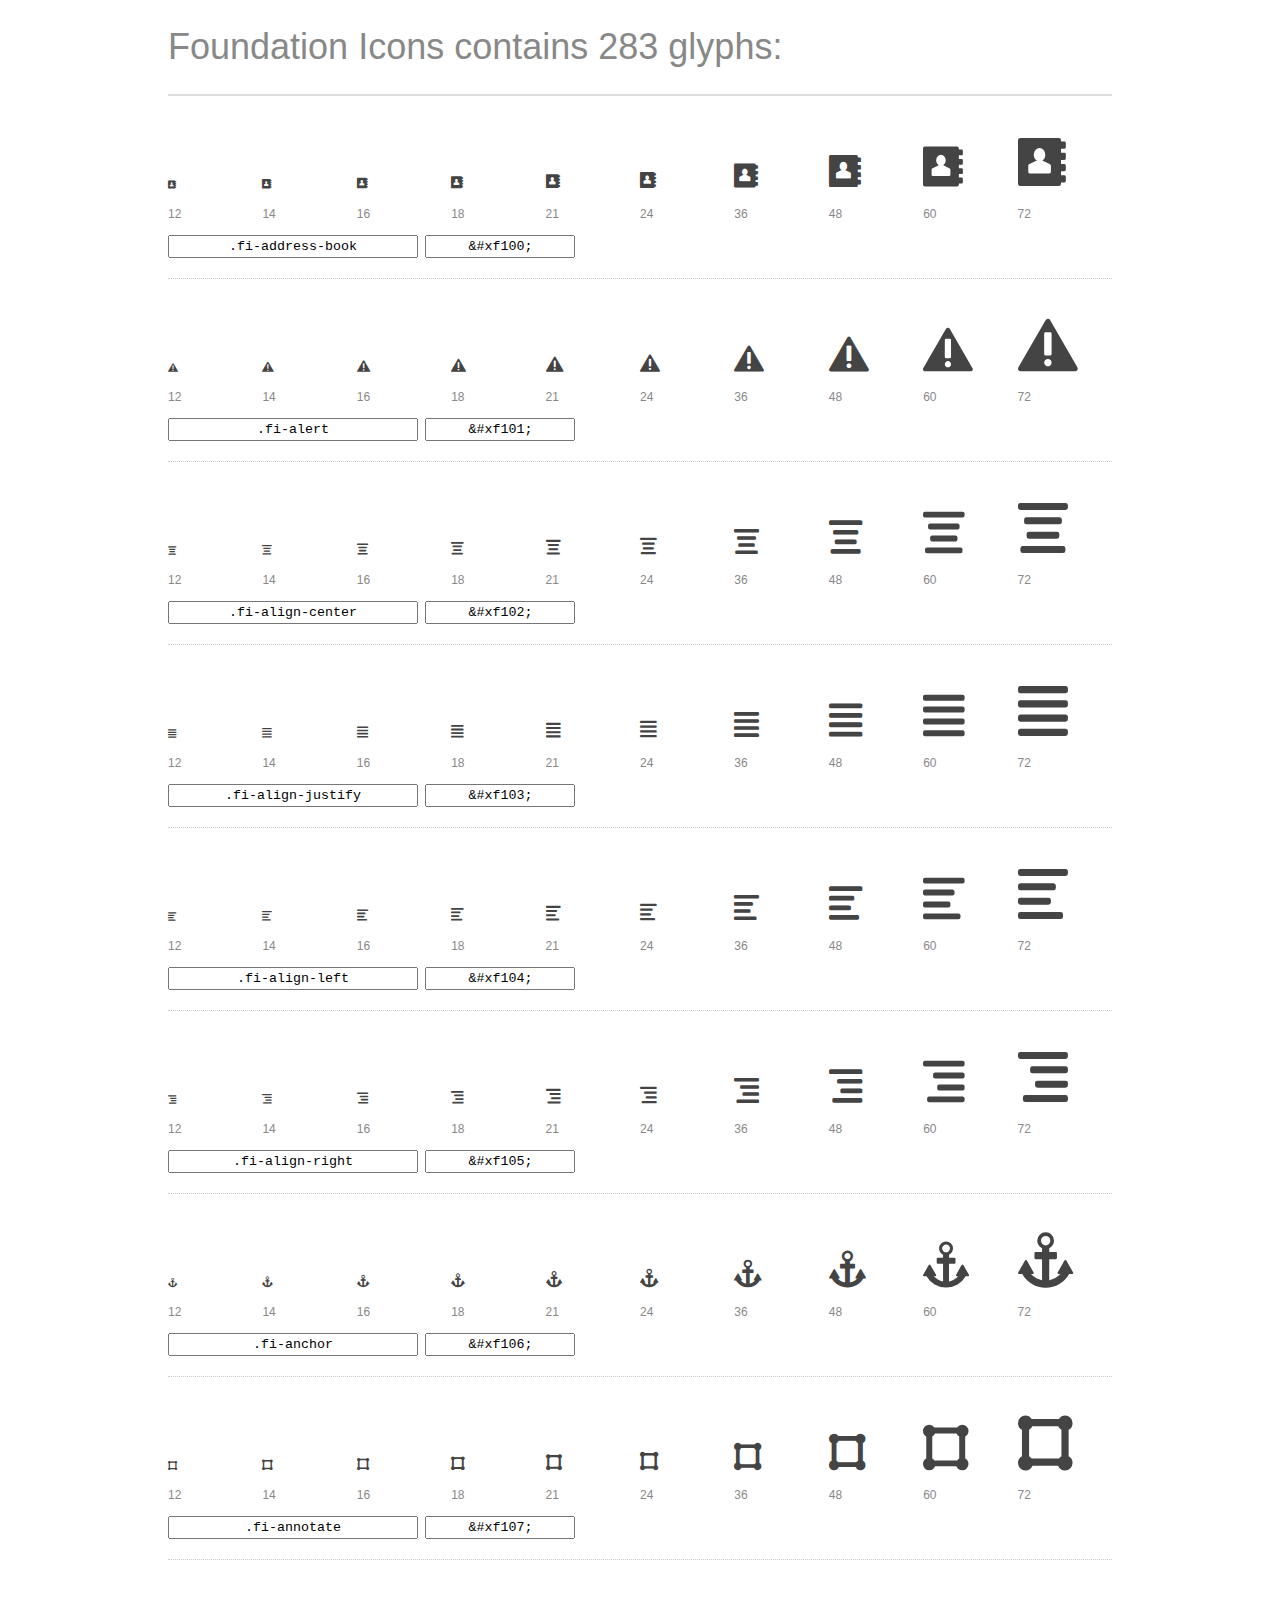
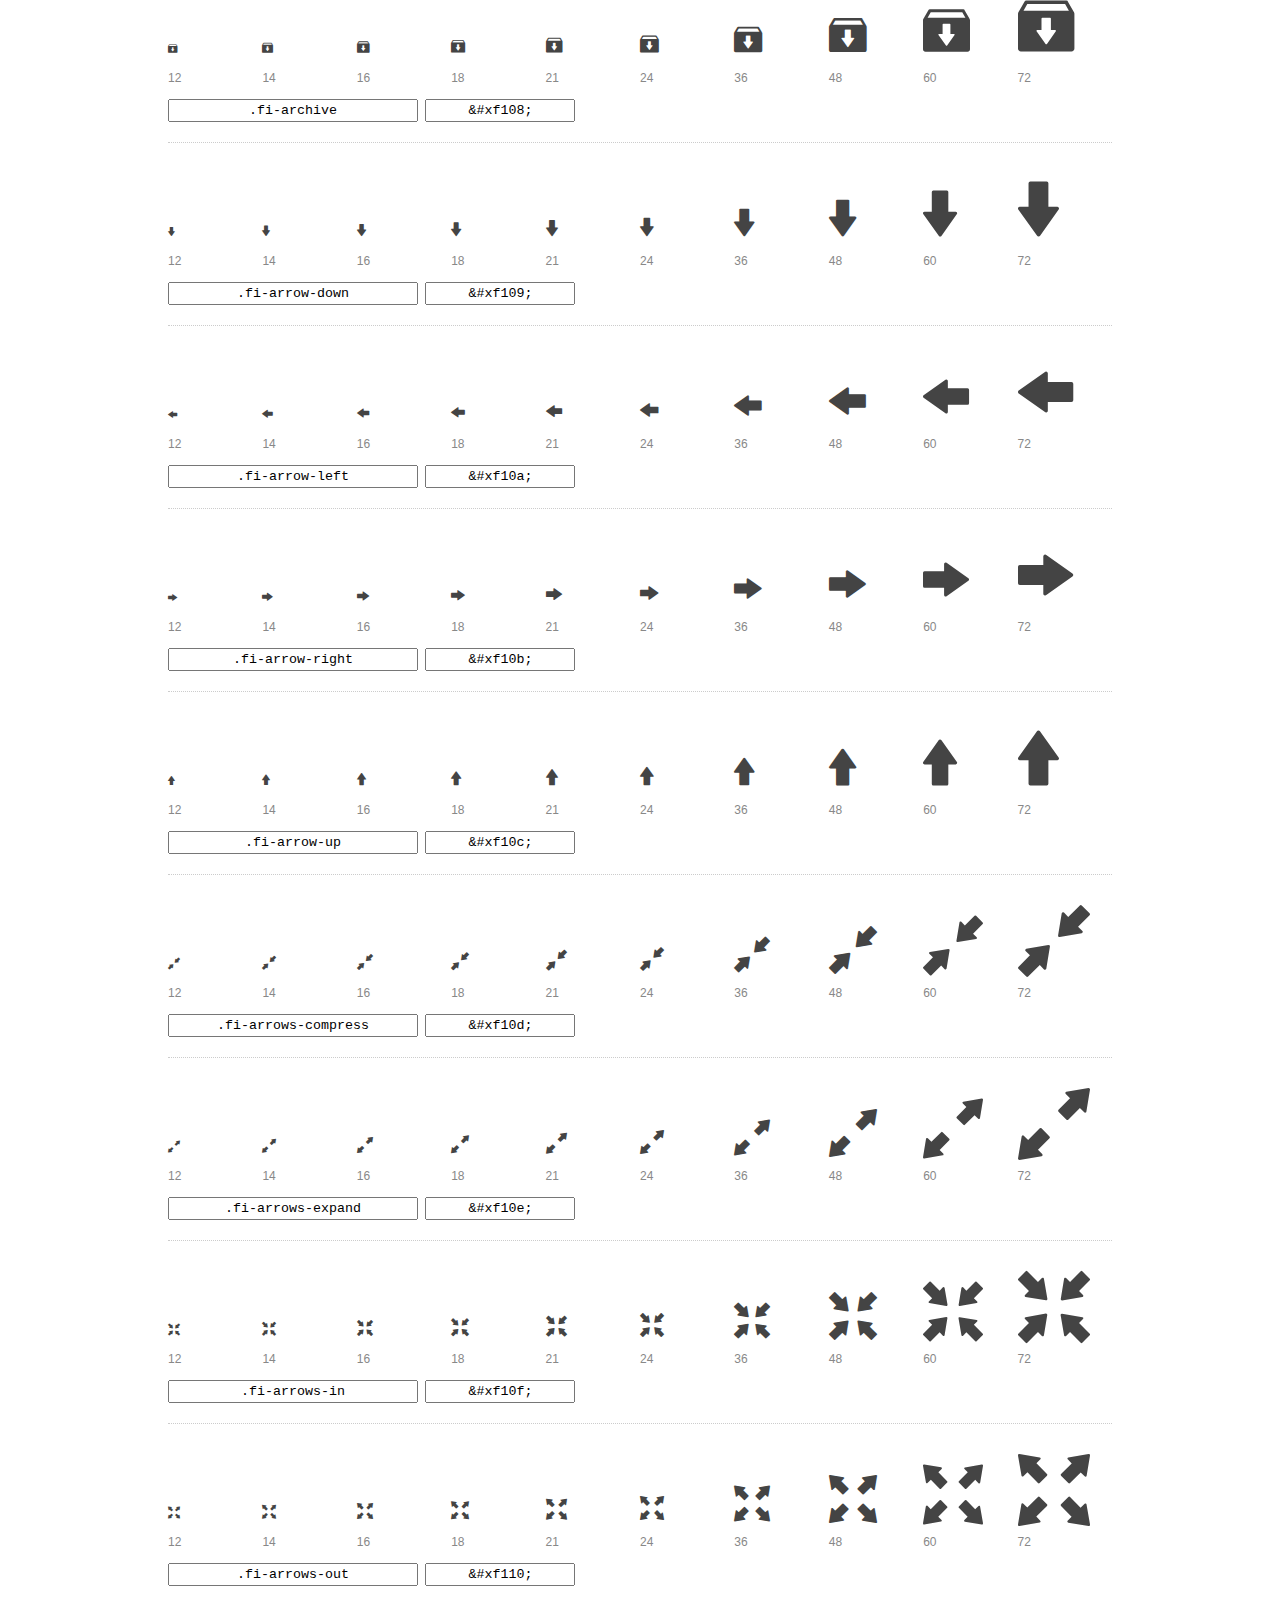
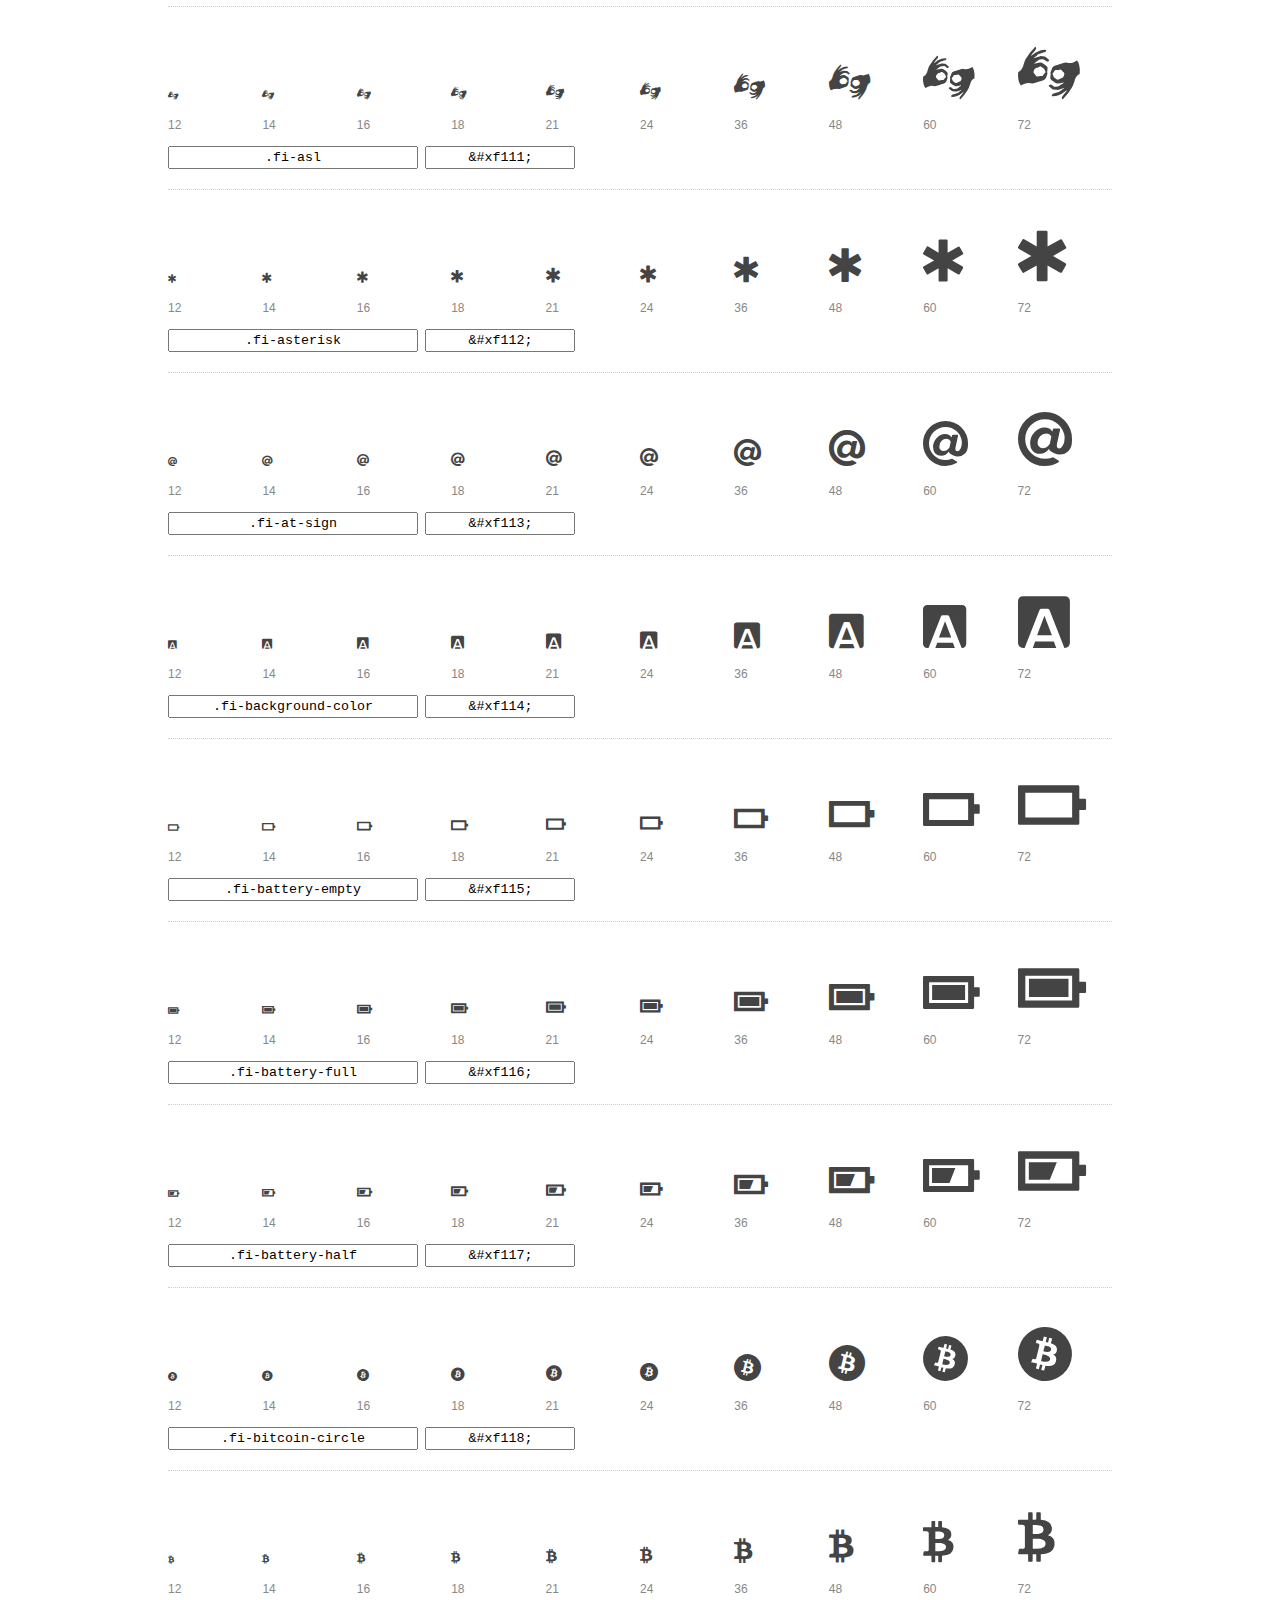
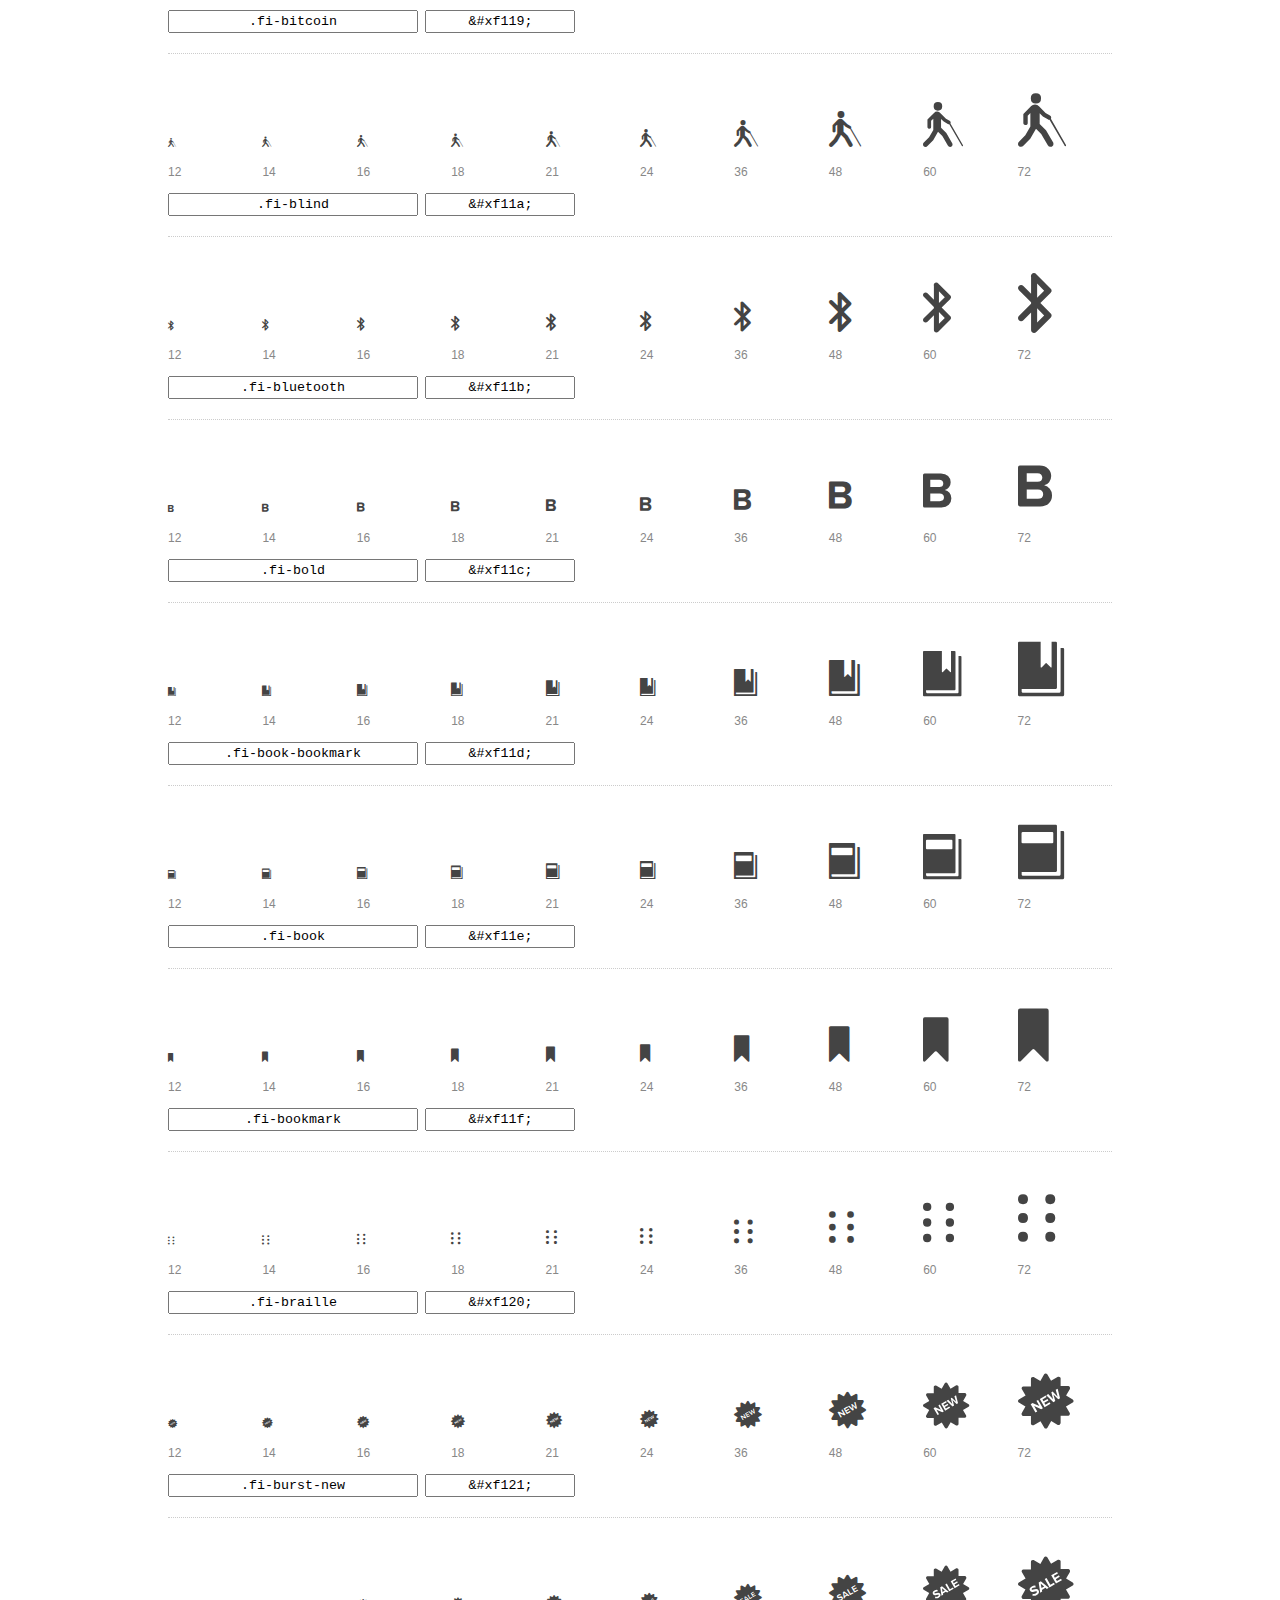
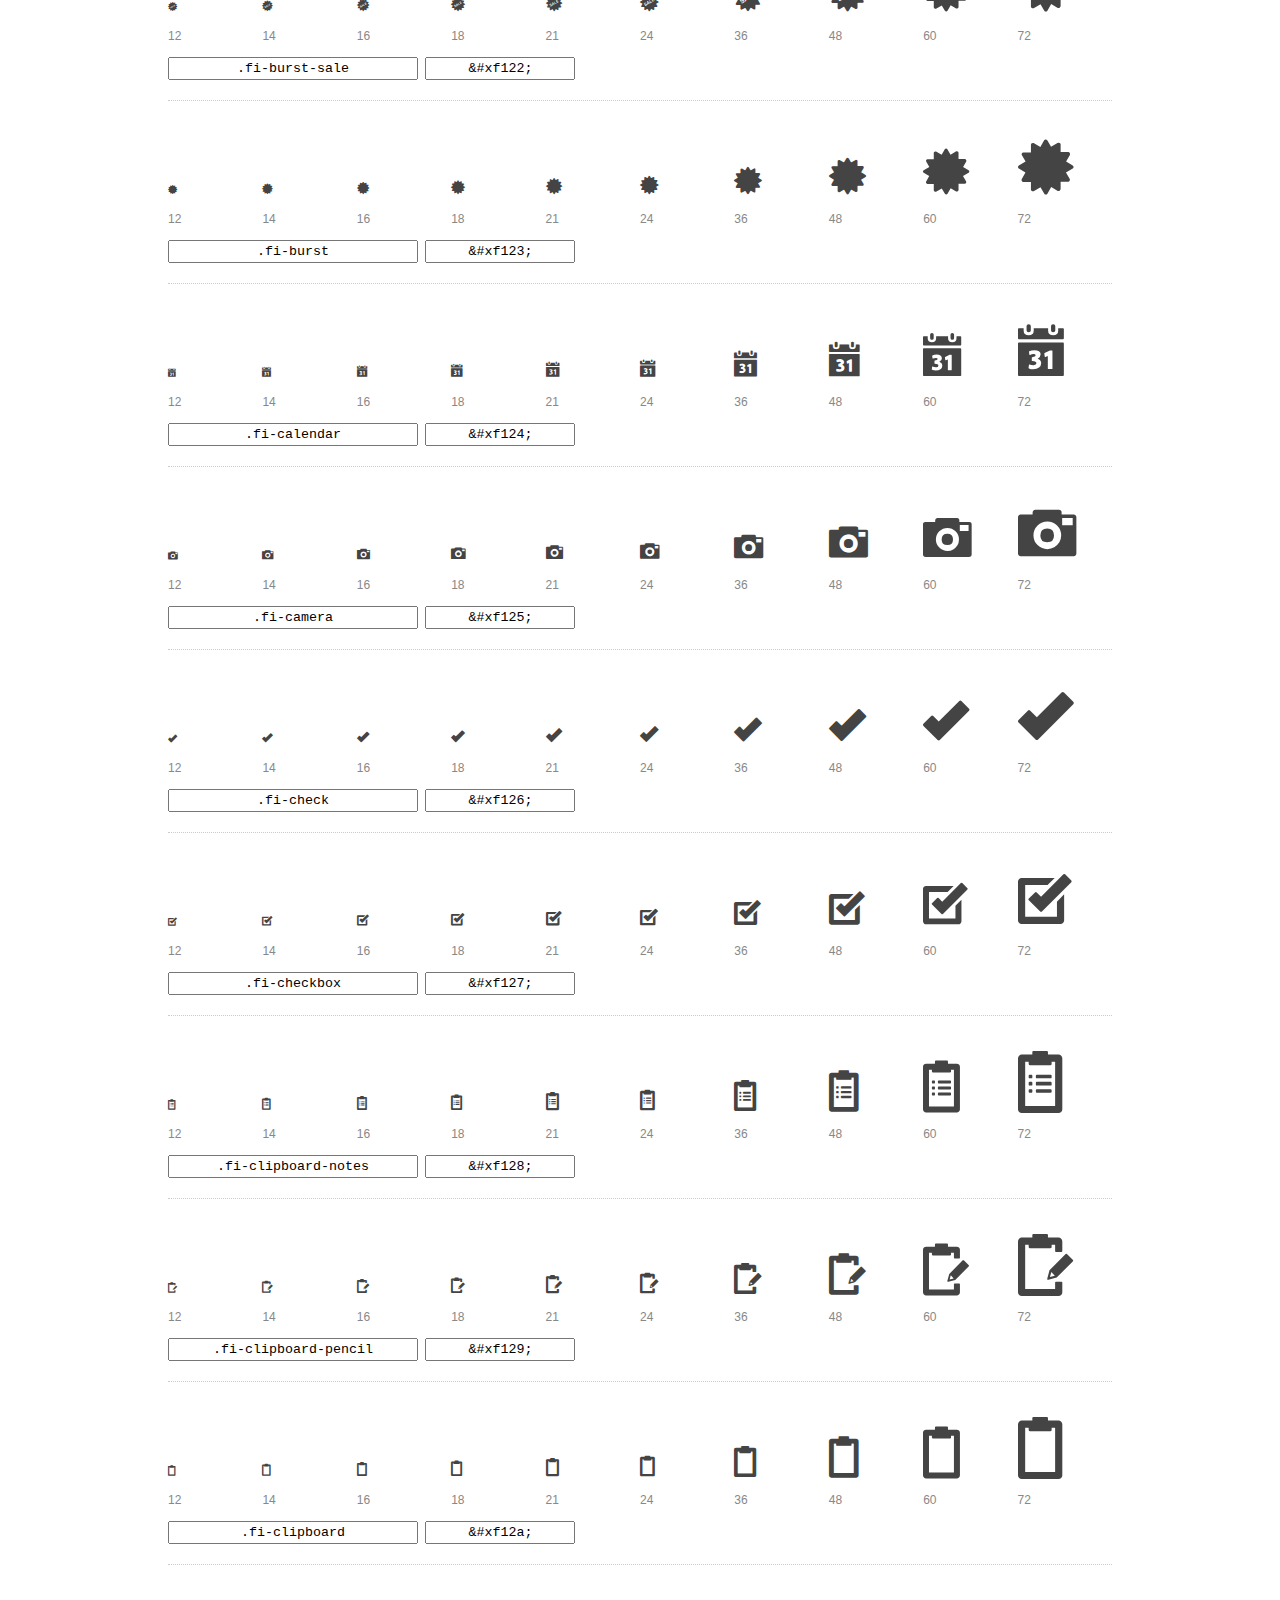
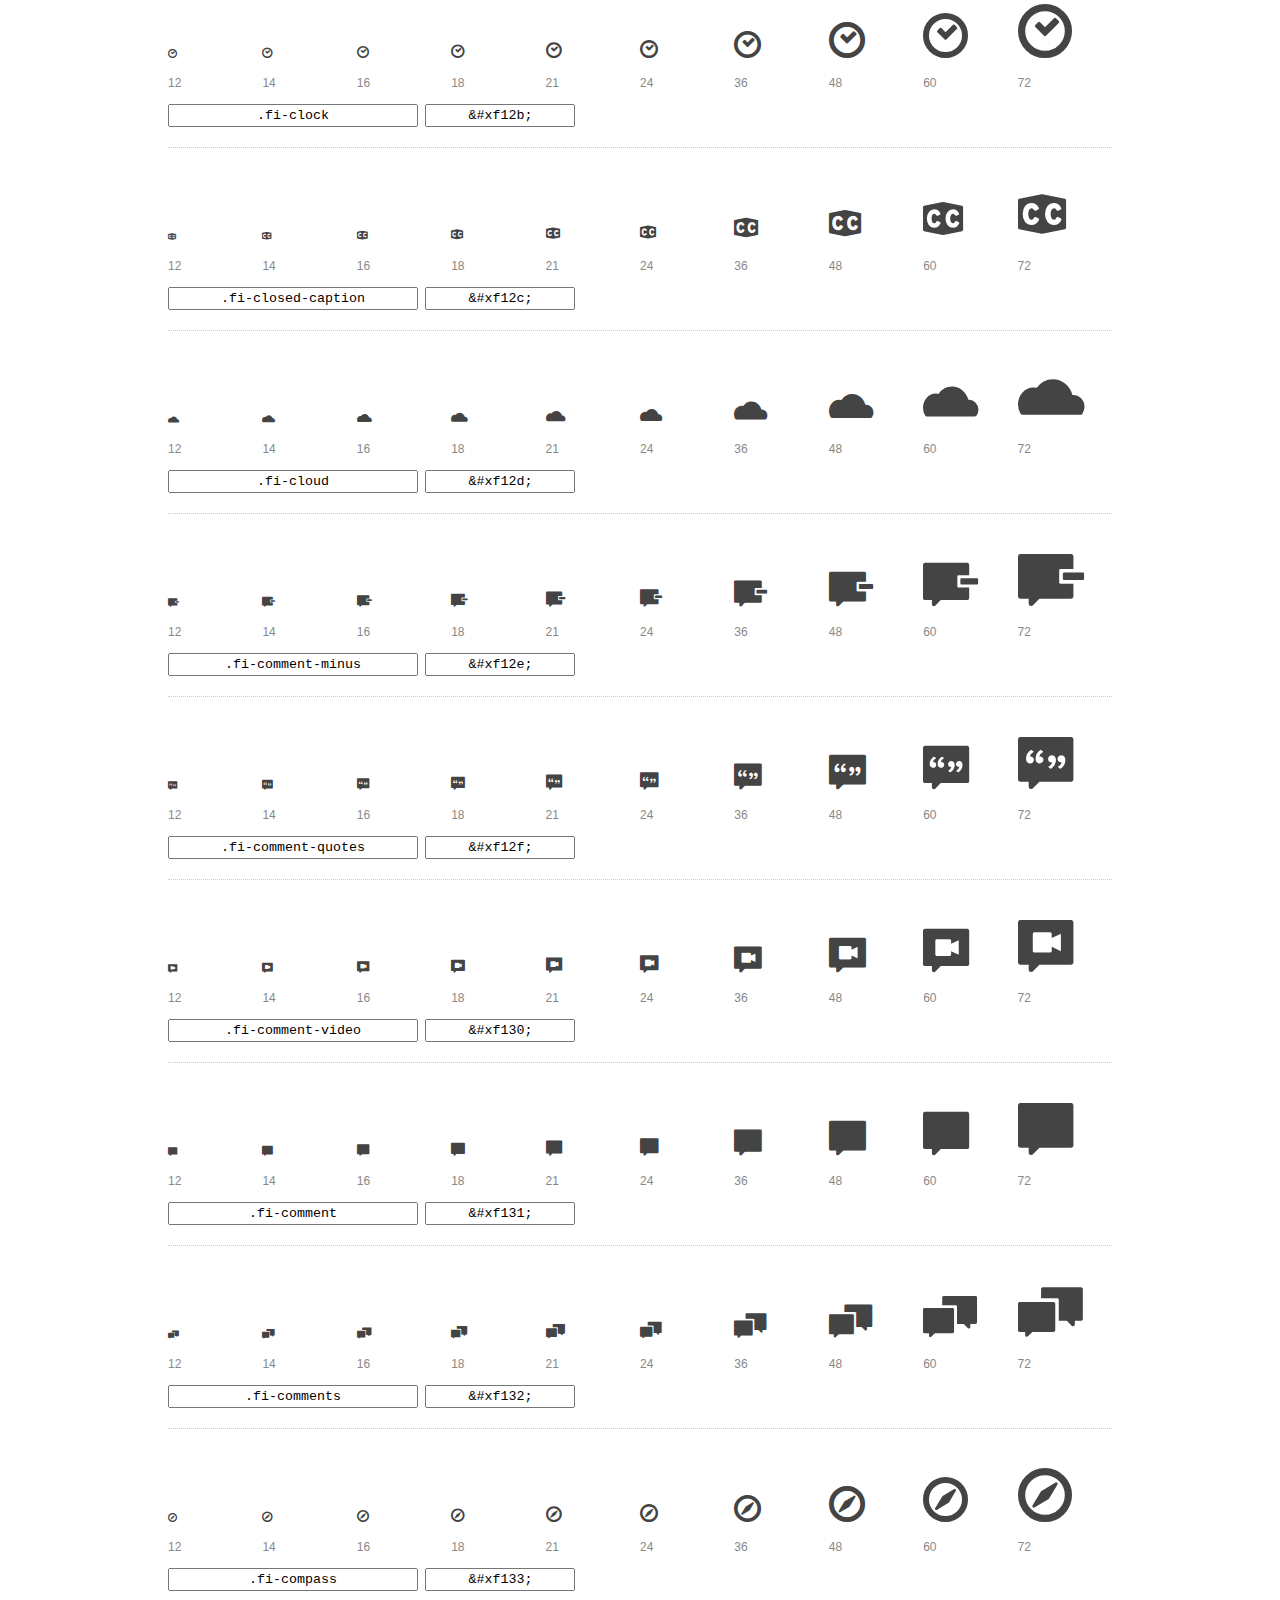
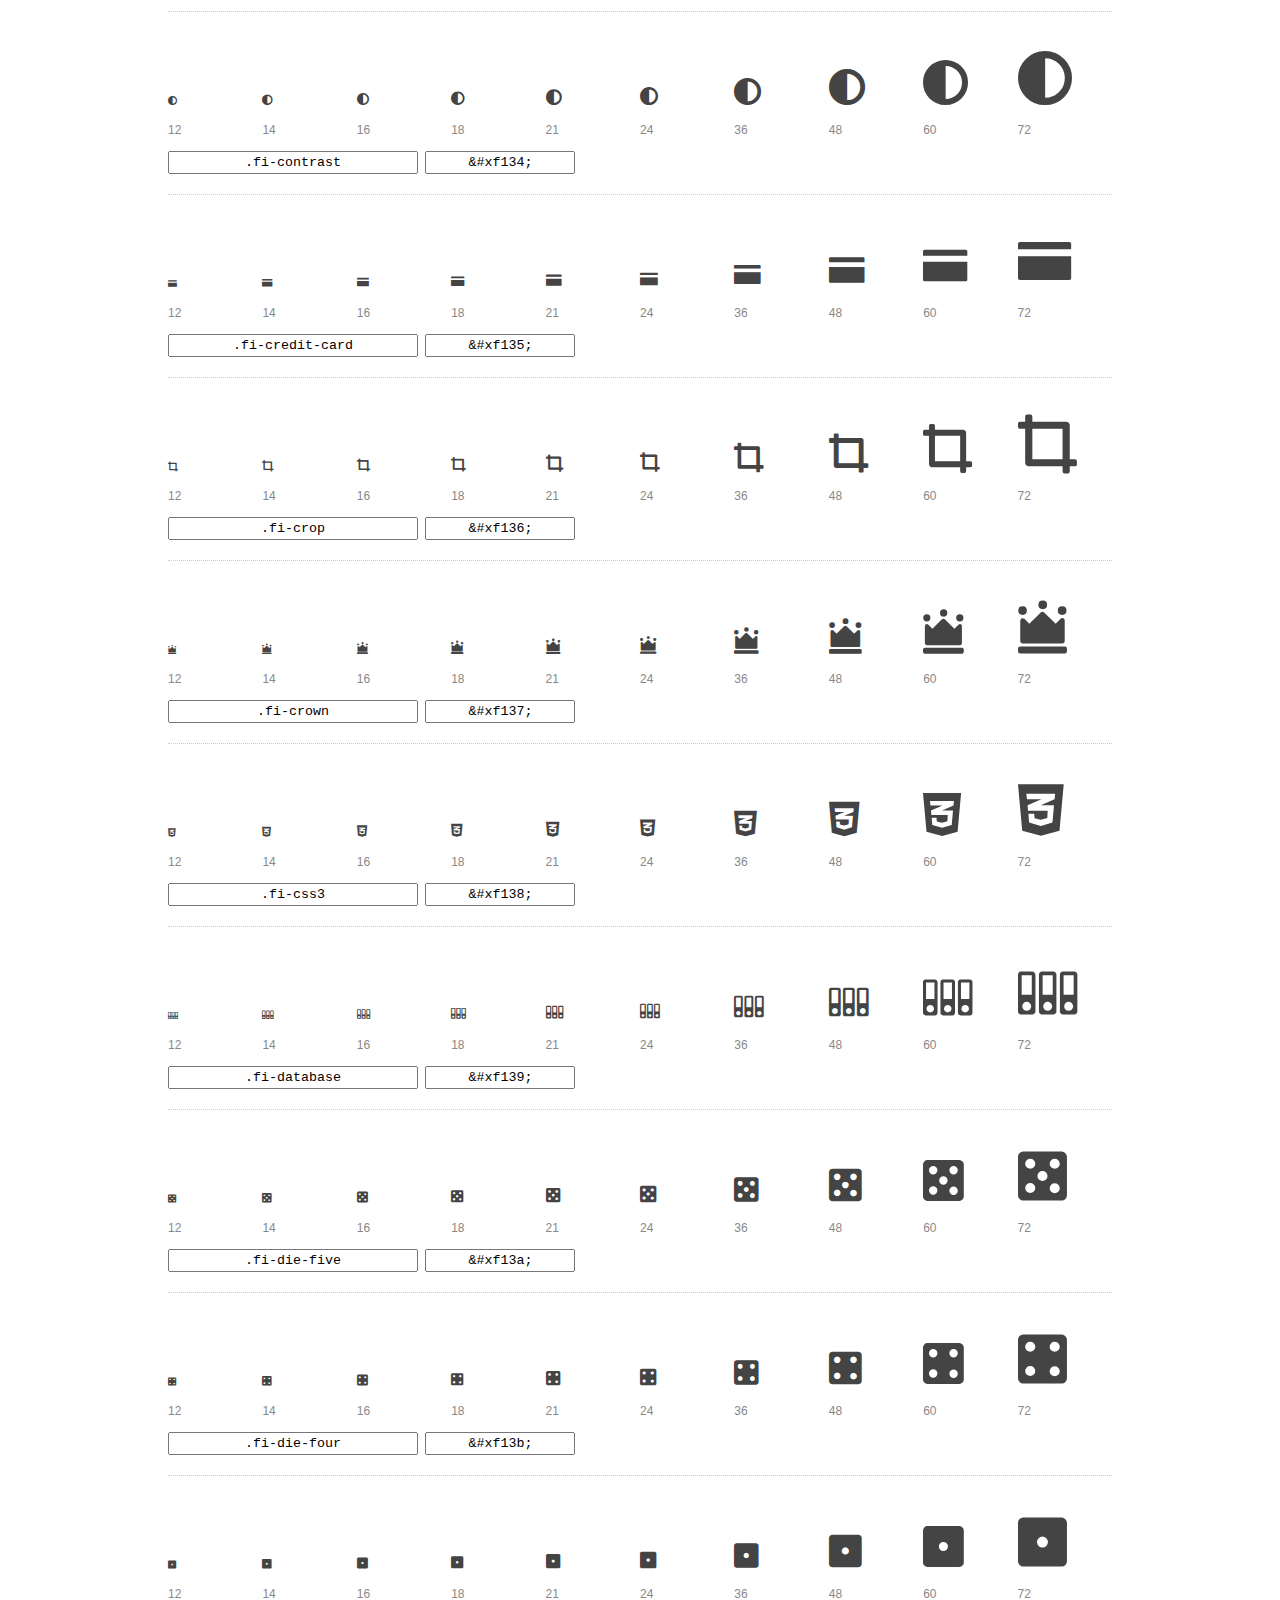
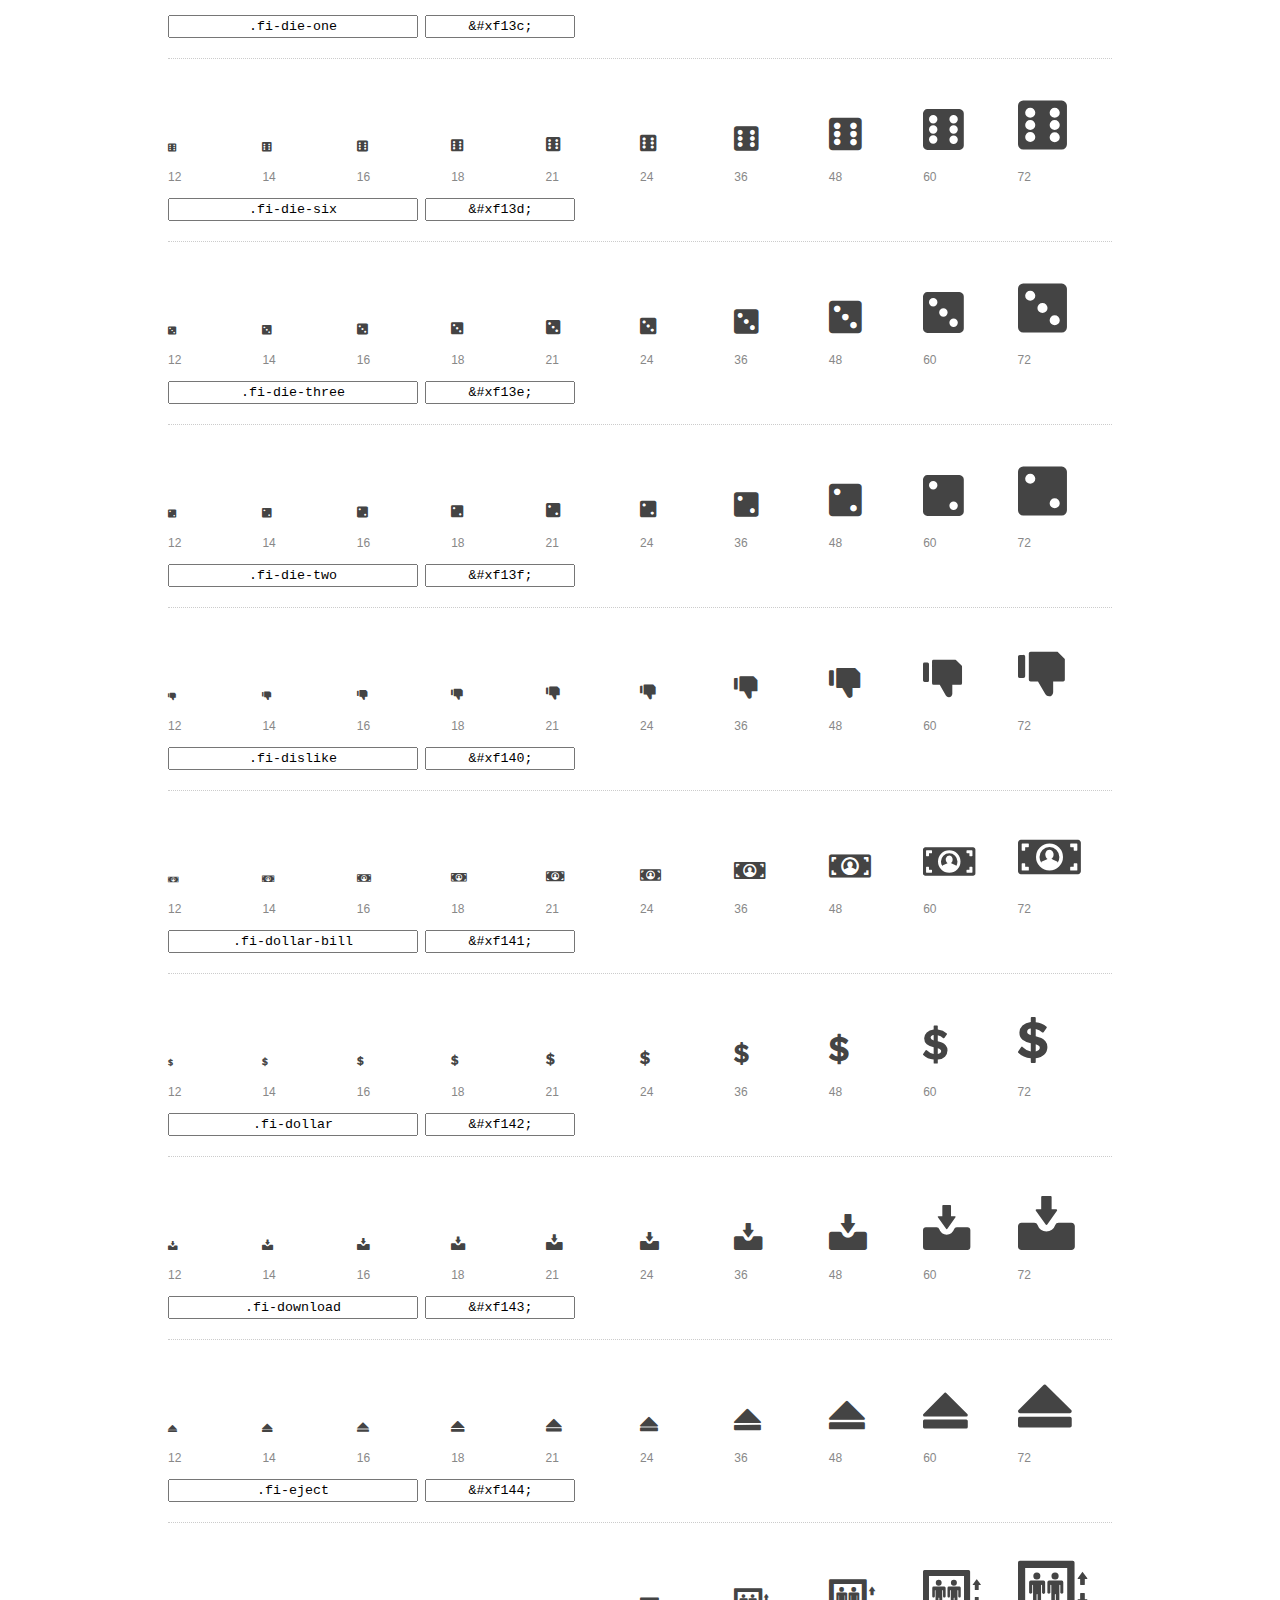
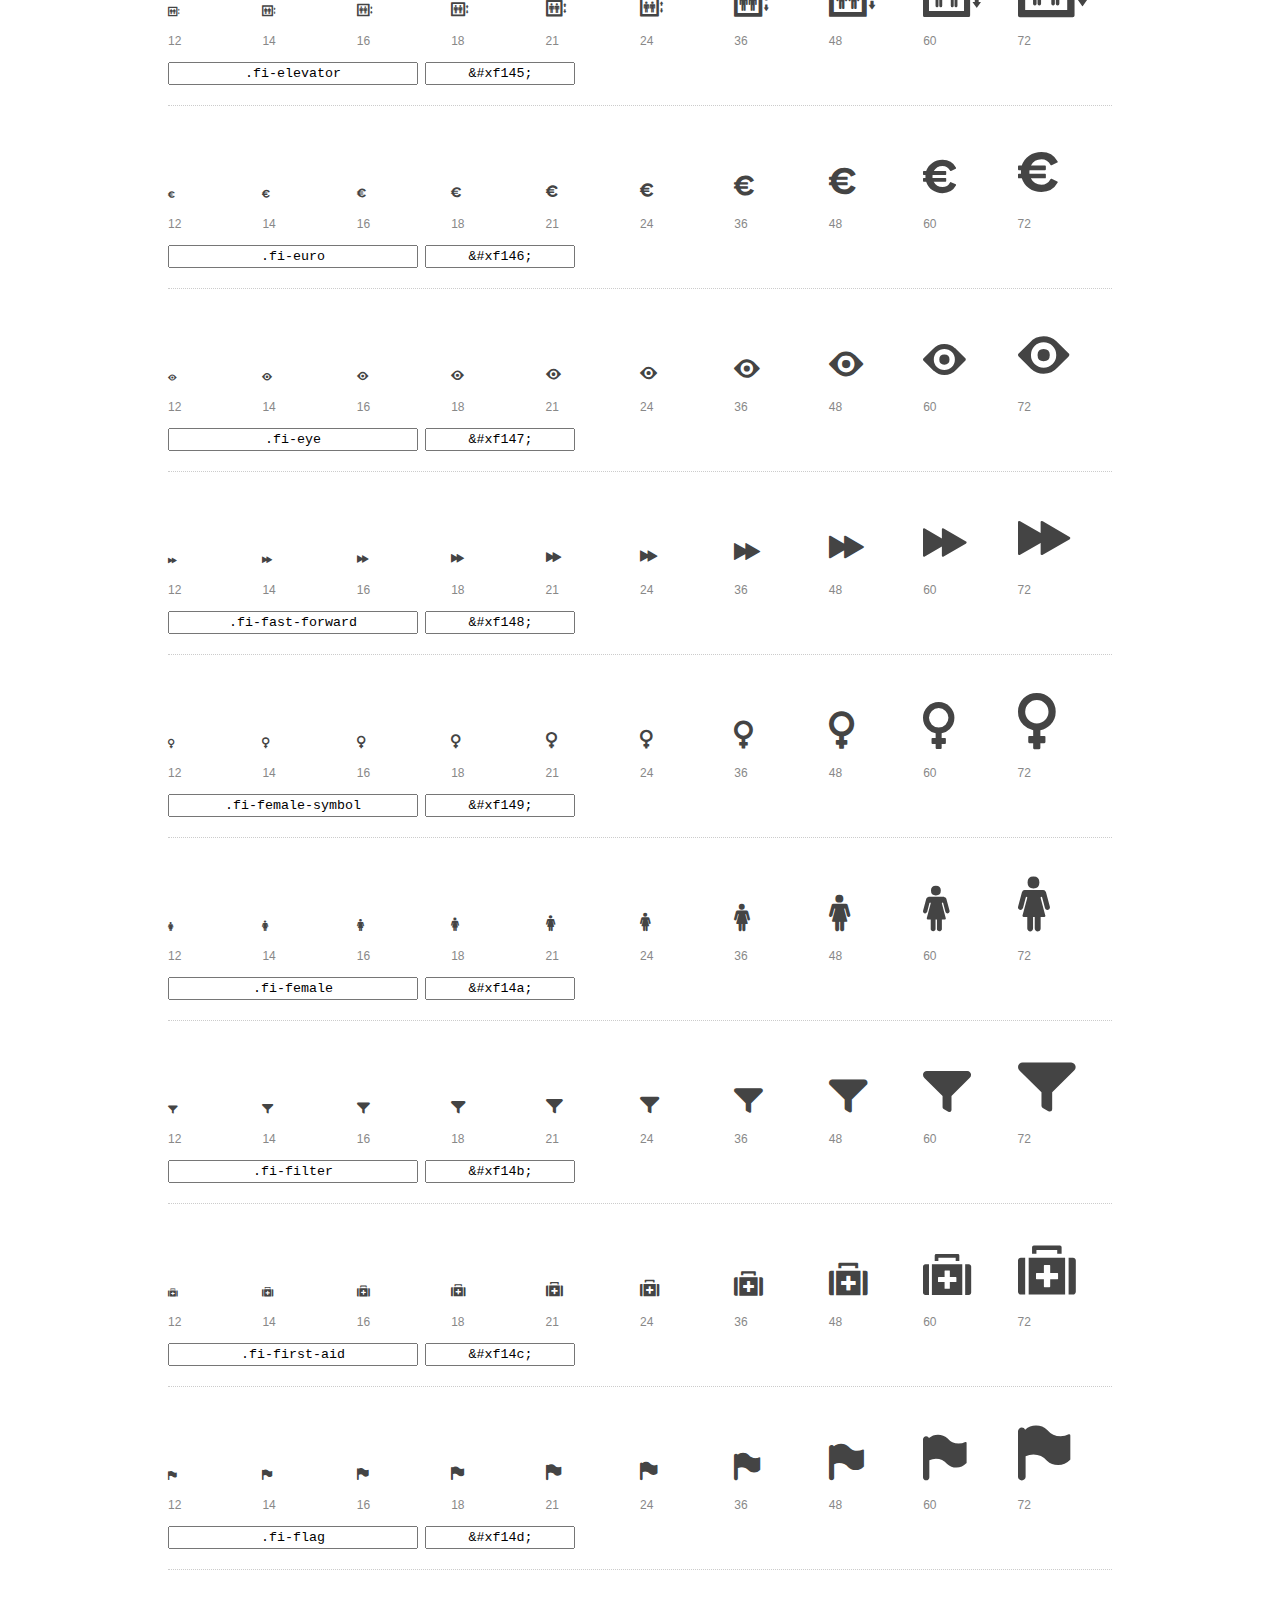
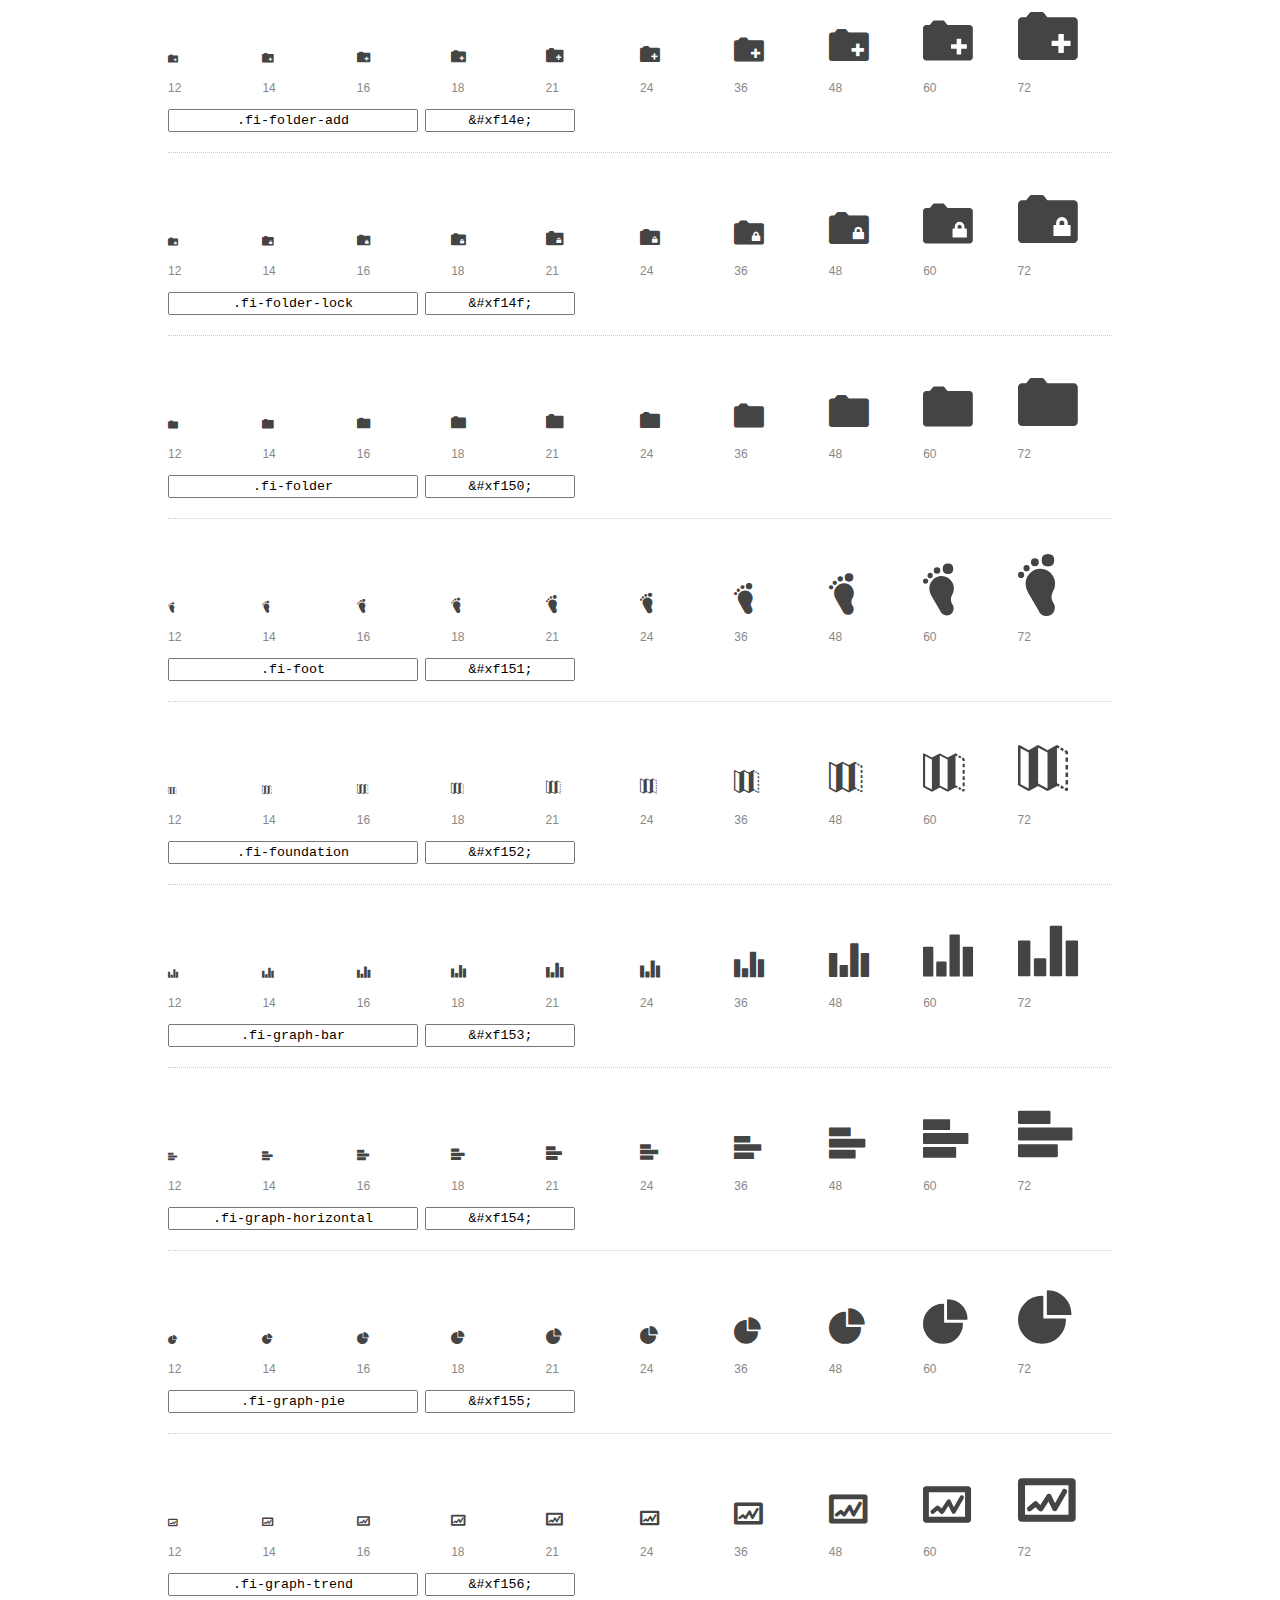
<file: Blog_Gastronomia/foundation-icons/preview.html>
<!DOCTYPE html>
<html>
  <head>
    <title>Foundation Icons glyphs preview</title>
    <link rel="stylesheet" href="foundation-icons.css" />

    <style>
      * {
        -moz-box-sizing: border-box;
        -webkit-box-sizing: border-box;
        box-sizing: border-box;
        margin: 0;
        padding: 0;
      }

      body {
        background: #fff;
        color: #444;
        font: 16px/1.5 "Helvetica Neue", Helvetica, Arial, sans-serif;
      }

      a, 
      a:visited {
        color: #888;
        text-decoration: underline;
      }
      a:hover, 
      a:focus { color: #000; }

      h1 {
        border-bottom: 2px solid #ddd;
        color: #888;
        font-size: 36px;
        font-weight: 300;
        margin-bottom: 20px;
        padding: 20px 0;
      }

      .container {
        margin: 0 auto;
        min-width: 880px;
        padding: 0 40px;
        width: 80%;
      }

      .glyph {
        border-bottom: 1px dotted #ccc;
        padding: 10px 0 20px;
        margin-bottom: 20px;
      }

      .preview-glyphs { vertical-align: bottom; } 

      .preview-scale { 
        color: #888;
        font-size: 12px; 
        margin-top: 5px;
      }

      .step {
        display: inline-block;
        line-height: 1;
        width: 10%;
      }

      
      .size-12 { font-size: 12px; }
      
      .size-14 { font-size: 14px; }
      
      .size-16 { font-size: 16px; }
      
      .size-18 { font-size: 18px; }
      
      .size-21 { font-size: 21px; }
      
      .size-24 { font-size: 24px; }
      
      .size-36 { font-size: 36px; }
      
      .size-48 { font-size: 48px; }
      
      .size-60 { font-size: 60px; }
      
      .size-72 { font-size: 72px; }
      

      .usage { margin-top: 10px; }

      .usage input {
        font-family: monospace;
        margin-right: 3px;
        padding: 2px 5px;
        text-align: center;
      }

      .usage .point { width: 150px; }

      .usage .class { width: 250px; }

      .footer {
        color: #888;
        font-size: 12px;
        padding: 20px 0;
      }
    </style>

    <!--[if lte IE 8]><script src="http://html5shiv.googlecode.com/svn/trunk/html5.js"></script><![endif]-->
  </head>

  <body>
    <div class="container">
      <h1>Foundation Icons contains 283 glyphs:</h1> 

      
      <div class="glyph">
        <div class="preview-glyphs">
          <i class="step fi-address-book size-12"></i><i class="step fi-address-book size-14"></i><i class="step fi-address-book size-16"></i><i class="step fi-address-book size-18"></i><i class="step fi-address-book size-21"></i><i class="step fi-address-book size-24"></i><i class="step fi-address-book size-36"></i><i class="step fi-address-book size-48"></i><i class="step fi-address-book size-60"></i><i class="step fi-address-book size-72"></i>
        </div>
        <div class="preview-scale">
          <span class="step">12</span><span class="step">14</span><span class="step">16</span><span class="step">18</span><span class="step">21</span><span class="step">24</span><span class="step">36</span><span class="step">48</span><span class="step">60</span><span class="step">72</span> 
        </div>
        <div class="usage">
          <input class="class" type="text" readonly="readonly" onClick="this.select();" value=".fi-address-book" />
          <input class="point" type="text" readonly="readonly" onClick="this.select();" value="&amp;#xf100;" />
        </div>
      </div>
      
      <div class="glyph">
        <div class="preview-glyphs">
          <i class="step fi-alert size-12"></i><i class="step fi-alert size-14"></i><i class="step fi-alert size-16"></i><i class="step fi-alert size-18"></i><i class="step fi-alert size-21"></i><i class="step fi-alert size-24"></i><i class="step fi-alert size-36"></i><i class="step fi-alert size-48"></i><i class="step fi-alert size-60"></i><i class="step fi-alert size-72"></i>
        </div>
        <div class="preview-scale">
          <span class="step">12</span><span class="step">14</span><span class="step">16</span><span class="step">18</span><span class="step">21</span><span class="step">24</span><span class="step">36</span><span class="step">48</span><span class="step">60</span><span class="step">72</span> 
        </div>
        <div class="usage">
          <input class="class" type="text" readonly="readonly" onClick="this.select();" value=".fi-alert" />
          <input class="point" type="text" readonly="readonly" onClick="this.select();" value="&amp;#xf101;" />
        </div>
      </div>
      
      <div class="glyph">
        <div class="preview-glyphs">
          <i class="step fi-align-center size-12"></i><i class="step fi-align-center size-14"></i><i class="step fi-align-center size-16"></i><i class="step fi-align-center size-18"></i><i class="step fi-align-center size-21"></i><i class="step fi-align-center size-24"></i><i class="step fi-align-center size-36"></i><i class="step fi-align-center size-48"></i><i class="step fi-align-center size-60"></i><i class="step fi-align-center size-72"></i>
        </div>
        <div class="preview-scale">
          <span class="step">12</span><span class="step">14</span><span class="step">16</span><span class="step">18</span><span class="step">21</span><span class="step">24</span><span class="step">36</span><span class="step">48</span><span class="step">60</span><span class="step">72</span> 
        </div>
        <div class="usage">
          <input class="class" type="text" readonly="readonly" onClick="this.select();" value=".fi-align-center" />
          <input class="point" type="text" readonly="readonly" onClick="this.select();" value="&amp;#xf102;" />
        </div>
      </div>
      
      <div class="glyph">
        <div class="preview-glyphs">
          <i class="step fi-align-justify size-12"></i><i class="step fi-align-justify size-14"></i><i class="step fi-align-justify size-16"></i><i class="step fi-align-justify size-18"></i><i class="step fi-align-justify size-21"></i><i class="step fi-align-justify size-24"></i><i class="step fi-align-justify size-36"></i><i class="step fi-align-justify size-48"></i><i class="step fi-align-justify size-60"></i><i class="step fi-align-justify size-72"></i>
        </div>
        <div class="preview-scale">
          <span class="step">12</span><span class="step">14</span><span class="step">16</span><span class="step">18</span><span class="step">21</span><span class="step">24</span><span class="step">36</span><span class="step">48</span><span class="step">60</span><span class="step">72</span> 
        </div>
        <div class="usage">
          <input class="class" type="text" readonly="readonly" onClick="this.select();" value=".fi-align-justify" />
          <input class="point" type="text" readonly="readonly" onClick="this.select();" value="&amp;#xf103;" />
        </div>
      </div>
      
      <div class="glyph">
        <div class="preview-glyphs">
          <i class="step fi-align-left size-12"></i><i class="step fi-align-left size-14"></i><i class="step fi-align-left size-16"></i><i class="step fi-align-left size-18"></i><i class="step fi-align-left size-21"></i><i class="step fi-align-left size-24"></i><i class="step fi-align-left size-36"></i><i class="step fi-align-left size-48"></i><i class="step fi-align-left size-60"></i><i class="step fi-align-left size-72"></i>
        </div>
        <div class="preview-scale">
          <span class="step">12</span><span class="step">14</span><span class="step">16</span><span class="step">18</span><span class="step">21</span><span class="step">24</span><span class="step">36</span><span class="step">48</span><span class="step">60</span><span class="step">72</span> 
        </div>
        <div class="usage">
          <input class="class" type="text" readonly="readonly" onClick="this.select();" value=".fi-align-left" />
          <input class="point" type="text" readonly="readonly" onClick="this.select();" value="&amp;#xf104;" />
        </div>
      </div>
      
      <div class="glyph">
        <div class="preview-glyphs">
          <i class="step fi-align-right size-12"></i><i class="step fi-align-right size-14"></i><i class="step fi-align-right size-16"></i><i class="step fi-align-right size-18"></i><i class="step fi-align-right size-21"></i><i class="step fi-align-right size-24"></i><i class="step fi-align-right size-36"></i><i class="step fi-align-right size-48"></i><i class="step fi-align-right size-60"></i><i class="step fi-align-right size-72"></i>
        </div>
        <div class="preview-scale">
          <span class="step">12</span><span class="step">14</span><span class="step">16</span><span class="step">18</span><span class="step">21</span><span class="step">24</span><span class="step">36</span><span class="step">48</span><span class="step">60</span><span class="step">72</span> 
        </div>
        <div class="usage">
          <input class="class" type="text" readonly="readonly" onClick="this.select();" value=".fi-align-right" />
          <input class="point" type="text" readonly="readonly" onClick="this.select();" value="&amp;#xf105;" />
        </div>
      </div>
      
      <div class="glyph">
        <div class="preview-glyphs">
          <i class="step fi-anchor size-12"></i><i class="step fi-anchor size-14"></i><i class="step fi-anchor size-16"></i><i class="step fi-anchor size-18"></i><i class="step fi-anchor size-21"></i><i class="step fi-anchor size-24"></i><i class="step fi-anchor size-36"></i><i class="step fi-anchor size-48"></i><i class="step fi-anchor size-60"></i><i class="step fi-anchor size-72"></i>
        </div>
        <div class="preview-scale">
          <span class="step">12</span><span class="step">14</span><span class="step">16</span><span class="step">18</span><span class="step">21</span><span class="step">24</span><span class="step">36</span><span class="step">48</span><span class="step">60</span><span class="step">72</span> 
        </div>
        <div class="usage">
          <input class="class" type="text" readonly="readonly" onClick="this.select();" value=".fi-anchor" />
          <input class="point" type="text" readonly="readonly" onClick="this.select();" value="&amp;#xf106;" />
        </div>
      </div>
      
      <div class="glyph">
        <div class="preview-glyphs">
          <i class="step fi-annotate size-12"></i><i class="step fi-annotate size-14"></i><i class="step fi-annotate size-16"></i><i class="step fi-annotate size-18"></i><i class="step fi-annotate size-21"></i><i class="step fi-annotate size-24"></i><i class="step fi-annotate size-36"></i><i class="step fi-annotate size-48"></i><i class="step fi-annotate size-60"></i><i class="step fi-annotate size-72"></i>
        </div>
        <div class="preview-scale">
          <span class="step">12</span><span class="step">14</span><span class="step">16</span><span class="step">18</span><span class="step">21</span><span class="step">24</span><span class="step">36</span><span class="step">48</span><span class="step">60</span><span class="step">72</span> 
        </div>
        <div class="usage">
          <input class="class" type="text" readonly="readonly" onClick="this.select();" value=".fi-annotate" />
          <input class="point" type="text" readonly="readonly" onClick="this.select();" value="&amp;#xf107;" />
        </div>
      </div>
      
      <div class="glyph">
        <div class="preview-glyphs">
          <i class="step fi-archive size-12"></i><i class="step fi-archive size-14"></i><i class="step fi-archive size-16"></i><i class="step fi-archive size-18"></i><i class="step fi-archive size-21"></i><i class="step fi-archive size-24"></i><i class="step fi-archive size-36"></i><i class="step fi-archive size-48"></i><i class="step fi-archive size-60"></i><i class="step fi-archive size-72"></i>
        </div>
        <div class="preview-scale">
          <span class="step">12</span><span class="step">14</span><span class="step">16</span><span class="step">18</span><span class="step">21</span><span class="step">24</span><span class="step">36</span><span class="step">48</span><span class="step">60</span><span class="step">72</span> 
        </div>
        <div class="usage">
          <input class="class" type="text" readonly="readonly" onClick="this.select();" value=".fi-archive" />
          <input class="point" type="text" readonly="readonly" onClick="this.select();" value="&amp;#xf108;" />
        </div>
      </div>
      
      <div class="glyph">
        <div class="preview-glyphs">
          <i class="step fi-arrow-down size-12"></i><i class="step fi-arrow-down size-14"></i><i class="step fi-arrow-down size-16"></i><i class="step fi-arrow-down size-18"></i><i class="step fi-arrow-down size-21"></i><i class="step fi-arrow-down size-24"></i><i class="step fi-arrow-down size-36"></i><i class="step fi-arrow-down size-48"></i><i class="step fi-arrow-down size-60"></i><i class="step fi-arrow-down size-72"></i>
        </div>
        <div class="preview-scale">
          <span class="step">12</span><span class="step">14</span><span class="step">16</span><span class="step">18</span><span class="step">21</span><span class="step">24</span><span class="step">36</span><span class="step">48</span><span class="step">60</span><span class="step">72</span> 
        </div>
        <div class="usage">
          <input class="class" type="text" readonly="readonly" onClick="this.select();" value=".fi-arrow-down" />
          <input class="point" type="text" readonly="readonly" onClick="this.select();" value="&amp;#xf109;" />
        </div>
      </div>
      
      <div class="glyph">
        <div class="preview-glyphs">
          <i class="step fi-arrow-left size-12"></i><i class="step fi-arrow-left size-14"></i><i class="step fi-arrow-left size-16"></i><i class="step fi-arrow-left size-18"></i><i class="step fi-arrow-left size-21"></i><i class="step fi-arrow-left size-24"></i><i class="step fi-arrow-left size-36"></i><i class="step fi-arrow-left size-48"></i><i class="step fi-arrow-left size-60"></i><i class="step fi-arrow-left size-72"></i>
        </div>
        <div class="preview-scale">
          <span class="step">12</span><span class="step">14</span><span class="step">16</span><span class="step">18</span><span class="step">21</span><span class="step">24</span><span class="step">36</span><span class="step">48</span><span class="step">60</span><span class="step">72</span> 
        </div>
        <div class="usage">
          <input class="class" type="text" readonly="readonly" onClick="this.select();" value=".fi-arrow-left" />
          <input class="point" type="text" readonly="readonly" onClick="this.select();" value="&amp;#xf10a;" />
        </div>
      </div>
      
      <div class="glyph">
        <div class="preview-glyphs">
          <i class="step fi-arrow-right size-12"></i><i class="step fi-arrow-right size-14"></i><i class="step fi-arrow-right size-16"></i><i class="step fi-arrow-right size-18"></i><i class="step fi-arrow-right size-21"></i><i class="step fi-arrow-right size-24"></i><i class="step fi-arrow-right size-36"></i><i class="step fi-arrow-right size-48"></i><i class="step fi-arrow-right size-60"></i><i class="step fi-arrow-right size-72"></i>
        </div>
        <div class="preview-scale">
          <span class="step">12</span><span class="step">14</span><span class="step">16</span><span class="step">18</span><span class="step">21</span><span class="step">24</span><span class="step">36</span><span class="step">48</span><span class="step">60</span><span class="step">72</span> 
        </div>
        <div class="usage">
          <input class="class" type="text" readonly="readonly" onClick="this.select();" value=".fi-arrow-right" />
          <input class="point" type="text" readonly="readonly" onClick="this.select();" value="&amp;#xf10b;" />
        </div>
      </div>
      
      <div class="glyph">
        <div class="preview-glyphs">
          <i class="step fi-arrow-up size-12"></i><i class="step fi-arrow-up size-14"></i><i class="step fi-arrow-up size-16"></i><i class="step fi-arrow-up size-18"></i><i class="step fi-arrow-up size-21"></i><i class="step fi-arrow-up size-24"></i><i class="step fi-arrow-up size-36"></i><i class="step fi-arrow-up size-48"></i><i class="step fi-arrow-up size-60"></i><i class="step fi-arrow-up size-72"></i>
        </div>
        <div class="preview-scale">
          <span class="step">12</span><span class="step">14</span><span class="step">16</span><span class="step">18</span><span class="step">21</span><span class="step">24</span><span class="step">36</span><span class="step">48</span><span class="step">60</span><span class="step">72</span> 
        </div>
        <div class="usage">
          <input class="class" type="text" readonly="readonly" onClick="this.select();" value=".fi-arrow-up" />
          <input class="point" type="text" readonly="readonly" onClick="this.select();" value="&amp;#xf10c;" />
        </div>
      </div>
      
      <div class="glyph">
        <div class="preview-glyphs">
          <i class="step fi-arrows-compress size-12"></i><i class="step fi-arrows-compress size-14"></i><i class="step fi-arrows-compress size-16"></i><i class="step fi-arrows-compress size-18"></i><i class="step fi-arrows-compress size-21"></i><i class="step fi-arrows-compress size-24"></i><i class="step fi-arrows-compress size-36"></i><i class="step fi-arrows-compress size-48"></i><i class="step fi-arrows-compress size-60"></i><i class="step fi-arrows-compress size-72"></i>
        </div>
        <div class="preview-scale">
          <span class="step">12</span><span class="step">14</span><span class="step">16</span><span class="step">18</span><span class="step">21</span><span class="step">24</span><span class="step">36</span><span class="step">48</span><span class="step">60</span><span class="step">72</span> 
        </div>
        <div class="usage">
          <input class="class" type="text" readonly="readonly" onClick="this.select();" value=".fi-arrows-compress" />
          <input class="point" type="text" readonly="readonly" onClick="this.select();" value="&amp;#xf10d;" />
        </div>
      </div>
      
      <div class="glyph">
        <div class="preview-glyphs">
          <i class="step fi-arrows-expand size-12"></i><i class="step fi-arrows-expand size-14"></i><i class="step fi-arrows-expand size-16"></i><i class="step fi-arrows-expand size-18"></i><i class="step fi-arrows-expand size-21"></i><i class="step fi-arrows-expand size-24"></i><i class="step fi-arrows-expand size-36"></i><i class="step fi-arrows-expand size-48"></i><i class="step fi-arrows-expand size-60"></i><i class="step fi-arrows-expand size-72"></i>
        </div>
        <div class="preview-scale">
          <span class="step">12</span><span class="step">14</span><span class="step">16</span><span class="step">18</span><span class="step">21</span><span class="step">24</span><span class="step">36</span><span class="step">48</span><span class="step">60</span><span class="step">72</span> 
        </div>
        <div class="usage">
          <input class="class" type="text" readonly="readonly" onClick="this.select();" value=".fi-arrows-expand" />
          <input class="point" type="text" readonly="readonly" onClick="this.select();" value="&amp;#xf10e;" />
        </div>
      </div>
      
      <div class="glyph">
        <div class="preview-glyphs">
          <i class="step fi-arrows-in size-12"></i><i class="step fi-arrows-in size-14"></i><i class="step fi-arrows-in size-16"></i><i class="step fi-arrows-in size-18"></i><i class="step fi-arrows-in size-21"></i><i class="step fi-arrows-in size-24"></i><i class="step fi-arrows-in size-36"></i><i class="step fi-arrows-in size-48"></i><i class="step fi-arrows-in size-60"></i><i class="step fi-arrows-in size-72"></i>
        </div>
        <div class="preview-scale">
          <span class="step">12</span><span class="step">14</span><span class="step">16</span><span class="step">18</span><span class="step">21</span><span class="step">24</span><span class="step">36</span><span class="step">48</span><span class="step">60</span><span class="step">72</span> 
        </div>
        <div class="usage">
          <input class="class" type="text" readonly="readonly" onClick="this.select();" value=".fi-arrows-in" />
          <input class="point" type="text" readonly="readonly" onClick="this.select();" value="&amp;#xf10f;" />
        </div>
      </div>
      
      <div class="glyph">
        <div class="preview-glyphs">
          <i class="step fi-arrows-out size-12"></i><i class="step fi-arrows-out size-14"></i><i class="step fi-arrows-out size-16"></i><i class="step fi-arrows-out size-18"></i><i class="step fi-arrows-out size-21"></i><i class="step fi-arrows-out size-24"></i><i class="step fi-arrows-out size-36"></i><i class="step fi-arrows-out size-48"></i><i class="step fi-arrows-out size-60"></i><i class="step fi-arrows-out size-72"></i>
        </div>
        <div class="preview-scale">
          <span class="step">12</span><span class="step">14</span><span class="step">16</span><span class="step">18</span><span class="step">21</span><span class="step">24</span><span class="step">36</span><span class="step">48</span><span class="step">60</span><span class="step">72</span> 
        </div>
        <div class="usage">
          <input class="class" type="text" readonly="readonly" onClick="this.select();" value=".fi-arrows-out" />
          <input class="point" type="text" readonly="readonly" onClick="this.select();" value="&amp;#xf110;" />
        </div>
      </div>
      
      <div class="glyph">
        <div class="preview-glyphs">
          <i class="step fi-asl size-12"></i><i class="step fi-asl size-14"></i><i class="step fi-asl size-16"></i><i class="step fi-asl size-18"></i><i class="step fi-asl size-21"></i><i class="step fi-asl size-24"></i><i class="step fi-asl size-36"></i><i class="step fi-asl size-48"></i><i class="step fi-asl size-60"></i><i class="step fi-asl size-72"></i>
        </div>
        <div class="preview-scale">
          <span class="step">12</span><span class="step">14</span><span class="step">16</span><span class="step">18</span><span class="step">21</span><span class="step">24</span><span class="step">36</span><span class="step">48</span><span class="step">60</span><span class="step">72</span> 
        </div>
        <div class="usage">
          <input class="class" type="text" readonly="readonly" onClick="this.select();" value=".fi-asl" />
          <input class="point" type="text" readonly="readonly" onClick="this.select();" value="&amp;#xf111;" />
        </div>
      </div>
      
      <div class="glyph">
        <div class="preview-glyphs">
          <i class="step fi-asterisk size-12"></i><i class="step fi-asterisk size-14"></i><i class="step fi-asterisk size-16"></i><i class="step fi-asterisk size-18"></i><i class="step fi-asterisk size-21"></i><i class="step fi-asterisk size-24"></i><i class="step fi-asterisk size-36"></i><i class="step fi-asterisk size-48"></i><i class="step fi-asterisk size-60"></i><i class="step fi-asterisk size-72"></i>
        </div>
        <div class="preview-scale">
          <span class="step">12</span><span class="step">14</span><span class="step">16</span><span class="step">18</span><span class="step">21</span><span class="step">24</span><span class="step">36</span><span class="step">48</span><span class="step">60</span><span class="step">72</span> 
        </div>
        <div class="usage">
          <input class="class" type="text" readonly="readonly" onClick="this.select();" value=".fi-asterisk" />
          <input class="point" type="text" readonly="readonly" onClick="this.select();" value="&amp;#xf112;" />
        </div>
      </div>
      
      <div class="glyph">
        <div class="preview-glyphs">
          <i class="step fi-at-sign size-12"></i><i class="step fi-at-sign size-14"></i><i class="step fi-at-sign size-16"></i><i class="step fi-at-sign size-18"></i><i class="step fi-at-sign size-21"></i><i class="step fi-at-sign size-24"></i><i class="step fi-at-sign size-36"></i><i class="step fi-at-sign size-48"></i><i class="step fi-at-sign size-60"></i><i class="step fi-at-sign size-72"></i>
        </div>
        <div class="preview-scale">
          <span class="step">12</span><span class="step">14</span><span class="step">16</span><span class="step">18</span><span class="step">21</span><span class="step">24</span><span class="step">36</span><span class="step">48</span><span class="step">60</span><span class="step">72</span> 
        </div>
        <div class="usage">
          <input class="class" type="text" readonly="readonly" onClick="this.select();" value=".fi-at-sign" />
          <input class="point" type="text" readonly="readonly" onClick="this.select();" value="&amp;#xf113;" />
        </div>
      </div>
      
      <div class="glyph">
        <div class="preview-glyphs">
          <i class="step fi-background-color size-12"></i><i class="step fi-background-color size-14"></i><i class="step fi-background-color size-16"></i><i class="step fi-background-color size-18"></i><i class="step fi-background-color size-21"></i><i class="step fi-background-color size-24"></i><i class="step fi-background-color size-36"></i><i class="step fi-background-color size-48"></i><i class="step fi-background-color size-60"></i><i class="step fi-background-color size-72"></i>
        </div>
        <div class="preview-scale">
          <span class="step">12</span><span class="step">14</span><span class="step">16</span><span class="step">18</span><span class="step">21</span><span class="step">24</span><span class="step">36</span><span class="step">48</span><span class="step">60</span><span class="step">72</span> 
        </div>
        <div class="usage">
          <input class="class" type="text" readonly="readonly" onClick="this.select();" value=".fi-background-color" />
          <input class="point" type="text" readonly="readonly" onClick="this.select();" value="&amp;#xf114;" />
        </div>
      </div>
      
      <div class="glyph">
        <div class="preview-glyphs">
          <i class="step fi-battery-empty size-12"></i><i class="step fi-battery-empty size-14"></i><i class="step fi-battery-empty size-16"></i><i class="step fi-battery-empty size-18"></i><i class="step fi-battery-empty size-21"></i><i class="step fi-battery-empty size-24"></i><i class="step fi-battery-empty size-36"></i><i class="step fi-battery-empty size-48"></i><i class="step fi-battery-empty size-60"></i><i class="step fi-battery-empty size-72"></i>
        </div>
        <div class="preview-scale">
          <span class="step">12</span><span class="step">14</span><span class="step">16</span><span class="step">18</span><span class="step">21</span><span class="step">24</span><span class="step">36</span><span class="step">48</span><span class="step">60</span><span class="step">72</span> 
        </div>
        <div class="usage">
          <input class="class" type="text" readonly="readonly" onClick="this.select();" value=".fi-battery-empty" />
          <input class="point" type="text" readonly="readonly" onClick="this.select();" value="&amp;#xf115;" />
        </div>
      </div>
      
      <div class="glyph">
        <div class="preview-glyphs">
          <i class="step fi-battery-full size-12"></i><i class="step fi-battery-full size-14"></i><i class="step fi-battery-full size-16"></i><i class="step fi-battery-full size-18"></i><i class="step fi-battery-full size-21"></i><i class="step fi-battery-full size-24"></i><i class="step fi-battery-full size-36"></i><i class="step fi-battery-full size-48"></i><i class="step fi-battery-full size-60"></i><i class="step fi-battery-full size-72"></i>
        </div>
        <div class="preview-scale">
          <span class="step">12</span><span class="step">14</span><span class="step">16</span><span class="step">18</span><span class="step">21</span><span class="step">24</span><span class="step">36</span><span class="step">48</span><span class="step">60</span><span class="step">72</span> 
        </div>
        <div class="usage">
          <input class="class" type="text" readonly="readonly" onClick="this.select();" value=".fi-battery-full" />
          <input class="point" type="text" readonly="readonly" onClick="this.select();" value="&amp;#xf116;" />
        </div>
      </div>
      
      <div class="glyph">
        <div class="preview-glyphs">
          <i class="step fi-battery-half size-12"></i><i class="step fi-battery-half size-14"></i><i class="step fi-battery-half size-16"></i><i class="step fi-battery-half size-18"></i><i class="step fi-battery-half size-21"></i><i class="step fi-battery-half size-24"></i><i class="step fi-battery-half size-36"></i><i class="step fi-battery-half size-48"></i><i class="step fi-battery-half size-60"></i><i class="step fi-battery-half size-72"></i>
        </div>
        <div class="preview-scale">
          <span class="step">12</span><span class="step">14</span><span class="step">16</span><span class="step">18</span><span class="step">21</span><span class="step">24</span><span class="step">36</span><span class="step">48</span><span class="step">60</span><span class="step">72</span> 
        </div>
        <div class="usage">
          <input class="class" type="text" readonly="readonly" onClick="this.select();" value=".fi-battery-half" />
          <input class="point" type="text" readonly="readonly" onClick="this.select();" value="&amp;#xf117;" />
        </div>
      </div>
      
      <div class="glyph">
        <div class="preview-glyphs">
          <i class="step fi-bitcoin-circle size-12"></i><i class="step fi-bitcoin-circle size-14"></i><i class="step fi-bitcoin-circle size-16"></i><i class="step fi-bitcoin-circle size-18"></i><i class="step fi-bitcoin-circle size-21"></i><i class="step fi-bitcoin-circle size-24"></i><i class="step fi-bitcoin-circle size-36"></i><i class="step fi-bitcoin-circle size-48"></i><i class="step fi-bitcoin-circle size-60"></i><i class="step fi-bitcoin-circle size-72"></i>
        </div>
        <div class="preview-scale">
          <span class="step">12</span><span class="step">14</span><span class="step">16</span><span class="step">18</span><span class="step">21</span><span class="step">24</span><span class="step">36</span><span class="step">48</span><span class="step">60</span><span class="step">72</span> 
        </div>
        <div class="usage">
          <input class="class" type="text" readonly="readonly" onClick="this.select();" value=".fi-bitcoin-circle" />
          <input class="point" type="text" readonly="readonly" onClick="this.select();" value="&amp;#xf118;" />
        </div>
      </div>
      
      <div class="glyph">
        <div class="preview-glyphs">
          <i class="step fi-bitcoin size-12"></i><i class="step fi-bitcoin size-14"></i><i class="step fi-bitcoin size-16"></i><i class="step fi-bitcoin size-18"></i><i class="step fi-bitcoin size-21"></i><i class="step fi-bitcoin size-24"></i><i class="step fi-bitcoin size-36"></i><i class="step fi-bitcoin size-48"></i><i class="step fi-bitcoin size-60"></i><i class="step fi-bitcoin size-72"></i>
        </div>
        <div class="preview-scale">
          <span class="step">12</span><span class="step">14</span><span class="step">16</span><span class="step">18</span><span class="step">21</span><span class="step">24</span><span class="step">36</span><span class="step">48</span><span class="step">60</span><span class="step">72</span> 
        </div>
        <div class="usage">
          <input class="class" type="text" readonly="readonly" onClick="this.select();" value=".fi-bitcoin" />
          <input class="point" type="text" readonly="readonly" onClick="this.select();" value="&amp;#xf119;" />
        </div>
      </div>
      
      <div class="glyph">
        <div class="preview-glyphs">
          <i class="step fi-blind size-12"></i><i class="step fi-blind size-14"></i><i class="step fi-blind size-16"></i><i class="step fi-blind size-18"></i><i class="step fi-blind size-21"></i><i class="step fi-blind size-24"></i><i class="step fi-blind size-36"></i><i class="step fi-blind size-48"></i><i class="step fi-blind size-60"></i><i class="step fi-blind size-72"></i>
        </div>
        <div class="preview-scale">
          <span class="step">12</span><span class="step">14</span><span class="step">16</span><span class="step">18</span><span class="step">21</span><span class="step">24</span><span class="step">36</span><span class="step">48</span><span class="step">60</span><span class="step">72</span> 
        </div>
        <div class="usage">
          <input class="class" type="text" readonly="readonly" onClick="this.select();" value=".fi-blind" />
          <input class="point" type="text" readonly="readonly" onClick="this.select();" value="&amp;#xf11a;" />
        </div>
      </div>
      
      <div class="glyph">
        <div class="preview-glyphs">
          <i class="step fi-bluetooth size-12"></i><i class="step fi-bluetooth size-14"></i><i class="step fi-bluetooth size-16"></i><i class="step fi-bluetooth size-18"></i><i class="step fi-bluetooth size-21"></i><i class="step fi-bluetooth size-24"></i><i class="step fi-bluetooth size-36"></i><i class="step fi-bluetooth size-48"></i><i class="step fi-bluetooth size-60"></i><i class="step fi-bluetooth size-72"></i>
        </div>
        <div class="preview-scale">
          <span class="step">12</span><span class="step">14</span><span class="step">16</span><span class="step">18</span><span class="step">21</span><span class="step">24</span><span class="step">36</span><span class="step">48</span><span class="step">60</span><span class="step">72</span> 
        </div>
        <div class="usage">
          <input class="class" type="text" readonly="readonly" onClick="this.select();" value=".fi-bluetooth" />
          <input class="point" type="text" readonly="readonly" onClick="this.select();" value="&amp;#xf11b;" />
        </div>
      </div>
      
      <div class="glyph">
        <div class="preview-glyphs">
          <i class="step fi-bold size-12"></i><i class="step fi-bold size-14"></i><i class="step fi-bold size-16"></i><i class="step fi-bold size-18"></i><i class="step fi-bold size-21"></i><i class="step fi-bold size-24"></i><i class="step fi-bold size-36"></i><i class="step fi-bold size-48"></i><i class="step fi-bold size-60"></i><i class="step fi-bold size-72"></i>
        </div>
        <div class="preview-scale">
          <span class="step">12</span><span class="step">14</span><span class="step">16</span><span class="step">18</span><span class="step">21</span><span class="step">24</span><span class="step">36</span><span class="step">48</span><span class="step">60</span><span class="step">72</span> 
        </div>
        <div class="usage">
          <input class="class" type="text" readonly="readonly" onClick="this.select();" value=".fi-bold" />
          <input class="point" type="text" readonly="readonly" onClick="this.select();" value="&amp;#xf11c;" />
        </div>
      </div>
      
      <div class="glyph">
        <div class="preview-glyphs">
          <i class="step fi-book-bookmark size-12"></i><i class="step fi-book-bookmark size-14"></i><i class="step fi-book-bookmark size-16"></i><i class="step fi-book-bookmark size-18"></i><i class="step fi-book-bookmark size-21"></i><i class="step fi-book-bookmark size-24"></i><i class="step fi-book-bookmark size-36"></i><i class="step fi-book-bookmark size-48"></i><i class="step fi-book-bookmark size-60"></i><i class="step fi-book-bookmark size-72"></i>
        </div>
        <div class="preview-scale">
          <span class="step">12</span><span class="step">14</span><span class="step">16</span><span class="step">18</span><span class="step">21</span><span class="step">24</span><span class="step">36</span><span class="step">48</span><span class="step">60</span><span class="step">72</span> 
        </div>
        <div class="usage">
          <input class="class" type="text" readonly="readonly" onClick="this.select();" value=".fi-book-bookmark" />
          <input class="point" type="text" readonly="readonly" onClick="this.select();" value="&amp;#xf11d;" />
        </div>
      </div>
      
      <div class="glyph">
        <div class="preview-glyphs">
          <i class="step fi-book size-12"></i><i class="step fi-book size-14"></i><i class="step fi-book size-16"></i><i class="step fi-book size-18"></i><i class="step fi-book size-21"></i><i class="step fi-book size-24"></i><i class="step fi-book size-36"></i><i class="step fi-book size-48"></i><i class="step fi-book size-60"></i><i class="step fi-book size-72"></i>
        </div>
        <div class="preview-scale">
          <span class="step">12</span><span class="step">14</span><span class="step">16</span><span class="step">18</span><span class="step">21</span><span class="step">24</span><span class="step">36</span><span class="step">48</span><span class="step">60</span><span class="step">72</span> 
        </div>
        <div class="usage">
          <input class="class" type="text" readonly="readonly" onClick="this.select();" value=".fi-book" />
          <input class="point" type="text" readonly="readonly" onClick="this.select();" value="&amp;#xf11e;" />
        </div>
      </div>
      
      <div class="glyph">
        <div class="preview-glyphs">
          <i class="step fi-bookmark size-12"></i><i class="step fi-bookmark size-14"></i><i class="step fi-bookmark size-16"></i><i class="step fi-bookmark size-18"></i><i class="step fi-bookmark size-21"></i><i class="step fi-bookmark size-24"></i><i class="step fi-bookmark size-36"></i><i class="step fi-bookmark size-48"></i><i class="step fi-bookmark size-60"></i><i class="step fi-bookmark size-72"></i>
        </div>
        <div class="preview-scale">
          <span class="step">12</span><span class="step">14</span><span class="step">16</span><span class="step">18</span><span class="step">21</span><span class="step">24</span><span class="step">36</span><span class="step">48</span><span class="step">60</span><span class="step">72</span> 
        </div>
        <div class="usage">
          <input class="class" type="text" readonly="readonly" onClick="this.select();" value=".fi-bookmark" />
          <input class="point" type="text" readonly="readonly" onClick="this.select();" value="&amp;#xf11f;" />
        </div>
      </div>
      
      <div class="glyph">
        <div class="preview-glyphs">
          <i class="step fi-braille size-12"></i><i class="step fi-braille size-14"></i><i class="step fi-braille size-16"></i><i class="step fi-braille size-18"></i><i class="step fi-braille size-21"></i><i class="step fi-braille size-24"></i><i class="step fi-braille size-36"></i><i class="step fi-braille size-48"></i><i class="step fi-braille size-60"></i><i class="step fi-braille size-72"></i>
        </div>
        <div class="preview-scale">
          <span class="step">12</span><span class="step">14</span><span class="step">16</span><span class="step">18</span><span class="step">21</span><span class="step">24</span><span class="step">36</span><span class="step">48</span><span class="step">60</span><span class="step">72</span> 
        </div>
        <div class="usage">
          <input class="class" type="text" readonly="readonly" onClick="this.select();" value=".fi-braille" />
          <input class="point" type="text" readonly="readonly" onClick="this.select();" value="&amp;#xf120;" />
        </div>
      </div>
      
      <div class="glyph">
        <div class="preview-glyphs">
          <i class="step fi-burst-new size-12"></i><i class="step fi-burst-new size-14"></i><i class="step fi-burst-new size-16"></i><i class="step fi-burst-new size-18"></i><i class="step fi-burst-new size-21"></i><i class="step fi-burst-new size-24"></i><i class="step fi-burst-new size-36"></i><i class="step fi-burst-new size-48"></i><i class="step fi-burst-new size-60"></i><i class="step fi-burst-new size-72"></i>
        </div>
        <div class="preview-scale">
          <span class="step">12</span><span class="step">14</span><span class="step">16</span><span class="step">18</span><span class="step">21</span><span class="step">24</span><span class="step">36</span><span class="step">48</span><span class="step">60</span><span class="step">72</span> 
        </div>
        <div class="usage">
          <input class="class" type="text" readonly="readonly" onClick="this.select();" value=".fi-burst-new" />
          <input class="point" type="text" readonly="readonly" onClick="this.select();" value="&amp;#xf121;" />
        </div>
      </div>
      
      <div class="glyph">
        <div class="preview-glyphs">
          <i class="step fi-burst-sale size-12"></i><i class="step fi-burst-sale size-14"></i><i class="step fi-burst-sale size-16"></i><i class="step fi-burst-sale size-18"></i><i class="step fi-burst-sale size-21"></i><i class="step fi-burst-sale size-24"></i><i class="step fi-burst-sale size-36"></i><i class="step fi-burst-sale size-48"></i><i class="step fi-burst-sale size-60"></i><i class="step fi-burst-sale size-72"></i>
        </div>
        <div class="preview-scale">
          <span class="step">12</span><span class="step">14</span><span class="step">16</span><span class="step">18</span><span class="step">21</span><span class="step">24</span><span class="step">36</span><span class="step">48</span><span class="step">60</span><span class="step">72</span> 
        </div>
        <div class="usage">
          <input class="class" type="text" readonly="readonly" onClick="this.select();" value=".fi-burst-sale" />
          <input class="point" type="text" readonly="readonly" onClick="this.select();" value="&amp;#xf122;" />
        </div>
      </div>
      
      <div class="glyph">
        <div class="preview-glyphs">
          <i class="step fi-burst size-12"></i><i class="step fi-burst size-14"></i><i class="step fi-burst size-16"></i><i class="step fi-burst size-18"></i><i class="step fi-burst size-21"></i><i class="step fi-burst size-24"></i><i class="step fi-burst size-36"></i><i class="step fi-burst size-48"></i><i class="step fi-burst size-60"></i><i class="step fi-burst size-72"></i>
        </div>
        <div class="preview-scale">
          <span class="step">12</span><span class="step">14</span><span class="step">16</span><span class="step">18</span><span class="step">21</span><span class="step">24</span><span class="step">36</span><span class="step">48</span><span class="step">60</span><span class="step">72</span> 
        </div>
        <div class="usage">
          <input class="class" type="text" readonly="readonly" onClick="this.select();" value=".fi-burst" />
          <input class="point" type="text" readonly="readonly" onClick="this.select();" value="&amp;#xf123;" />
        </div>
      </div>
      
      <div class="glyph">
        <div class="preview-glyphs">
          <i class="step fi-calendar size-12"></i><i class="step fi-calendar size-14"></i><i class="step fi-calendar size-16"></i><i class="step fi-calendar size-18"></i><i class="step fi-calendar size-21"></i><i class="step fi-calendar size-24"></i><i class="step fi-calendar size-36"></i><i class="step fi-calendar size-48"></i><i class="step fi-calendar size-60"></i><i class="step fi-calendar size-72"></i>
        </div>
        <div class="preview-scale">
          <span class="step">12</span><span class="step">14</span><span class="step">16</span><span class="step">18</span><span class="step">21</span><span class="step">24</span><span class="step">36</span><span class="step">48</span><span class="step">60</span><span class="step">72</span> 
        </div>
        <div class="usage">
          <input class="class" type="text" readonly="readonly" onClick="this.select();" value=".fi-calendar" />
          <input class="point" type="text" readonly="readonly" onClick="this.select();" value="&amp;#xf124;" />
        </div>
      </div>
      
      <div class="glyph">
        <div class="preview-glyphs">
          <i class="step fi-camera size-12"></i><i class="step fi-camera size-14"></i><i class="step fi-camera size-16"></i><i class="step fi-camera size-18"></i><i class="step fi-camera size-21"></i><i class="step fi-camera size-24"></i><i class="step fi-camera size-36"></i><i class="step fi-camera size-48"></i><i class="step fi-camera size-60"></i><i class="step fi-camera size-72"></i>
        </div>
        <div class="preview-scale">
          <span class="step">12</span><span class="step">14</span><span class="step">16</span><span class="step">18</span><span class="step">21</span><span class="step">24</span><span class="step">36</span><span class="step">48</span><span class="step">60</span><span class="step">72</span> 
        </div>
        <div class="usage">
          <input class="class" type="text" readonly="readonly" onClick="this.select();" value=".fi-camera" />
          <input class="point" type="text" readonly="readonly" onClick="this.select();" value="&amp;#xf125;" />
        </div>
      </div>
      
      <div class="glyph">
        <div class="preview-glyphs">
          <i class="step fi-check size-12"></i><i class="step fi-check size-14"></i><i class="step fi-check size-16"></i><i class="step fi-check size-18"></i><i class="step fi-check size-21"></i><i class="step fi-check size-24"></i><i class="step fi-check size-36"></i><i class="step fi-check size-48"></i><i class="step fi-check size-60"></i><i class="step fi-check size-72"></i>
        </div>
        <div class="preview-scale">
          <span class="step">12</span><span class="step">14</span><span class="step">16</span><span class="step">18</span><span class="step">21</span><span class="step">24</span><span class="step">36</span><span class="step">48</span><span class="step">60</span><span class="step">72</span> 
        </div>
        <div class="usage">
          <input class="class" type="text" readonly="readonly" onClick="this.select();" value=".fi-check" />
          <input class="point" type="text" readonly="readonly" onClick="this.select();" value="&amp;#xf126;" />
        </div>
      </div>
      
      <div class="glyph">
        <div class="preview-glyphs">
          <i class="step fi-checkbox size-12"></i><i class="step fi-checkbox size-14"></i><i class="step fi-checkbox size-16"></i><i class="step fi-checkbox size-18"></i><i class="step fi-checkbox size-21"></i><i class="step fi-checkbox size-24"></i><i class="step fi-checkbox size-36"></i><i class="step fi-checkbox size-48"></i><i class="step fi-checkbox size-60"></i><i class="step fi-checkbox size-72"></i>
        </div>
        <div class="preview-scale">
          <span class="step">12</span><span class="step">14</span><span class="step">16</span><span class="step">18</span><span class="step">21</span><span class="step">24</span><span class="step">36</span><span class="step">48</span><span class="step">60</span><span class="step">72</span> 
        </div>
        <div class="usage">
          <input class="class" type="text" readonly="readonly" onClick="this.select();" value=".fi-checkbox" />
          <input class="point" type="text" readonly="readonly" onClick="this.select();" value="&amp;#xf127;" />
        </div>
      </div>
      
      <div class="glyph">
        <div class="preview-glyphs">
          <i class="step fi-clipboard-notes size-12"></i><i class="step fi-clipboard-notes size-14"></i><i class="step fi-clipboard-notes size-16"></i><i class="step fi-clipboard-notes size-18"></i><i class="step fi-clipboard-notes size-21"></i><i class="step fi-clipboard-notes size-24"></i><i class="step fi-clipboard-notes size-36"></i><i class="step fi-clipboard-notes size-48"></i><i class="step fi-clipboard-notes size-60"></i><i class="step fi-clipboard-notes size-72"></i>
        </div>
        <div class="preview-scale">
          <span class="step">12</span><span class="step">14</span><span class="step">16</span><span class="step">18</span><span class="step">21</span><span class="step">24</span><span class="step">36</span><span class="step">48</span><span class="step">60</span><span class="step">72</span> 
        </div>
        <div class="usage">
          <input class="class" type="text" readonly="readonly" onClick="this.select();" value=".fi-clipboard-notes" />
          <input class="point" type="text" readonly="readonly" onClick="this.select();" value="&amp;#xf128;" />
        </div>
      </div>
      
      <div class="glyph">
        <div class="preview-glyphs">
          <i class="step fi-clipboard-pencil size-12"></i><i class="step fi-clipboard-pencil size-14"></i><i class="step fi-clipboard-pencil size-16"></i><i class="step fi-clipboard-pencil size-18"></i><i class="step fi-clipboard-pencil size-21"></i><i class="step fi-clipboard-pencil size-24"></i><i class="step fi-clipboard-pencil size-36"></i><i class="step fi-clipboard-pencil size-48"></i><i class="step fi-clipboard-pencil size-60"></i><i class="step fi-clipboard-pencil size-72"></i>
        </div>
        <div class="preview-scale">
          <span class="step">12</span><span class="step">14</span><span class="step">16</span><span class="step">18</span><span class="step">21</span><span class="step">24</span><span class="step">36</span><span class="step">48</span><span class="step">60</span><span class="step">72</span> 
        </div>
        <div class="usage">
          <input class="class" type="text" readonly="readonly" onClick="this.select();" value=".fi-clipboard-pencil" />
          <input class="point" type="text" readonly="readonly" onClick="this.select();" value="&amp;#xf129;" />
        </div>
      </div>
      
      <div class="glyph">
        <div class="preview-glyphs">
          <i class="step fi-clipboard size-12"></i><i class="step fi-clipboard size-14"></i><i class="step fi-clipboard size-16"></i><i class="step fi-clipboard size-18"></i><i class="step fi-clipboard size-21"></i><i class="step fi-clipboard size-24"></i><i class="step fi-clipboard size-36"></i><i class="step fi-clipboard size-48"></i><i class="step fi-clipboard size-60"></i><i class="step fi-clipboard size-72"></i>
        </div>
        <div class="preview-scale">
          <span class="step">12</span><span class="step">14</span><span class="step">16</span><span class="step">18</span><span class="step">21</span><span class="step">24</span><span class="step">36</span><span class="step">48</span><span class="step">60</span><span class="step">72</span> 
        </div>
        <div class="usage">
          <input class="class" type="text" readonly="readonly" onClick="this.select();" value=".fi-clipboard" />
          <input class="point" type="text" readonly="readonly" onClick="this.select();" value="&amp;#xf12a;" />
        </div>
      </div>
      
      <div class="glyph">
        <div class="preview-glyphs">
          <i class="step fi-clock size-12"></i><i class="step fi-clock size-14"></i><i class="step fi-clock size-16"></i><i class="step fi-clock size-18"></i><i class="step fi-clock size-21"></i><i class="step fi-clock size-24"></i><i class="step fi-clock size-36"></i><i class="step fi-clock size-48"></i><i class="step fi-clock size-60"></i><i class="step fi-clock size-72"></i>
        </div>
        <div class="preview-scale">
          <span class="step">12</span><span class="step">14</span><span class="step">16</span><span class="step">18</span><span class="step">21</span><span class="step">24</span><span class="step">36</span><span class="step">48</span><span class="step">60</span><span class="step">72</span> 
        </div>
        <div class="usage">
          <input class="class" type="text" readonly="readonly" onClick="this.select();" value=".fi-clock" />
          <input class="point" type="text" readonly="readonly" onClick="this.select();" value="&amp;#xf12b;" />
        </div>
      </div>
      
      <div class="glyph">
        <div class="preview-glyphs">
          <i class="step fi-closed-caption size-12"></i><i class="step fi-closed-caption size-14"></i><i class="step fi-closed-caption size-16"></i><i class="step fi-closed-caption size-18"></i><i class="step fi-closed-caption size-21"></i><i class="step fi-closed-caption size-24"></i><i class="step fi-closed-caption size-36"></i><i class="step fi-closed-caption size-48"></i><i class="step fi-closed-caption size-60"></i><i class="step fi-closed-caption size-72"></i>
        </div>
        <div class="preview-scale">
          <span class="step">12</span><span class="step">14</span><span class="step">16</span><span class="step">18</span><span class="step">21</span><span class="step">24</span><span class="step">36</span><span class="step">48</span><span class="step">60</span><span class="step">72</span> 
        </div>
        <div class="usage">
          <input class="class" type="text" readonly="readonly" onClick="this.select();" value=".fi-closed-caption" />
          <input class="point" type="text" readonly="readonly" onClick="this.select();" value="&amp;#xf12c;" />
        </div>
      </div>
      
      <div class="glyph">
        <div class="preview-glyphs">
          <i class="step fi-cloud size-12"></i><i class="step fi-cloud size-14"></i><i class="step fi-cloud size-16"></i><i class="step fi-cloud size-18"></i><i class="step fi-cloud size-21"></i><i class="step fi-cloud size-24"></i><i class="step fi-cloud size-36"></i><i class="step fi-cloud size-48"></i><i class="step fi-cloud size-60"></i><i class="step fi-cloud size-72"></i>
        </div>
        <div class="preview-scale">
          <span class="step">12</span><span class="step">14</span><span class="step">16</span><span class="step">18</span><span class="step">21</span><span class="step">24</span><span class="step">36</span><span class="step">48</span><span class="step">60</span><span class="step">72</span> 
        </div>
        <div class="usage">
          <input class="class" type="text" readonly="readonly" onClick="this.select();" value=".fi-cloud" />
          <input class="point" type="text" readonly="readonly" onClick="this.select();" value="&amp;#xf12d;" />
        </div>
      </div>
      
      <div class="glyph">
        <div class="preview-glyphs">
          <i class="step fi-comment-minus size-12"></i><i class="step fi-comment-minus size-14"></i><i class="step fi-comment-minus size-16"></i><i class="step fi-comment-minus size-18"></i><i class="step fi-comment-minus size-21"></i><i class="step fi-comment-minus size-24"></i><i class="step fi-comment-minus size-36"></i><i class="step fi-comment-minus size-48"></i><i class="step fi-comment-minus size-60"></i><i class="step fi-comment-minus size-72"></i>
        </div>
        <div class="preview-scale">
          <span class="step">12</span><span class="step">14</span><span class="step">16</span><span class="step">18</span><span class="step">21</span><span class="step">24</span><span class="step">36</span><span class="step">48</span><span class="step">60</span><span class="step">72</span> 
        </div>
        <div class="usage">
          <input class="class" type="text" readonly="readonly" onClick="this.select();" value=".fi-comment-minus" />
          <input class="point" type="text" readonly="readonly" onClick="this.select();" value="&amp;#xf12e;" />
        </div>
      </div>
      
      <div class="glyph">
        <div class="preview-glyphs">
          <i class="step fi-comment-quotes size-12"></i><i class="step fi-comment-quotes size-14"></i><i class="step fi-comment-quotes size-16"></i><i class="step fi-comment-quotes size-18"></i><i class="step fi-comment-quotes size-21"></i><i class="step fi-comment-quotes size-24"></i><i class="step fi-comment-quotes size-36"></i><i class="step fi-comment-quotes size-48"></i><i class="step fi-comment-quotes size-60"></i><i class="step fi-comment-quotes size-72"></i>
        </div>
        <div class="preview-scale">
          <span class="step">12</span><span class="step">14</span><span class="step">16</span><span class="step">18</span><span class="step">21</span><span class="step">24</span><span class="step">36</span><span class="step">48</span><span class="step">60</span><span class="step">72</span> 
        </div>
        <div class="usage">
          <input class="class" type="text" readonly="readonly" onClick="this.select();" value=".fi-comment-quotes" />
          <input class="point" type="text" readonly="readonly" onClick="this.select();" value="&amp;#xf12f;" />
        </div>
      </div>
      
      <div class="glyph">
        <div class="preview-glyphs">
          <i class="step fi-comment-video size-12"></i><i class="step fi-comment-video size-14"></i><i class="step fi-comment-video size-16"></i><i class="step fi-comment-video size-18"></i><i class="step fi-comment-video size-21"></i><i class="step fi-comment-video size-24"></i><i class="step fi-comment-video size-36"></i><i class="step fi-comment-video size-48"></i><i class="step fi-comment-video size-60"></i><i class="step fi-comment-video size-72"></i>
        </div>
        <div class="preview-scale">
          <span class="step">12</span><span class="step">14</span><span class="step">16</span><span class="step">18</span><span class="step">21</span><span class="step">24</span><span class="step">36</span><span class="step">48</span><span class="step">60</span><span class="step">72</span> 
        </div>
        <div class="usage">
          <input class="class" type="text" readonly="readonly" onClick="this.select();" value=".fi-comment-video" />
          <input class="point" type="text" readonly="readonly" onClick="this.select();" value="&amp;#xf130;" />
        </div>
      </div>
      
      <div class="glyph">
        <div class="preview-glyphs">
          <i class="step fi-comment size-12"></i><i class="step fi-comment size-14"></i><i class="step fi-comment size-16"></i><i class="step fi-comment size-18"></i><i class="step fi-comment size-21"></i><i class="step fi-comment size-24"></i><i class="step fi-comment size-36"></i><i class="step fi-comment size-48"></i><i class="step fi-comment size-60"></i><i class="step fi-comment size-72"></i>
        </div>
        <div class="preview-scale">
          <span class="step">12</span><span class="step">14</span><span class="step">16</span><span class="step">18</span><span class="step">21</span><span class="step">24</span><span class="step">36</span><span class="step">48</span><span class="step">60</span><span class="step">72</span> 
        </div>
        <div class="usage">
          <input class="class" type="text" readonly="readonly" onClick="this.select();" value=".fi-comment" />
          <input class="point" type="text" readonly="readonly" onClick="this.select();" value="&amp;#xf131;" />
        </div>
      </div>
      
      <div class="glyph">
        <div class="preview-glyphs">
          <i class="step fi-comments size-12"></i><i class="step fi-comments size-14"></i><i class="step fi-comments size-16"></i><i class="step fi-comments size-18"></i><i class="step fi-comments size-21"></i><i class="step fi-comments size-24"></i><i class="step fi-comments size-36"></i><i class="step fi-comments size-48"></i><i class="step fi-comments size-60"></i><i class="step fi-comments size-72"></i>
        </div>
        <div class="preview-scale">
          <span class="step">12</span><span class="step">14</span><span class="step">16</span><span class="step">18</span><span class="step">21</span><span class="step">24</span><span class="step">36</span><span class="step">48</span><span class="step">60</span><span class="step">72</span> 
        </div>
        <div class="usage">
          <input class="class" type="text" readonly="readonly" onClick="this.select();" value=".fi-comments" />
          <input class="point" type="text" readonly="readonly" onClick="this.select();" value="&amp;#xf132;" />
        </div>
      </div>
      
      <div class="glyph">
        <div class="preview-glyphs">
          <i class="step fi-compass size-12"></i><i class="step fi-compass size-14"></i><i class="step fi-compass size-16"></i><i class="step fi-compass size-18"></i><i class="step fi-compass size-21"></i><i class="step fi-compass size-24"></i><i class="step fi-compass size-36"></i><i class="step fi-compass size-48"></i><i class="step fi-compass size-60"></i><i class="step fi-compass size-72"></i>
        </div>
        <div class="preview-scale">
          <span class="step">12</span><span class="step">14</span><span class="step">16</span><span class="step">18</span><span class="step">21</span><span class="step">24</span><span class="step">36</span><span class="step">48</span><span class="step">60</span><span class="step">72</span> 
        </div>
        <div class="usage">
          <input class="class" type="text" readonly="readonly" onClick="this.select();" value=".fi-compass" />
          <input class="point" type="text" readonly="readonly" onClick="this.select();" value="&amp;#xf133;" />
        </div>
      </div>
      
      <div class="glyph">
        <div class="preview-glyphs">
          <i class="step fi-contrast size-12"></i><i class="step fi-contrast size-14"></i><i class="step fi-contrast size-16"></i><i class="step fi-contrast size-18"></i><i class="step fi-contrast size-21"></i><i class="step fi-contrast size-24"></i><i class="step fi-contrast size-36"></i><i class="step fi-contrast size-48"></i><i class="step fi-contrast size-60"></i><i class="step fi-contrast size-72"></i>
        </div>
        <div class="preview-scale">
          <span class="step">12</span><span class="step">14</span><span class="step">16</span><span class="step">18</span><span class="step">21</span><span class="step">24</span><span class="step">36</span><span class="step">48</span><span class="step">60</span><span class="step">72</span> 
        </div>
        <div class="usage">
          <input class="class" type="text" readonly="readonly" onClick="this.select();" value=".fi-contrast" />
          <input class="point" type="text" readonly="readonly" onClick="this.select();" value="&amp;#xf134;" />
        </div>
      </div>
      
      <div class="glyph">
        <div class="preview-glyphs">
          <i class="step fi-credit-card size-12"></i><i class="step fi-credit-card size-14"></i><i class="step fi-credit-card size-16"></i><i class="step fi-credit-card size-18"></i><i class="step fi-credit-card size-21"></i><i class="step fi-credit-card size-24"></i><i class="step fi-credit-card size-36"></i><i class="step fi-credit-card size-48"></i><i class="step fi-credit-card size-60"></i><i class="step fi-credit-card size-72"></i>
        </div>
        <div class="preview-scale">
          <span class="step">12</span><span class="step">14</span><span class="step">16</span><span class="step">18</span><span class="step">21</span><span class="step">24</span><span class="step">36</span><span class="step">48</span><span class="step">60</span><span class="step">72</span> 
        </div>
        <div class="usage">
          <input class="class" type="text" readonly="readonly" onClick="this.select();" value=".fi-credit-card" />
          <input class="point" type="text" readonly="readonly" onClick="this.select();" value="&amp;#xf135;" />
        </div>
      </div>
      
      <div class="glyph">
        <div class="preview-glyphs">
          <i class="step fi-crop size-12"></i><i class="step fi-crop size-14"></i><i class="step fi-crop size-16"></i><i class="step fi-crop size-18"></i><i class="step fi-crop size-21"></i><i class="step fi-crop size-24"></i><i class="step fi-crop size-36"></i><i class="step fi-crop size-48"></i><i class="step fi-crop size-60"></i><i class="step fi-crop size-72"></i>
        </div>
        <div class="preview-scale">
          <span class="step">12</span><span class="step">14</span><span class="step">16</span><span class="step">18</span><span class="step">21</span><span class="step">24</span><span class="step">36</span><span class="step">48</span><span class="step">60</span><span class="step">72</span> 
        </div>
        <div class="usage">
          <input class="class" type="text" readonly="readonly" onClick="this.select();" value=".fi-crop" />
          <input class="point" type="text" readonly="readonly" onClick="this.select();" value="&amp;#xf136;" />
        </div>
      </div>
      
      <div class="glyph">
        <div class="preview-glyphs">
          <i class="step fi-crown size-12"></i><i class="step fi-crown size-14"></i><i class="step fi-crown size-16"></i><i class="step fi-crown size-18"></i><i class="step fi-crown size-21"></i><i class="step fi-crown size-24"></i><i class="step fi-crown size-36"></i><i class="step fi-crown size-48"></i><i class="step fi-crown size-60"></i><i class="step fi-crown size-72"></i>
        </div>
        <div class="preview-scale">
          <span class="step">12</span><span class="step">14</span><span class="step">16</span><span class="step">18</span><span class="step">21</span><span class="step">24</span><span class="step">36</span><span class="step">48</span><span class="step">60</span><span class="step">72</span> 
        </div>
        <div class="usage">
          <input class="class" type="text" readonly="readonly" onClick="this.select();" value=".fi-crown" />
          <input class="point" type="text" readonly="readonly" onClick="this.select();" value="&amp;#xf137;" />
        </div>
      </div>
      
      <div class="glyph">
        <div class="preview-glyphs">
          <i class="step fi-css3 size-12"></i><i class="step fi-css3 size-14"></i><i class="step fi-css3 size-16"></i><i class="step fi-css3 size-18"></i><i class="step fi-css3 size-21"></i><i class="step fi-css3 size-24"></i><i class="step fi-css3 size-36"></i><i class="step fi-css3 size-48"></i><i class="step fi-css3 size-60"></i><i class="step fi-css3 size-72"></i>
        </div>
        <div class="preview-scale">
          <span class="step">12</span><span class="step">14</span><span class="step">16</span><span class="step">18</span><span class="step">21</span><span class="step">24</span><span class="step">36</span><span class="step">48</span><span class="step">60</span><span class="step">72</span> 
        </div>
        <div class="usage">
          <input class="class" type="text" readonly="readonly" onClick="this.select();" value=".fi-css3" />
          <input class="point" type="text" readonly="readonly" onClick="this.select();" value="&amp;#xf138;" />
        </div>
      </div>
      
      <div class="glyph">
        <div class="preview-glyphs">
          <i class="step fi-database size-12"></i><i class="step fi-database size-14"></i><i class="step fi-database size-16"></i><i class="step fi-database size-18"></i><i class="step fi-database size-21"></i><i class="step fi-database size-24"></i><i class="step fi-database size-36"></i><i class="step fi-database size-48"></i><i class="step fi-database size-60"></i><i class="step fi-database size-72"></i>
        </div>
        <div class="preview-scale">
          <span class="step">12</span><span class="step">14</span><span class="step">16</span><span class="step">18</span><span class="step">21</span><span class="step">24</span><span class="step">36</span><span class="step">48</span><span class="step">60</span><span class="step">72</span> 
        </div>
        <div class="usage">
          <input class="class" type="text" readonly="readonly" onClick="this.select();" value=".fi-database" />
          <input class="point" type="text" readonly="readonly" onClick="this.select();" value="&amp;#xf139;" />
        </div>
      </div>
      
      <div class="glyph">
        <div class="preview-glyphs">
          <i class="step fi-die-five size-12"></i><i class="step fi-die-five size-14"></i><i class="step fi-die-five size-16"></i><i class="step fi-die-five size-18"></i><i class="step fi-die-five size-21"></i><i class="step fi-die-five size-24"></i><i class="step fi-die-five size-36"></i><i class="step fi-die-five size-48"></i><i class="step fi-die-five size-60"></i><i class="step fi-die-five size-72"></i>
        </div>
        <div class="preview-scale">
          <span class="step">12</span><span class="step">14</span><span class="step">16</span><span class="step">18</span><span class="step">21</span><span class="step">24</span><span class="step">36</span><span class="step">48</span><span class="step">60</span><span class="step">72</span> 
        </div>
        <div class="usage">
          <input class="class" type="text" readonly="readonly" onClick="this.select();" value=".fi-die-five" />
          <input class="point" type="text" readonly="readonly" onClick="this.select();" value="&amp;#xf13a;" />
        </div>
      </div>
      
      <div class="glyph">
        <div class="preview-glyphs">
          <i class="step fi-die-four size-12"></i><i class="step fi-die-four size-14"></i><i class="step fi-die-four size-16"></i><i class="step fi-die-four size-18"></i><i class="step fi-die-four size-21"></i><i class="step fi-die-four size-24"></i><i class="step fi-die-four size-36"></i><i class="step fi-die-four size-48"></i><i class="step fi-die-four size-60"></i><i class="step fi-die-four size-72"></i>
        </div>
        <div class="preview-scale">
          <span class="step">12</span><span class="step">14</span><span class="step">16</span><span class="step">18</span><span class="step">21</span><span class="step">24</span><span class="step">36</span><span class="step">48</span><span class="step">60</span><span class="step">72</span> 
        </div>
        <div class="usage">
          <input class="class" type="text" readonly="readonly" onClick="this.select();" value=".fi-die-four" />
          <input class="point" type="text" readonly="readonly" onClick="this.select();" value="&amp;#xf13b;" />
        </div>
      </div>
      
      <div class="glyph">
        <div class="preview-glyphs">
          <i class="step fi-die-one size-12"></i><i class="step fi-die-one size-14"></i><i class="step fi-die-one size-16"></i><i class="step fi-die-one size-18"></i><i class="step fi-die-one size-21"></i><i class="step fi-die-one size-24"></i><i class="step fi-die-one size-36"></i><i class="step fi-die-one size-48"></i><i class="step fi-die-one size-60"></i><i class="step fi-die-one size-72"></i>
        </div>
        <div class="preview-scale">
          <span class="step">12</span><span class="step">14</span><span class="step">16</span><span class="step">18</span><span class="step">21</span><span class="step">24</span><span class="step">36</span><span class="step">48</span><span class="step">60</span><span class="step">72</span> 
        </div>
        <div class="usage">
          <input class="class" type="text" readonly="readonly" onClick="this.select();" value=".fi-die-one" />
          <input class="point" type="text" readonly="readonly" onClick="this.select();" value="&amp;#xf13c;" />
        </div>
      </div>
      
      <div class="glyph">
        <div class="preview-glyphs">
          <i class="step fi-die-six size-12"></i><i class="step fi-die-six size-14"></i><i class="step fi-die-six size-16"></i><i class="step fi-die-six size-18"></i><i class="step fi-die-six size-21"></i><i class="step fi-die-six size-24"></i><i class="step fi-die-six size-36"></i><i class="step fi-die-six size-48"></i><i class="step fi-die-six size-60"></i><i class="step fi-die-six size-72"></i>
        </div>
        <div class="preview-scale">
          <span class="step">12</span><span class="step">14</span><span class="step">16</span><span class="step">18</span><span class="step">21</span><span class="step">24</span><span class="step">36</span><span class="step">48</span><span class="step">60</span><span class="step">72</span> 
        </div>
        <div class="usage">
          <input class="class" type="text" readonly="readonly" onClick="this.select();" value=".fi-die-six" />
          <input class="point" type="text" readonly="readonly" onClick="this.select();" value="&amp;#xf13d;" />
        </div>
      </div>
      
      <div class="glyph">
        <div class="preview-glyphs">
          <i class="step fi-die-three size-12"></i><i class="step fi-die-three size-14"></i><i class="step fi-die-three size-16"></i><i class="step fi-die-three size-18"></i><i class="step fi-die-three size-21"></i><i class="step fi-die-three size-24"></i><i class="step fi-die-three size-36"></i><i class="step fi-die-three size-48"></i><i class="step fi-die-three size-60"></i><i class="step fi-die-three size-72"></i>
        </div>
        <div class="preview-scale">
          <span class="step">12</span><span class="step">14</span><span class="step">16</span><span class="step">18</span><span class="step">21</span><span class="step">24</span><span class="step">36</span><span class="step">48</span><span class="step">60</span><span class="step">72</span> 
        </div>
        <div class="usage">
          <input class="class" type="text" readonly="readonly" onClick="this.select();" value=".fi-die-three" />
          <input class="point" type="text" readonly="readonly" onClick="this.select();" value="&amp;#xf13e;" />
        </div>
      </div>
      
      <div class="glyph">
        <div class="preview-glyphs">
          <i class="step fi-die-two size-12"></i><i class="step fi-die-two size-14"></i><i class="step fi-die-two size-16"></i><i class="step fi-die-two size-18"></i><i class="step fi-die-two size-21"></i><i class="step fi-die-two size-24"></i><i class="step fi-die-two size-36"></i><i class="step fi-die-two size-48"></i><i class="step fi-die-two size-60"></i><i class="step fi-die-two size-72"></i>
        </div>
        <div class="preview-scale">
          <span class="step">12</span><span class="step">14</span><span class="step">16</span><span class="step">18</span><span class="step">21</span><span class="step">24</span><span class="step">36</span><span class="step">48</span><span class="step">60</span><span class="step">72</span> 
        </div>
        <div class="usage">
          <input class="class" type="text" readonly="readonly" onClick="this.select();" value=".fi-die-two" />
          <input class="point" type="text" readonly="readonly" onClick="this.select();" value="&amp;#xf13f;" />
        </div>
      </div>
      
      <div class="glyph">
        <div class="preview-glyphs">
          <i class="step fi-dislike size-12"></i><i class="step fi-dislike size-14"></i><i class="step fi-dislike size-16"></i><i class="step fi-dislike size-18"></i><i class="step fi-dislike size-21"></i><i class="step fi-dislike size-24"></i><i class="step fi-dislike size-36"></i><i class="step fi-dislike size-48"></i><i class="step fi-dislike size-60"></i><i class="step fi-dislike size-72"></i>
        </div>
        <div class="preview-scale">
          <span class="step">12</span><span class="step">14</span><span class="step">16</span><span class="step">18</span><span class="step">21</span><span class="step">24</span><span class="step">36</span><span class="step">48</span><span class="step">60</span><span class="step">72</span> 
        </div>
        <div class="usage">
          <input class="class" type="text" readonly="readonly" onClick="this.select();" value=".fi-dislike" />
          <input class="point" type="text" readonly="readonly" onClick="this.select();" value="&amp;#xf140;" />
        </div>
      </div>
      
      <div class="glyph">
        <div class="preview-glyphs">
          <i class="step fi-dollar-bill size-12"></i><i class="step fi-dollar-bill size-14"></i><i class="step fi-dollar-bill size-16"></i><i class="step fi-dollar-bill size-18"></i><i class="step fi-dollar-bill size-21"></i><i class="step fi-dollar-bill size-24"></i><i class="step fi-dollar-bill size-36"></i><i class="step fi-dollar-bill size-48"></i><i class="step fi-dollar-bill size-60"></i><i class="step fi-dollar-bill size-72"></i>
        </div>
        <div class="preview-scale">
          <span class="step">12</span><span class="step">14</span><span class="step">16</span><span class="step">18</span><span class="step">21</span><span class="step">24</span><span class="step">36</span><span class="step">48</span><span class="step">60</span><span class="step">72</span> 
        </div>
        <div class="usage">
          <input class="class" type="text" readonly="readonly" onClick="this.select();" value=".fi-dollar-bill" />
          <input class="point" type="text" readonly="readonly" onClick="this.select();" value="&amp;#xf141;" />
        </div>
      </div>
      
      <div class="glyph">
        <div class="preview-glyphs">
          <i class="step fi-dollar size-12"></i><i class="step fi-dollar size-14"></i><i class="step fi-dollar size-16"></i><i class="step fi-dollar size-18"></i><i class="step fi-dollar size-21"></i><i class="step fi-dollar size-24"></i><i class="step fi-dollar size-36"></i><i class="step fi-dollar size-48"></i><i class="step fi-dollar size-60"></i><i class="step fi-dollar size-72"></i>
        </div>
        <div class="preview-scale">
          <span class="step">12</span><span class="step">14</span><span class="step">16</span><span class="step">18</span><span class="step">21</span><span class="step">24</span><span class="step">36</span><span class="step">48</span><span class="step">60</span><span class="step">72</span> 
        </div>
        <div class="usage">
          <input class="class" type="text" readonly="readonly" onClick="this.select();" value=".fi-dollar" />
          <input class="point" type="text" readonly="readonly" onClick="this.select();" value="&amp;#xf142;" />
        </div>
      </div>
      
      <div class="glyph">
        <div class="preview-glyphs">
          <i class="step fi-download size-12"></i><i class="step fi-download size-14"></i><i class="step fi-download size-16"></i><i class="step fi-download size-18"></i><i class="step fi-download size-21"></i><i class="step fi-download size-24"></i><i class="step fi-download size-36"></i><i class="step fi-download size-48"></i><i class="step fi-download size-60"></i><i class="step fi-download size-72"></i>
        </div>
        <div class="preview-scale">
          <span class="step">12</span><span class="step">14</span><span class="step">16</span><span class="step">18</span><span class="step">21</span><span class="step">24</span><span class="step">36</span><span class="step">48</span><span class="step">60</span><span class="step">72</span> 
        </div>
        <div class="usage">
          <input class="class" type="text" readonly="readonly" onClick="this.select();" value=".fi-download" />
          <input class="point" type="text" readonly="readonly" onClick="this.select();" value="&amp;#xf143;" />
        </div>
      </div>
      
      <div class="glyph">
        <div class="preview-glyphs">
          <i class="step fi-eject size-12"></i><i class="step fi-eject size-14"></i><i class="step fi-eject size-16"></i><i class="step fi-eject size-18"></i><i class="step fi-eject size-21"></i><i class="step fi-eject size-24"></i><i class="step fi-eject size-36"></i><i class="step fi-eject size-48"></i><i class="step fi-eject size-60"></i><i class="step fi-eject size-72"></i>
        </div>
        <div class="preview-scale">
          <span class="step">12</span><span class="step">14</span><span class="step">16</span><span class="step">18</span><span class="step">21</span><span class="step">24</span><span class="step">36</span><span class="step">48</span><span class="step">60</span><span class="step">72</span> 
        </div>
        <div class="usage">
          <input class="class" type="text" readonly="readonly" onClick="this.select();" value=".fi-eject" />
          <input class="point" type="text" readonly="readonly" onClick="this.select();" value="&amp;#xf144;" />
        </div>
      </div>
      
      <div class="glyph">
        <div class="preview-glyphs">
          <i class="step fi-elevator size-12"></i><i class="step fi-elevator size-14"></i><i class="step fi-elevator size-16"></i><i class="step fi-elevator size-18"></i><i class="step fi-elevator size-21"></i><i class="step fi-elevator size-24"></i><i class="step fi-elevator size-36"></i><i class="step fi-elevator size-48"></i><i class="step fi-elevator size-60"></i><i class="step fi-elevator size-72"></i>
        </div>
        <div class="preview-scale">
          <span class="step">12</span><span class="step">14</span><span class="step">16</span><span class="step">18</span><span class="step">21</span><span class="step">24</span><span class="step">36</span><span class="step">48</span><span class="step">60</span><span class="step">72</span> 
        </div>
        <div class="usage">
          <input class="class" type="text" readonly="readonly" onClick="this.select();" value=".fi-elevator" />
          <input class="point" type="text" readonly="readonly" onClick="this.select();" value="&amp;#xf145;" />
        </div>
      </div>
      
      <div class="glyph">
        <div class="preview-glyphs">
          <i class="step fi-euro size-12"></i><i class="step fi-euro size-14"></i><i class="step fi-euro size-16"></i><i class="step fi-euro size-18"></i><i class="step fi-euro size-21"></i><i class="step fi-euro size-24"></i><i class="step fi-euro size-36"></i><i class="step fi-euro size-48"></i><i class="step fi-euro size-60"></i><i class="step fi-euro size-72"></i>
        </div>
        <div class="preview-scale">
          <span class="step">12</span><span class="step">14</span><span class="step">16</span><span class="step">18</span><span class="step">21</span><span class="step">24</span><span class="step">36</span><span class="step">48</span><span class="step">60</span><span class="step">72</span> 
        </div>
        <div class="usage">
          <input class="class" type="text" readonly="readonly" onClick="this.select();" value=".fi-euro" />
          <input class="point" type="text" readonly="readonly" onClick="this.select();" value="&amp;#xf146;" />
        </div>
      </div>
      
      <div class="glyph">
        <div class="preview-glyphs">
          <i class="step fi-eye size-12"></i><i class="step fi-eye size-14"></i><i class="step fi-eye size-16"></i><i class="step fi-eye size-18"></i><i class="step fi-eye size-21"></i><i class="step fi-eye size-24"></i><i class="step fi-eye size-36"></i><i class="step fi-eye size-48"></i><i class="step fi-eye size-60"></i><i class="step fi-eye size-72"></i>
        </div>
        <div class="preview-scale">
          <span class="step">12</span><span class="step">14</span><span class="step">16</span><span class="step">18</span><span class="step">21</span><span class="step">24</span><span class="step">36</span><span class="step">48</span><span class="step">60</span><span class="step">72</span> 
        </div>
        <div class="usage">
          <input class="class" type="text" readonly="readonly" onClick="this.select();" value=".fi-eye" />
          <input class="point" type="text" readonly="readonly" onClick="this.select();" value="&amp;#xf147;" />
        </div>
      </div>
      
      <div class="glyph">
        <div class="preview-glyphs">
          <i class="step fi-fast-forward size-12"></i><i class="step fi-fast-forward size-14"></i><i class="step fi-fast-forward size-16"></i><i class="step fi-fast-forward size-18"></i><i class="step fi-fast-forward size-21"></i><i class="step fi-fast-forward size-24"></i><i class="step fi-fast-forward size-36"></i><i class="step fi-fast-forward size-48"></i><i class="step fi-fast-forward size-60"></i><i class="step fi-fast-forward size-72"></i>
        </div>
        <div class="preview-scale">
          <span class="step">12</span><span class="step">14</span><span class="step">16</span><span class="step">18</span><span class="step">21</span><span class="step">24</span><span class="step">36</span><span class="step">48</span><span class="step">60</span><span class="step">72</span> 
        </div>
        <div class="usage">
          <input class="class" type="text" readonly="readonly" onClick="this.select();" value=".fi-fast-forward" />
          <input class="point" type="text" readonly="readonly" onClick="this.select();" value="&amp;#xf148;" />
        </div>
      </div>
      
      <div class="glyph">
        <div class="preview-glyphs">
          <i class="step fi-female-symbol size-12"></i><i class="step fi-female-symbol size-14"></i><i class="step fi-female-symbol size-16"></i><i class="step fi-female-symbol size-18"></i><i class="step fi-female-symbol size-21"></i><i class="step fi-female-symbol size-24"></i><i class="step fi-female-symbol size-36"></i><i class="step fi-female-symbol size-48"></i><i class="step fi-female-symbol size-60"></i><i class="step fi-female-symbol size-72"></i>
        </div>
        <div class="preview-scale">
          <span class="step">12</span><span class="step">14</span><span class="step">16</span><span class="step">18</span><span class="step">21</span><span class="step">24</span><span class="step">36</span><span class="step">48</span><span class="step">60</span><span class="step">72</span> 
        </div>
        <div class="usage">
          <input class="class" type="text" readonly="readonly" onClick="this.select();" value=".fi-female-symbol" />
          <input class="point" type="text" readonly="readonly" onClick="this.select();" value="&amp;#xf149;" />
        </div>
      </div>
      
      <div class="glyph">
        <div class="preview-glyphs">
          <i class="step fi-female size-12"></i><i class="step fi-female size-14"></i><i class="step fi-female size-16"></i><i class="step fi-female size-18"></i><i class="step fi-female size-21"></i><i class="step fi-female size-24"></i><i class="step fi-female size-36"></i><i class="step fi-female size-48"></i><i class="step fi-female size-60"></i><i class="step fi-female size-72"></i>
        </div>
        <div class="preview-scale">
          <span class="step">12</span><span class="step">14</span><span class="step">16</span><span class="step">18</span><span class="step">21</span><span class="step">24</span><span class="step">36</span><span class="step">48</span><span class="step">60</span><span class="step">72</span> 
        </div>
        <div class="usage">
          <input class="class" type="text" readonly="readonly" onClick="this.select();" value=".fi-female" />
          <input class="point" type="text" readonly="readonly" onClick="this.select();" value="&amp;#xf14a;" />
        </div>
      </div>
      
      <div class="glyph">
        <div class="preview-glyphs">
          <i class="step fi-filter size-12"></i><i class="step fi-filter size-14"></i><i class="step fi-filter size-16"></i><i class="step fi-filter size-18"></i><i class="step fi-filter size-21"></i><i class="step fi-filter size-24"></i><i class="step fi-filter size-36"></i><i class="step fi-filter size-48"></i><i class="step fi-filter size-60"></i><i class="step fi-filter size-72"></i>
        </div>
        <div class="preview-scale">
          <span class="step">12</span><span class="step">14</span><span class="step">16</span><span class="step">18</span><span class="step">21</span><span class="step">24</span><span class="step">36</span><span class="step">48</span><span class="step">60</span><span class="step">72</span> 
        </div>
        <div class="usage">
          <input class="class" type="text" readonly="readonly" onClick="this.select();" value=".fi-filter" />
          <input class="point" type="text" readonly="readonly" onClick="this.select();" value="&amp;#xf14b;" />
        </div>
      </div>
      
      <div class="glyph">
        <div class="preview-glyphs">
          <i class="step fi-first-aid size-12"></i><i class="step fi-first-aid size-14"></i><i class="step fi-first-aid size-16"></i><i class="step fi-first-aid size-18"></i><i class="step fi-first-aid size-21"></i><i class="step fi-first-aid size-24"></i><i class="step fi-first-aid size-36"></i><i class="step fi-first-aid size-48"></i><i class="step fi-first-aid size-60"></i><i class="step fi-first-aid size-72"></i>
        </div>
        <div class="preview-scale">
          <span class="step">12</span><span class="step">14</span><span class="step">16</span><span class="step">18</span><span class="step">21</span><span class="step">24</span><span class="step">36</span><span class="step">48</span><span class="step">60</span><span class="step">72</span> 
        </div>
        <div class="usage">
          <input class="class" type="text" readonly="readonly" onClick="this.select();" value=".fi-first-aid" />
          <input class="point" type="text" readonly="readonly" onClick="this.select();" value="&amp;#xf14c;" />
        </div>
      </div>
      
      <div class="glyph">
        <div class="preview-glyphs">
          <i class="step fi-flag size-12"></i><i class="step fi-flag size-14"></i><i class="step fi-flag size-16"></i><i class="step fi-flag size-18"></i><i class="step fi-flag size-21"></i><i class="step fi-flag size-24"></i><i class="step fi-flag size-36"></i><i class="step fi-flag size-48"></i><i class="step fi-flag size-60"></i><i class="step fi-flag size-72"></i>
        </div>
        <div class="preview-scale">
          <span class="step">12</span><span class="step">14</span><span class="step">16</span><span class="step">18</span><span class="step">21</span><span class="step">24</span><span class="step">36</span><span class="step">48</span><span class="step">60</span><span class="step">72</span> 
        </div>
        <div class="usage">
          <input class="class" type="text" readonly="readonly" onClick="this.select();" value=".fi-flag" />
          <input class="point" type="text" readonly="readonly" onClick="this.select();" value="&amp;#xf14d;" />
        </div>
      </div>
      
      <div class="glyph">
        <div class="preview-glyphs">
          <i class="step fi-folder-add size-12"></i><i class="step fi-folder-add size-14"></i><i class="step fi-folder-add size-16"></i><i class="step fi-folder-add size-18"></i><i class="step fi-folder-add size-21"></i><i class="step fi-folder-add size-24"></i><i class="step fi-folder-add size-36"></i><i class="step fi-folder-add size-48"></i><i class="step fi-folder-add size-60"></i><i class="step fi-folder-add size-72"></i>
        </div>
        <div class="preview-scale">
          <span class="step">12</span><span class="step">14</span><span class="step">16</span><span class="step">18</span><span class="step">21</span><span class="step">24</span><span class="step">36</span><span class="step">48</span><span class="step">60</span><span class="step">72</span> 
        </div>
        <div class="usage">
          <input class="class" type="text" readonly="readonly" onClick="this.select();" value=".fi-folder-add" />
          <input class="point" type="text" readonly="readonly" onClick="this.select();" value="&amp;#xf14e;" />
        </div>
      </div>
      
      <div class="glyph">
        <div class="preview-glyphs">
          <i class="step fi-folder-lock size-12"></i><i class="step fi-folder-lock size-14"></i><i class="step fi-folder-lock size-16"></i><i class="step fi-folder-lock size-18"></i><i class="step fi-folder-lock size-21"></i><i class="step fi-folder-lock size-24"></i><i class="step fi-folder-lock size-36"></i><i class="step fi-folder-lock size-48"></i><i class="step fi-folder-lock size-60"></i><i class="step fi-folder-lock size-72"></i>
        </div>
        <div class="preview-scale">
          <span class="step">12</span><span class="step">14</span><span class="step">16</span><span class="step">18</span><span class="step">21</span><span class="step">24</span><span class="step">36</span><span class="step">48</span><span class="step">60</span><span class="step">72</span> 
        </div>
        <div class="usage">
          <input class="class" type="text" readonly="readonly" onClick="this.select();" value=".fi-folder-lock" />
          <input class="point" type="text" readonly="readonly" onClick="this.select();" value="&amp;#xf14f;" />
        </div>
      </div>
      
      <div class="glyph">
        <div class="preview-glyphs">
          <i class="step fi-folder size-12"></i><i class="step fi-folder size-14"></i><i class="step fi-folder size-16"></i><i class="step fi-folder size-18"></i><i class="step fi-folder size-21"></i><i class="step fi-folder size-24"></i><i class="step fi-folder size-36"></i><i class="step fi-folder size-48"></i><i class="step fi-folder size-60"></i><i class="step fi-folder size-72"></i>
        </div>
        <div class="preview-scale">
          <span class="step">12</span><span class="step">14</span><span class="step">16</span><span class="step">18</span><span class="step">21</span><span class="step">24</span><span class="step">36</span><span class="step">48</span><span class="step">60</span><span class="step">72</span> 
        </div>
        <div class="usage">
          <input class="class" type="text" readonly="readonly" onClick="this.select();" value=".fi-folder" />
          <input class="point" type="text" readonly="readonly" onClick="this.select();" value="&amp;#xf150;" />
        </div>
      </div>
      
      <div class="glyph">
        <div class="preview-glyphs">
          <i class="step fi-foot size-12"></i><i class="step fi-foot size-14"></i><i class="step fi-foot size-16"></i><i class="step fi-foot size-18"></i><i class="step fi-foot size-21"></i><i class="step fi-foot size-24"></i><i class="step fi-foot size-36"></i><i class="step fi-foot size-48"></i><i class="step fi-foot size-60"></i><i class="step fi-foot size-72"></i>
        </div>
        <div class="preview-scale">
          <span class="step">12</span><span class="step">14</span><span class="step">16</span><span class="step">18</span><span class="step">21</span><span class="step">24</span><span class="step">36</span><span class="step">48</span><span class="step">60</span><span class="step">72</span> 
        </div>
        <div class="usage">
          <input class="class" type="text" readonly="readonly" onClick="this.select();" value=".fi-foot" />
          <input class="point" type="text" readonly="readonly" onClick="this.select();" value="&amp;#xf151;" />
        </div>
      </div>
      
      <div class="glyph">
        <div class="preview-glyphs">
          <i class="step fi-foundation size-12"></i><i class="step fi-foundation size-14"></i><i class="step fi-foundation size-16"></i><i class="step fi-foundation size-18"></i><i class="step fi-foundation size-21"></i><i class="step fi-foundation size-24"></i><i class="step fi-foundation size-36"></i><i class="step fi-foundation size-48"></i><i class="step fi-foundation size-60"></i><i class="step fi-foundation size-72"></i>
        </div>
        <div class="preview-scale">
          <span class="step">12</span><span class="step">14</span><span class="step">16</span><span class="step">18</span><span class="step">21</span><span class="step">24</span><span class="step">36</span><span class="step">48</span><span class="step">60</span><span class="step">72</span> 
        </div>
        <div class="usage">
          <input class="class" type="text" readonly="readonly" onClick="this.select();" value=".fi-foundation" />
          <input class="point" type="text" readonly="readonly" onClick="this.select();" value="&amp;#xf152;" />
        </div>
      </div>
      
      <div class="glyph">
        <div class="preview-glyphs">
          <i class="step fi-graph-bar size-12"></i><i class="step fi-graph-bar size-14"></i><i class="step fi-graph-bar size-16"></i><i class="step fi-graph-bar size-18"></i><i class="step fi-graph-bar size-21"></i><i class="step fi-graph-bar size-24"></i><i class="step fi-graph-bar size-36"></i><i class="step fi-graph-bar size-48"></i><i class="step fi-graph-bar size-60"></i><i class="step fi-graph-bar size-72"></i>
        </div>
        <div class="preview-scale">
          <span class="step">12</span><span class="step">14</span><span class="step">16</span><span class="step">18</span><span class="step">21</span><span class="step">24</span><span class="step">36</span><span class="step">48</span><span class="step">60</span><span class="step">72</span> 
        </div>
        <div class="usage">
          <input class="class" type="text" readonly="readonly" onClick="this.select();" value=".fi-graph-bar" />
          <input class="point" type="text" readonly="readonly" onClick="this.select();" value="&amp;#xf153;" />
        </div>
      </div>
      
      <div class="glyph">
        <div class="preview-glyphs">
          <i class="step fi-graph-horizontal size-12"></i><i class="step fi-graph-horizontal size-14"></i><i class="step fi-graph-horizontal size-16"></i><i class="step fi-graph-horizontal size-18"></i><i class="step fi-graph-horizontal size-21"></i><i class="step fi-graph-horizontal size-24"></i><i class="step fi-graph-horizontal size-36"></i><i class="step fi-graph-horizontal size-48"></i><i class="step fi-graph-horizontal size-60"></i><i class="step fi-graph-horizontal size-72"></i>
        </div>
        <div class="preview-scale">
          <span class="step">12</span><span class="step">14</span><span class="step">16</span><span class="step">18</span><span class="step">21</span><span class="step">24</span><span class="step">36</span><span class="step">48</span><span class="step">60</span><span class="step">72</span> 
        </div>
        <div class="usage">
          <input class="class" type="text" readonly="readonly" onClick="this.select();" value=".fi-graph-horizontal" />
          <input class="point" type="text" readonly="readonly" onClick="this.select();" value="&amp;#xf154;" />
        </div>
      </div>
      
      <div class="glyph">
        <div class="preview-glyphs">
          <i class="step fi-graph-pie size-12"></i><i class="step fi-graph-pie size-14"></i><i class="step fi-graph-pie size-16"></i><i class="step fi-graph-pie size-18"></i><i class="step fi-graph-pie size-21"></i><i class="step fi-graph-pie size-24"></i><i class="step fi-graph-pie size-36"></i><i class="step fi-graph-pie size-48"></i><i class="step fi-graph-pie size-60"></i><i class="step fi-graph-pie size-72"></i>
        </div>
        <div class="preview-scale">
          <span class="step">12</span><span class="step">14</span><span class="step">16</span><span class="step">18</span><span class="step">21</span><span class="step">24</span><span class="step">36</span><span class="step">48</span><span class="step">60</span><span class="step">72</span> 
        </div>
        <div class="usage">
          <input class="class" type="text" readonly="readonly" onClick="this.select();" value=".fi-graph-pie" />
          <input class="point" type="text" readonly="readonly" onClick="this.select();" value="&amp;#xf155;" />
        </div>
      </div>
      
      <div class="glyph">
        <div class="preview-glyphs">
          <i class="step fi-graph-trend size-12"></i><i class="step fi-graph-trend size-14"></i><i class="step fi-graph-trend size-16"></i><i class="step fi-graph-trend size-18"></i><i class="step fi-graph-trend size-21"></i><i class="step fi-graph-trend size-24"></i><i class="step fi-graph-trend size-36"></i><i class="step fi-graph-trend size-48"></i><i class="step fi-graph-trend size-60"></i><i class="step fi-graph-trend size-72"></i>
        </div>
        <div class="preview-scale">
          <span class="step">12</span><span class="step">14</span><span class="step">16</span><span class="step">18</span><span class="step">21</span><span class="step">24</span><span class="step">36</span><span class="step">48</span><span class="step">60</span><span class="step">72</span> 
        </div>
        <div class="usage">
          <input class="class" type="text" readonly="readonly" onClick="this.select();" value=".fi-graph-trend" />
          <input class="point" type="text" readonly="readonly" onClick="this.select();" value="&amp;#xf156;" />
        </div>
      </div>
      
      <div class="glyph">
        <div class="preview-glyphs">
          <i class="step fi-guide-dog size-12"></i><i class="step fi-guide-dog size-14"></i><i class="step fi-guide-dog size-16"></i><i class="step fi-guide-dog size-18"></i><i class="step fi-guide-dog size-21"></i><i class="step fi-guide-dog size-24"></i><i class="step fi-guide-dog size-36"></i><i class="step fi-guide-dog size-48"></i><i class="step fi-guide-dog size-60"></i><i class="step fi-guide-dog size-72"></i>
        </div>
        <div class="preview-scale">
          <span class="step">12</span><span class="step">14</span><span class="step">16</span><span class="step">18</span><span class="step">21</span><span class="step">24</span><span class="step">36</span><span class="step">48</span><span class="step">60</span><span class="step">72</span> 
        </div>
        <div class="usage">
          <input class="class" type="text" readonly="readonly" onClick="this.select();" value=".fi-guide-dog" />
          <input class="point" type="text" readonly="readonly" onClick="this.select();" value="&amp;#xf157;" />
        </div>
      </div>
      
      <div class="glyph">
        <div class="preview-glyphs">
          <i class="step fi-hearing-aid size-12"></i><i class="step fi-hearing-aid size-14"></i><i class="step fi-hearing-aid size-16"></i><i class="step fi-hearing-aid size-18"></i><i class="step fi-hearing-aid size-21"></i><i class="step fi-hearing-aid size-24"></i><i class="step fi-hearing-aid size-36"></i><i class="step fi-hearing-aid size-48"></i><i class="step fi-hearing-aid size-60"></i><i class="step fi-hearing-aid size-72"></i>
        </div>
        <div class="preview-scale">
          <span class="step">12</span><span class="step">14</span><span class="step">16</span><span class="step">18</span><span class="step">21</span><span class="step">24</span><span class="step">36</span><span class="step">48</span><span class="step">60</span><span class="step">72</span> 
        </div>
        <div class="usage">
          <input class="class" type="text" readonly="readonly" onClick="this.select();" value=".fi-hearing-aid" />
          <input class="point" type="text" readonly="readonly" onClick="this.select();" value="&amp;#xf158;" />
        </div>
      </div>
      
      <div class="glyph">
        <div class="preview-glyphs">
          <i class="step fi-heart size-12"></i><i class="step fi-heart size-14"></i><i class="step fi-heart size-16"></i><i class="step fi-heart size-18"></i><i class="step fi-heart size-21"></i><i class="step fi-heart size-24"></i><i class="step fi-heart size-36"></i><i class="step fi-heart size-48"></i><i class="step fi-heart size-60"></i><i class="step fi-heart size-72"></i>
        </div>
        <div class="preview-scale">
          <span class="step">12</span><span class="step">14</span><span class="step">16</span><span class="step">18</span><span class="step">21</span><span class="step">24</span><span class="step">36</span><span class="step">48</span><span class="step">60</span><span class="step">72</span> 
        </div>
        <div class="usage">
          <input class="class" type="text" readonly="readonly" onClick="this.select();" value=".fi-heart" />
          <input class="point" type="text" readonly="readonly" onClick="this.select();" value="&amp;#xf159;" />
        </div>
      </div>
      
      <div class="glyph">
        <div class="preview-glyphs">
          <i class="step fi-home size-12"></i><i class="step fi-home size-14"></i><i class="step fi-home size-16"></i><i class="step fi-home size-18"></i><i class="step fi-home size-21"></i><i class="step fi-home size-24"></i><i class="step fi-home size-36"></i><i class="step fi-home size-48"></i><i class="step fi-home size-60"></i><i class="step fi-home size-72"></i>
        </div>
        <div class="preview-scale">
          <span class="step">12</span><span class="step">14</span><span class="step">16</span><span class="step">18</span><span class="step">21</span><span class="step">24</span><span class="step">36</span><span class="step">48</span><span class="step">60</span><span class="step">72</span> 
        </div>
        <div class="usage">
          <input class="class" type="text" readonly="readonly" onClick="this.select();" value=".fi-home" />
          <input class="point" type="text" readonly="readonly" onClick="this.select();" value="&amp;#xf15a;" />
        </div>
      </div>
      
      <div class="glyph">
        <div class="preview-glyphs">
          <i class="step fi-html5 size-12"></i><i class="step fi-html5 size-14"></i><i class="step fi-html5 size-16"></i><i class="step fi-html5 size-18"></i><i class="step fi-html5 size-21"></i><i class="step fi-html5 size-24"></i><i class="step fi-html5 size-36"></i><i class="step fi-html5 size-48"></i><i class="step fi-html5 size-60"></i><i class="step fi-html5 size-72"></i>
        </div>
        <div class="preview-scale">
          <span class="step">12</span><span class="step">14</span><span class="step">16</span><span class="step">18</span><span class="step">21</span><span class="step">24</span><span class="step">36</span><span class="step">48</span><span class="step">60</span><span class="step">72</span> 
        </div>
        <div class="usage">
          <input class="class" type="text" readonly="readonly" onClick="this.select();" value=".fi-html5" />
          <input class="point" type="text" readonly="readonly" onClick="this.select();" value="&amp;#xf15b;" />
        </div>
      </div>
      
      <div class="glyph">
        <div class="preview-glyphs">
          <i class="step fi-indent-less size-12"></i><i class="step fi-indent-less size-14"></i><i class="step fi-indent-less size-16"></i><i class="step fi-indent-less size-18"></i><i class="step fi-indent-less size-21"></i><i class="step fi-indent-less size-24"></i><i class="step fi-indent-less size-36"></i><i class="step fi-indent-less size-48"></i><i class="step fi-indent-less size-60"></i><i class="step fi-indent-less size-72"></i>
        </div>
        <div class="preview-scale">
          <span class="step">12</span><span class="step">14</span><span class="step">16</span><span class="step">18</span><span class="step">21</span><span class="step">24</span><span class="step">36</span><span class="step">48</span><span class="step">60</span><span class="step">72</span> 
        </div>
        <div class="usage">
          <input class="class" type="text" readonly="readonly" onClick="this.select();" value=".fi-indent-less" />
          <input class="point" type="text" readonly="readonly" onClick="this.select();" value="&amp;#xf15c;" />
        </div>
      </div>
      
      <div class="glyph">
        <div class="preview-glyphs">
          <i class="step fi-indent-more size-12"></i><i class="step fi-indent-more size-14"></i><i class="step fi-indent-more size-16"></i><i class="step fi-indent-more size-18"></i><i class="step fi-indent-more size-21"></i><i class="step fi-indent-more size-24"></i><i class="step fi-indent-more size-36"></i><i class="step fi-indent-more size-48"></i><i class="step fi-indent-more size-60"></i><i class="step fi-indent-more size-72"></i>
        </div>
        <div class="preview-scale">
          <span class="step">12</span><span class="step">14</span><span class="step">16</span><span class="step">18</span><span class="step">21</span><span class="step">24</span><span class="step">36</span><span class="step">48</span><span class="step">60</span><span class="step">72</span> 
        </div>
        <div class="usage">
          <input class="class" type="text" readonly="readonly" onClick="this.select();" value=".fi-indent-more" />
          <input class="point" type="text" readonly="readonly" onClick="this.select();" value="&amp;#xf15d;" />
        </div>
      </div>
      
      <div class="glyph">
        <div class="preview-glyphs">
          <i class="step fi-info size-12"></i><i class="step fi-info size-14"></i><i class="step fi-info size-16"></i><i class="step fi-info size-18"></i><i class="step fi-info size-21"></i><i class="step fi-info size-24"></i><i class="step fi-info size-36"></i><i class="step fi-info size-48"></i><i class="step fi-info size-60"></i><i class="step fi-info size-72"></i>
        </div>
        <div class="preview-scale">
          <span class="step">12</span><span class="step">14</span><span class="step">16</span><span class="step">18</span><span class="step">21</span><span class="step">24</span><span class="step">36</span><span class="step">48</span><span class="step">60</span><span class="step">72</span> 
        </div>
        <div class="usage">
          <input class="class" type="text" readonly="readonly" onClick="this.select();" value=".fi-info" />
          <input class="point" type="text" readonly="readonly" onClick="this.select();" value="&amp;#xf15e;" />
        </div>
      </div>
      
      <div class="glyph">
        <div class="preview-glyphs">
          <i class="step fi-italic size-12"></i><i class="step fi-italic size-14"></i><i class="step fi-italic size-16"></i><i class="step fi-italic size-18"></i><i class="step fi-italic size-21"></i><i class="step fi-italic size-24"></i><i class="step fi-italic size-36"></i><i class="step fi-italic size-48"></i><i class="step fi-italic size-60"></i><i class="step fi-italic size-72"></i>
        </div>
        <div class="preview-scale">
          <span class="step">12</span><span class="step">14</span><span class="step">16</span><span class="step">18</span><span class="step">21</span><span class="step">24</span><span class="step">36</span><span class="step">48</span><span class="step">60</span><span class="step">72</span> 
        </div>
        <div class="usage">
          <input class="class" type="text" readonly="readonly" onClick="this.select();" value=".fi-italic" />
          <input class="point" type="text" readonly="readonly" onClick="this.select();" value="&amp;#xf15f;" />
        </div>
      </div>
      
      <div class="glyph">
        <div class="preview-glyphs">
          <i class="step fi-key size-12"></i><i class="step fi-key size-14"></i><i class="step fi-key size-16"></i><i class="step fi-key size-18"></i><i class="step fi-key size-21"></i><i class="step fi-key size-24"></i><i class="step fi-key size-36"></i><i class="step fi-key size-48"></i><i class="step fi-key size-60"></i><i class="step fi-key size-72"></i>
        </div>
        <div class="preview-scale">
          <span class="step">12</span><span class="step">14</span><span class="step">16</span><span class="step">18</span><span class="step">21</span><span class="step">24</span><span class="step">36</span><span class="step">48</span><span class="step">60</span><span class="step">72</span> 
        </div>
        <div class="usage">
          <input class="class" type="text" readonly="readonly" onClick="this.select();" value=".fi-key" />
          <input class="point" type="text" readonly="readonly" onClick="this.select();" value="&amp;#xf160;" />
        </div>
      </div>
      
      <div class="glyph">
        <div class="preview-glyphs">
          <i class="step fi-laptop size-12"></i><i class="step fi-laptop size-14"></i><i class="step fi-laptop size-16"></i><i class="step fi-laptop size-18"></i><i class="step fi-laptop size-21"></i><i class="step fi-laptop size-24"></i><i class="step fi-laptop size-36"></i><i class="step fi-laptop size-48"></i><i class="step fi-laptop size-60"></i><i class="step fi-laptop size-72"></i>
        </div>
        <div class="preview-scale">
          <span class="step">12</span><span class="step">14</span><span class="step">16</span><span class="step">18</span><span class="step">21</span><span class="step">24</span><span class="step">36</span><span class="step">48</span><span class="step">60</span><span class="step">72</span> 
        </div>
        <div class="usage">
          <input class="class" type="text" readonly="readonly" onClick="this.select();" value=".fi-laptop" />
          <input class="point" type="text" readonly="readonly" onClick="this.select();" value="&amp;#xf161;" />
        </div>
      </div>
      
      <div class="glyph">
        <div class="preview-glyphs">
          <i class="step fi-layout size-12"></i><i class="step fi-layout size-14"></i><i class="step fi-layout size-16"></i><i class="step fi-layout size-18"></i><i class="step fi-layout size-21"></i><i class="step fi-layout size-24"></i><i class="step fi-layout size-36"></i><i class="step fi-layout size-48"></i><i class="step fi-layout size-60"></i><i class="step fi-layout size-72"></i>
        </div>
        <div class="preview-scale">
          <span class="step">12</span><span class="step">14</span><span class="step">16</span><span class="step">18</span><span class="step">21</span><span class="step">24</span><span class="step">36</span><span class="step">48</span><span class="step">60</span><span class="step">72</span> 
        </div>
        <div class="usage">
          <input class="class" type="text" readonly="readonly" onClick="this.select();" value=".fi-layout" />
          <input class="point" type="text" readonly="readonly" onClick="this.select();" value="&amp;#xf162;" />
        </div>
      </div>
      
      <div class="glyph">
        <div class="preview-glyphs">
          <i class="step fi-lightbulb size-12"></i><i class="step fi-lightbulb size-14"></i><i class="step fi-lightbulb size-16"></i><i class="step fi-lightbulb size-18"></i><i class="step fi-lightbulb size-21"></i><i class="step fi-lightbulb size-24"></i><i class="step fi-lightbulb size-36"></i><i class="step fi-lightbulb size-48"></i><i class="step fi-lightbulb size-60"></i><i class="step fi-lightbulb size-72"></i>
        </div>
        <div class="preview-scale">
          <span class="step">12</span><span class="step">14</span><span class="step">16</span><span class="step">18</span><span class="step">21</span><span class="step">24</span><span class="step">36</span><span class="step">48</span><span class="step">60</span><span class="step">72</span> 
        </div>
        <div class="usage">
          <input class="class" type="text" readonly="readonly" onClick="this.select();" value=".fi-lightbulb" />
          <input class="point" type="text" readonly="readonly" onClick="this.select();" value="&amp;#xf163;" />
        </div>
      </div>
      
      <div class="glyph">
        <div class="preview-glyphs">
          <i class="step fi-like size-12"></i><i class="step fi-like size-14"></i><i class="step fi-like size-16"></i><i class="step fi-like size-18"></i><i class="step fi-like size-21"></i><i class="step fi-like size-24"></i><i class="step fi-like size-36"></i><i class="step fi-like size-48"></i><i class="step fi-like size-60"></i><i class="step fi-like size-72"></i>
        </div>
        <div class="preview-scale">
          <span class="step">12</span><span class="step">14</span><span class="step">16</span><span class="step">18</span><span class="step">21</span><span class="step">24</span><span class="step">36</span><span class="step">48</span><span class="step">60</span><span class="step">72</span> 
        </div>
        <div class="usage">
          <input class="class" type="text" readonly="readonly" onClick="this.select();" value=".fi-like" />
          <input class="point" type="text" readonly="readonly" onClick="this.select();" value="&amp;#xf164;" />
        </div>
      </div>
      
      <div class="glyph">
        <div class="preview-glyphs">
          <i class="step fi-link size-12"></i><i class="step fi-link size-14"></i><i class="step fi-link size-16"></i><i class="step fi-link size-18"></i><i class="step fi-link size-21"></i><i class="step fi-link size-24"></i><i class="step fi-link size-36"></i><i class="step fi-link size-48"></i><i class="step fi-link size-60"></i><i class="step fi-link size-72"></i>
        </div>
        <div class="preview-scale">
          <span class="step">12</span><span class="step">14</span><span class="step">16</span><span class="step">18</span><span class="step">21</span><span class="step">24</span><span class="step">36</span><span class="step">48</span><span class="step">60</span><span class="step">72</span> 
        </div>
        <div class="usage">
          <input class="class" type="text" readonly="readonly" onClick="this.select();" value=".fi-link" />
          <input class="point" type="text" readonly="readonly" onClick="this.select();" value="&amp;#xf165;" />
        </div>
      </div>
      
      <div class="glyph">
        <div class="preview-glyphs">
          <i class="step fi-list-bullet size-12"></i><i class="step fi-list-bullet size-14"></i><i class="step fi-list-bullet size-16"></i><i class="step fi-list-bullet size-18"></i><i class="step fi-list-bullet size-21"></i><i class="step fi-list-bullet size-24"></i><i class="step fi-list-bullet size-36"></i><i class="step fi-list-bullet size-48"></i><i class="step fi-list-bullet size-60"></i><i class="step fi-list-bullet size-72"></i>
        </div>
        <div class="preview-scale">
          <span class="step">12</span><span class="step">14</span><span class="step">16</span><span class="step">18</span><span class="step">21</span><span class="step">24</span><span class="step">36</span><span class="step">48</span><span class="step">60</span><span class="step">72</span> 
        </div>
        <div class="usage">
          <input class="class" type="text" readonly="readonly" onClick="this.select();" value=".fi-list-bullet" />
          <input class="point" type="text" readonly="readonly" onClick="this.select();" value="&amp;#xf166;" />
        </div>
      </div>
      
      <div class="glyph">
        <div class="preview-glyphs">
          <i class="step fi-list-number size-12"></i><i class="step fi-list-number size-14"></i><i class="step fi-list-number size-16"></i><i class="step fi-list-number size-18"></i><i class="step fi-list-number size-21"></i><i class="step fi-list-number size-24"></i><i class="step fi-list-number size-36"></i><i class="step fi-list-number size-48"></i><i class="step fi-list-number size-60"></i><i class="step fi-list-number size-72"></i>
        </div>
        <div class="preview-scale">
          <span class="step">12</span><span class="step">14</span><span class="step">16</span><span class="step">18</span><span class="step">21</span><span class="step">24</span><span class="step">36</span><span class="step">48</span><span class="step">60</span><span class="step">72</span> 
        </div>
        <div class="usage">
          <input class="class" type="text" readonly="readonly" onClick="this.select();" value=".fi-list-number" />
          <input class="point" type="text" readonly="readonly" onClick="this.select();" value="&amp;#xf167;" />
        </div>
      </div>
      
      <div class="glyph">
        <div class="preview-glyphs">
          <i class="step fi-list-thumbnails size-12"></i><i class="step fi-list-thumbnails size-14"></i><i class="step fi-list-thumbnails size-16"></i><i class="step fi-list-thumbnails size-18"></i><i class="step fi-list-thumbnails size-21"></i><i class="step fi-list-thumbnails size-24"></i><i class="step fi-list-thumbnails size-36"></i><i class="step fi-list-thumbnails size-48"></i><i class="step fi-list-thumbnails size-60"></i><i class="step fi-list-thumbnails size-72"></i>
        </div>
        <div class="preview-scale">
          <span class="step">12</span><span class="step">14</span><span class="step">16</span><span class="step">18</span><span class="step">21</span><span class="step">24</span><span class="step">36</span><span class="step">48</span><span class="step">60</span><span class="step">72</span> 
        </div>
        <div class="usage">
          <input class="class" type="text" readonly="readonly" onClick="this.select();" value=".fi-list-thumbnails" />
          <input class="point" type="text" readonly="readonly" onClick="this.select();" value="&amp;#xf168;" />
        </div>
      </div>
      
      <div class="glyph">
        <div class="preview-glyphs">
          <i class="step fi-list size-12"></i><i class="step fi-list size-14"></i><i class="step fi-list size-16"></i><i class="step fi-list size-18"></i><i class="step fi-list size-21"></i><i class="step fi-list size-24"></i><i class="step fi-list size-36"></i><i class="step fi-list size-48"></i><i class="step fi-list size-60"></i><i class="step fi-list size-72"></i>
        </div>
        <div class="preview-scale">
          <span class="step">12</span><span class="step">14</span><span class="step">16</span><span class="step">18</span><span class="step">21</span><span class="step">24</span><span class="step">36</span><span class="step">48</span><span class="step">60</span><span class="step">72</span> 
        </div>
        <div class="usage">
          <input class="class" type="text" readonly="readonly" onClick="this.select();" value=".fi-list" />
          <input class="point" type="text" readonly="readonly" onClick="this.select();" value="&amp;#xf169;" />
        </div>
      </div>
      
      <div class="glyph">
        <div class="preview-glyphs">
          <i class="step fi-lock size-12"></i><i class="step fi-lock size-14"></i><i class="step fi-lock size-16"></i><i class="step fi-lock size-18"></i><i class="step fi-lock size-21"></i><i class="step fi-lock size-24"></i><i class="step fi-lock size-36"></i><i class="step fi-lock size-48"></i><i class="step fi-lock size-60"></i><i class="step fi-lock size-72"></i>
        </div>
        <div class="preview-scale">
          <span class="step">12</span><span class="step">14</span><span class="step">16</span><span class="step">18</span><span class="step">21</span><span class="step">24</span><span class="step">36</span><span class="step">48</span><span class="step">60</span><span class="step">72</span> 
        </div>
        <div class="usage">
          <input class="class" type="text" readonly="readonly" onClick="this.select();" value=".fi-lock" />
          <input class="point" type="text" readonly="readonly" onClick="this.select();" value="&amp;#xf16a;" />
        </div>
      </div>
      
      <div class="glyph">
        <div class="preview-glyphs">
          <i class="step fi-loop size-12"></i><i class="step fi-loop size-14"></i><i class="step fi-loop size-16"></i><i class="step fi-loop size-18"></i><i class="step fi-loop size-21"></i><i class="step fi-loop size-24"></i><i class="step fi-loop size-36"></i><i class="step fi-loop size-48"></i><i class="step fi-loop size-60"></i><i class="step fi-loop size-72"></i>
        </div>
        <div class="preview-scale">
          <span class="step">12</span><span class="step">14</span><span class="step">16</span><span class="step">18</span><span class="step">21</span><span class="step">24</span><span class="step">36</span><span class="step">48</span><span class="step">60</span><span class="step">72</span> 
        </div>
        <div class="usage">
          <input class="class" type="text" readonly="readonly" onClick="this.select();" value=".fi-loop" />
          <input class="point" type="text" readonly="readonly" onClick="this.select();" value="&amp;#xf16b;" />
        </div>
      </div>
      
      <div class="glyph">
        <div class="preview-glyphs">
          <i class="step fi-magnifying-glass size-12"></i><i class="step fi-magnifying-glass size-14"></i><i class="step fi-magnifying-glass size-16"></i><i class="step fi-magnifying-glass size-18"></i><i class="step fi-magnifying-glass size-21"></i><i class="step fi-magnifying-glass size-24"></i><i class="step fi-magnifying-glass size-36"></i><i class="step fi-magnifying-glass size-48"></i><i class="step fi-magnifying-glass size-60"></i><i class="step fi-magnifying-glass size-72"></i>
        </div>
        <div class="preview-scale">
          <span class="step">12</span><span class="step">14</span><span class="step">16</span><span class="step">18</span><span class="step">21</span><span class="step">24</span><span class="step">36</span><span class="step">48</span><span class="step">60</span><span class="step">72</span> 
        </div>
        <div class="usage">
          <input class="class" type="text" readonly="readonly" onClick="this.select();" value=".fi-magnifying-glass" />
          <input class="point" type="text" readonly="readonly" onClick="this.select();" value="&amp;#xf16c;" />
        </div>
      </div>
      
      <div class="glyph">
        <div class="preview-glyphs">
          <i class="step fi-mail size-12"></i><i class="step fi-mail size-14"></i><i class="step fi-mail size-16"></i><i class="step fi-mail size-18"></i><i class="step fi-mail size-21"></i><i class="step fi-mail size-24"></i><i class="step fi-mail size-36"></i><i class="step fi-mail size-48"></i><i class="step fi-mail size-60"></i><i class="step fi-mail size-72"></i>
        </div>
        <div class="preview-scale">
          <span class="step">12</span><span class="step">14</span><span class="step">16</span><span class="step">18</span><span class="step">21</span><span class="step">24</span><span class="step">36</span><span class="step">48</span><span class="step">60</span><span class="step">72</span> 
        </div>
        <div class="usage">
          <input class="class" type="text" readonly="readonly" onClick="this.select();" value=".fi-mail" />
          <input class="point" type="text" readonly="readonly" onClick="this.select();" value="&amp;#xf16d;" />
        </div>
      </div>
      
      <div class="glyph">
        <div class="preview-glyphs">
          <i class="step fi-male-female size-12"></i><i class="step fi-male-female size-14"></i><i class="step fi-male-female size-16"></i><i class="step fi-male-female size-18"></i><i class="step fi-male-female size-21"></i><i class="step fi-male-female size-24"></i><i class="step fi-male-female size-36"></i><i class="step fi-male-female size-48"></i><i class="step fi-male-female size-60"></i><i class="step fi-male-female size-72"></i>
        </div>
        <div class="preview-scale">
          <span class="step">12</span><span class="step">14</span><span class="step">16</span><span class="step">18</span><span class="step">21</span><span class="step">24</span><span class="step">36</span><span class="step">48</span><span class="step">60</span><span class="step">72</span> 
        </div>
        <div class="usage">
          <input class="class" type="text" readonly="readonly" onClick="this.select();" value=".fi-male-female" />
          <input class="point" type="text" readonly="readonly" onClick="this.select();" value="&amp;#xf16e;" />
        </div>
      </div>
      
      <div class="glyph">
        <div class="preview-glyphs">
          <i class="step fi-male-symbol size-12"></i><i class="step fi-male-symbol size-14"></i><i class="step fi-male-symbol size-16"></i><i class="step fi-male-symbol size-18"></i><i class="step fi-male-symbol size-21"></i><i class="step fi-male-symbol size-24"></i><i class="step fi-male-symbol size-36"></i><i class="step fi-male-symbol size-48"></i><i class="step fi-male-symbol size-60"></i><i class="step fi-male-symbol size-72"></i>
        </div>
        <div class="preview-scale">
          <span class="step">12</span><span class="step">14</span><span class="step">16</span><span class="step">18</span><span class="step">21</span><span class="step">24</span><span class="step">36</span><span class="step">48</span><span class="step">60</span><span class="step">72</span> 
        </div>
        <div class="usage">
          <input class="class" type="text" readonly="readonly" onClick="this.select();" value=".fi-male-symbol" />
          <input class="point" type="text" readonly="readonly" onClick="this.select();" value="&amp;#xf16f;" />
        </div>
      </div>
      
      <div class="glyph">
        <div class="preview-glyphs">
          <i class="step fi-male size-12"></i><i class="step fi-male size-14"></i><i class="step fi-male size-16"></i><i class="step fi-male size-18"></i><i class="step fi-male size-21"></i><i class="step fi-male size-24"></i><i class="step fi-male size-36"></i><i class="step fi-male size-48"></i><i class="step fi-male size-60"></i><i class="step fi-male size-72"></i>
        </div>
        <div class="preview-scale">
          <span class="step">12</span><span class="step">14</span><span class="step">16</span><span class="step">18</span><span class="step">21</span><span class="step">24</span><span class="step">36</span><span class="step">48</span><span class="step">60</span><span class="step">72</span> 
        </div>
        <div class="usage">
          <input class="class" type="text" readonly="readonly" onClick="this.select();" value=".fi-male" />
          <input class="point" type="text" readonly="readonly" onClick="this.select();" value="&amp;#xf170;" />
        </div>
      </div>
      
      <div class="glyph">
        <div class="preview-glyphs">
          <i class="step fi-map size-12"></i><i class="step fi-map size-14"></i><i class="step fi-map size-16"></i><i class="step fi-map size-18"></i><i class="step fi-map size-21"></i><i class="step fi-map size-24"></i><i class="step fi-map size-36"></i><i class="step fi-map size-48"></i><i class="step fi-map size-60"></i><i class="step fi-map size-72"></i>
        </div>
        <div class="preview-scale">
          <span class="step">12</span><span class="step">14</span><span class="step">16</span><span class="step">18</span><span class="step">21</span><span class="step">24</span><span class="step">36</span><span class="step">48</span><span class="step">60</span><span class="step">72</span> 
        </div>
        <div class="usage">
          <input class="class" type="text" readonly="readonly" onClick="this.select();" value=".fi-map" />
          <input class="point" type="text" readonly="readonly" onClick="this.select();" value="&amp;#xf171;" />
        </div>
      </div>
      
      <div class="glyph">
        <div class="preview-glyphs">
          <i class="step fi-marker size-12"></i><i class="step fi-marker size-14"></i><i class="step fi-marker size-16"></i><i class="step fi-marker size-18"></i><i class="step fi-marker size-21"></i><i class="step fi-marker size-24"></i><i class="step fi-marker size-36"></i><i class="step fi-marker size-48"></i><i class="step fi-marker size-60"></i><i class="step fi-marker size-72"></i>
        </div>
        <div class="preview-scale">
          <span class="step">12</span><span class="step">14</span><span class="step">16</span><span class="step">18</span><span class="step">21</span><span class="step">24</span><span class="step">36</span><span class="step">48</span><span class="step">60</span><span class="step">72</span> 
        </div>
        <div class="usage">
          <input class="class" type="text" readonly="readonly" onClick="this.select();" value=".fi-marker" />
          <input class="point" type="text" readonly="readonly" onClick="this.select();" value="&amp;#xf172;" />
        </div>
      </div>
      
      <div class="glyph">
        <div class="preview-glyphs">
          <i class="step fi-megaphone size-12"></i><i class="step fi-megaphone size-14"></i><i class="step fi-megaphone size-16"></i><i class="step fi-megaphone size-18"></i><i class="step fi-megaphone size-21"></i><i class="step fi-megaphone size-24"></i><i class="step fi-megaphone size-36"></i><i class="step fi-megaphone size-48"></i><i class="step fi-megaphone size-60"></i><i class="step fi-megaphone size-72"></i>
        </div>
        <div class="preview-scale">
          <span class="step">12</span><span class="step">14</span><span class="step">16</span><span class="step">18</span><span class="step">21</span><span class="step">24</span><span class="step">36</span><span class="step">48</span><span class="step">60</span><span class="step">72</span> 
        </div>
        <div class="usage">
          <input class="class" type="text" readonly="readonly" onClick="this.select();" value=".fi-megaphone" />
          <input class="point" type="text" readonly="readonly" onClick="this.select();" value="&amp;#xf173;" />
        </div>
      </div>
      
      <div class="glyph">
        <div class="preview-glyphs">
          <i class="step fi-microphone size-12"></i><i class="step fi-microphone size-14"></i><i class="step fi-microphone size-16"></i><i class="step fi-microphone size-18"></i><i class="step fi-microphone size-21"></i><i class="step fi-microphone size-24"></i><i class="step fi-microphone size-36"></i><i class="step fi-microphone size-48"></i><i class="step fi-microphone size-60"></i><i class="step fi-microphone size-72"></i>
        </div>
        <div class="preview-scale">
          <span class="step">12</span><span class="step">14</span><span class="step">16</span><span class="step">18</span><span class="step">21</span><span class="step">24</span><span class="step">36</span><span class="step">48</span><span class="step">60</span><span class="step">72</span> 
        </div>
        <div class="usage">
          <input class="class" type="text" readonly="readonly" onClick="this.select();" value=".fi-microphone" />
          <input class="point" type="text" readonly="readonly" onClick="this.select();" value="&amp;#xf174;" />
        </div>
      </div>
      
      <div class="glyph">
        <div class="preview-glyphs">
          <i class="step fi-minus-circle size-12"></i><i class="step fi-minus-circle size-14"></i><i class="step fi-minus-circle size-16"></i><i class="step fi-minus-circle size-18"></i><i class="step fi-minus-circle size-21"></i><i class="step fi-minus-circle size-24"></i><i class="step fi-minus-circle size-36"></i><i class="step fi-minus-circle size-48"></i><i class="step fi-minus-circle size-60"></i><i class="step fi-minus-circle size-72"></i>
        </div>
        <div class="preview-scale">
          <span class="step">12</span><span class="step">14</span><span class="step">16</span><span class="step">18</span><span class="step">21</span><span class="step">24</span><span class="step">36</span><span class="step">48</span><span class="step">60</span><span class="step">72</span> 
        </div>
        <div class="usage">
          <input class="class" type="text" readonly="readonly" onClick="this.select();" value=".fi-minus-circle" />
          <input class="point" type="text" readonly="readonly" onClick="this.select();" value="&amp;#xf175;" />
        </div>
      </div>
      
      <div class="glyph">
        <div class="preview-glyphs">
          <i class="step fi-minus size-12"></i><i class="step fi-minus size-14"></i><i class="step fi-minus size-16"></i><i class="step fi-minus size-18"></i><i class="step fi-minus size-21"></i><i class="step fi-minus size-24"></i><i class="step fi-minus size-36"></i><i class="step fi-minus size-48"></i><i class="step fi-minus size-60"></i><i class="step fi-minus size-72"></i>
        </div>
        <div class="preview-scale">
          <span class="step">12</span><span class="step">14</span><span class="step">16</span><span class="step">18</span><span class="step">21</span><span class="step">24</span><span class="step">36</span><span class="step">48</span><span class="step">60</span><span class="step">72</span> 
        </div>
        <div class="usage">
          <input class="class" type="text" readonly="readonly" onClick="this.select();" value=".fi-minus" />
          <input class="point" type="text" readonly="readonly" onClick="this.select();" value="&amp;#xf176;" />
        </div>
      </div>
      
      <div class="glyph">
        <div class="preview-glyphs">
          <i class="step fi-mobile-signal size-12"></i><i class="step fi-mobile-signal size-14"></i><i class="step fi-mobile-signal size-16"></i><i class="step fi-mobile-signal size-18"></i><i class="step fi-mobile-signal size-21"></i><i class="step fi-mobile-signal size-24"></i><i class="step fi-mobile-signal size-36"></i><i class="step fi-mobile-signal size-48"></i><i class="step fi-mobile-signal size-60"></i><i class="step fi-mobile-signal size-72"></i>
        </div>
        <div class="preview-scale">
          <span class="step">12</span><span class="step">14</span><span class="step">16</span><span class="step">18</span><span class="step">21</span><span class="step">24</span><span class="step">36</span><span class="step">48</span><span class="step">60</span><span class="step">72</span> 
        </div>
        <div class="usage">
          <input class="class" type="text" readonly="readonly" onClick="this.select();" value=".fi-mobile-signal" />
          <input class="point" type="text" readonly="readonly" onClick="this.select();" value="&amp;#xf177;" />
        </div>
      </div>
      
      <div class="glyph">
        <div class="preview-glyphs">
          <i class="step fi-mobile size-12"></i><i class="step fi-mobile size-14"></i><i class="step fi-mobile size-16"></i><i class="step fi-mobile size-18"></i><i class="step fi-mobile size-21"></i><i class="step fi-mobile size-24"></i><i class="step fi-mobile size-36"></i><i class="step fi-mobile size-48"></i><i class="step fi-mobile size-60"></i><i class="step fi-mobile size-72"></i>
        </div>
        <div class="preview-scale">
          <span class="step">12</span><span class="step">14</span><span class="step">16</span><span class="step">18</span><span class="step">21</span><span class="step">24</span><span class="step">36</span><span class="step">48</span><span class="step">60</span><span class="step">72</span> 
        </div>
        <div class="usage">
          <input class="class" type="text" readonly="readonly" onClick="this.select();" value=".fi-mobile" />
          <input class="point" type="text" readonly="readonly" onClick="this.select();" value="&amp;#xf178;" />
        </div>
      </div>
      
      <div class="glyph">
        <div class="preview-glyphs">
          <i class="step fi-monitor size-12"></i><i class="step fi-monitor size-14"></i><i class="step fi-monitor size-16"></i><i class="step fi-monitor size-18"></i><i class="step fi-monitor size-21"></i><i class="step fi-monitor size-24"></i><i class="step fi-monitor size-36"></i><i class="step fi-monitor size-48"></i><i class="step fi-monitor size-60"></i><i class="step fi-monitor size-72"></i>
        </div>
        <div class="preview-scale">
          <span class="step">12</span><span class="step">14</span><span class="step">16</span><span class="step">18</span><span class="step">21</span><span class="step">24</span><span class="step">36</span><span class="step">48</span><span class="step">60</span><span class="step">72</span> 
        </div>
        <div class="usage">
          <input class="class" type="text" readonly="readonly" onClick="this.select();" value=".fi-monitor" />
          <input class="point" type="text" readonly="readonly" onClick="this.select();" value="&amp;#xf179;" />
        </div>
      </div>
      
      <div class="glyph">
        <div class="preview-glyphs">
          <i class="step fi-mountains size-12"></i><i class="step fi-mountains size-14"></i><i class="step fi-mountains size-16"></i><i class="step fi-mountains size-18"></i><i class="step fi-mountains size-21"></i><i class="step fi-mountains size-24"></i><i class="step fi-mountains size-36"></i><i class="step fi-mountains size-48"></i><i class="step fi-mountains size-60"></i><i class="step fi-mountains size-72"></i>
        </div>
        <div class="preview-scale">
          <span class="step">12</span><span class="step">14</span><span class="step">16</span><span class="step">18</span><span class="step">21</span><span class="step">24</span><span class="step">36</span><span class="step">48</span><span class="step">60</span><span class="step">72</span> 
        </div>
        <div class="usage">
          <input class="class" type="text" readonly="readonly" onClick="this.select();" value=".fi-mountains" />
          <input class="point" type="text" readonly="readonly" onClick="this.select();" value="&amp;#xf17a;" />
        </div>
      </div>
      
      <div class="glyph">
        <div class="preview-glyphs">
          <i class="step fi-music size-12"></i><i class="step fi-music size-14"></i><i class="step fi-music size-16"></i><i class="step fi-music size-18"></i><i class="step fi-music size-21"></i><i class="step fi-music size-24"></i><i class="step fi-music size-36"></i><i class="step fi-music size-48"></i><i class="step fi-music size-60"></i><i class="step fi-music size-72"></i>
        </div>
        <div class="preview-scale">
          <span class="step">12</span><span class="step">14</span><span class="step">16</span><span class="step">18</span><span class="step">21</span><span class="step">24</span><span class="step">36</span><span class="step">48</span><span class="step">60</span><span class="step">72</span> 
        </div>
        <div class="usage">
          <input class="class" type="text" readonly="readonly" onClick="this.select();" value=".fi-music" />
          <input class="point" type="text" readonly="readonly" onClick="this.select();" value="&amp;#xf17b;" />
        </div>
      </div>
      
      <div class="glyph">
        <div class="preview-glyphs">
          <i class="step fi-next size-12"></i><i class="step fi-next size-14"></i><i class="step fi-next size-16"></i><i class="step fi-next size-18"></i><i class="step fi-next size-21"></i><i class="step fi-next size-24"></i><i class="step fi-next size-36"></i><i class="step fi-next size-48"></i><i class="step fi-next size-60"></i><i class="step fi-next size-72"></i>
        </div>
        <div class="preview-scale">
          <span class="step">12</span><span class="step">14</span><span class="step">16</span><span class="step">18</span><span class="step">21</span><span class="step">24</span><span class="step">36</span><span class="step">48</span><span class="step">60</span><span class="step">72</span> 
        </div>
        <div class="usage">
          <input class="class" type="text" readonly="readonly" onClick="this.select();" value=".fi-next" />
          <input class="point" type="text" readonly="readonly" onClick="this.select();" value="&amp;#xf17c;" />
        </div>
      </div>
      
      <div class="glyph">
        <div class="preview-glyphs">
          <i class="step fi-no-dogs size-12"></i><i class="step fi-no-dogs size-14"></i><i class="step fi-no-dogs size-16"></i><i class="step fi-no-dogs size-18"></i><i class="step fi-no-dogs size-21"></i><i class="step fi-no-dogs size-24"></i><i class="step fi-no-dogs size-36"></i><i class="step fi-no-dogs size-48"></i><i class="step fi-no-dogs size-60"></i><i class="step fi-no-dogs size-72"></i>
        </div>
        <div class="preview-scale">
          <span class="step">12</span><span class="step">14</span><span class="step">16</span><span class="step">18</span><span class="step">21</span><span class="step">24</span><span class="step">36</span><span class="step">48</span><span class="step">60</span><span class="step">72</span> 
        </div>
        <div class="usage">
          <input class="class" type="text" readonly="readonly" onClick="this.select();" value=".fi-no-dogs" />
          <input class="point" type="text" readonly="readonly" onClick="this.select();" value="&amp;#xf17d;" />
        </div>
      </div>
      
      <div class="glyph">
        <div class="preview-glyphs">
          <i class="step fi-no-smoking size-12"></i><i class="step fi-no-smoking size-14"></i><i class="step fi-no-smoking size-16"></i><i class="step fi-no-smoking size-18"></i><i class="step fi-no-smoking size-21"></i><i class="step fi-no-smoking size-24"></i><i class="step fi-no-smoking size-36"></i><i class="step fi-no-smoking size-48"></i><i class="step fi-no-smoking size-60"></i><i class="step fi-no-smoking size-72"></i>
        </div>
        <div class="preview-scale">
          <span class="step">12</span><span class="step">14</span><span class="step">16</span><span class="step">18</span><span class="step">21</span><span class="step">24</span><span class="step">36</span><span class="step">48</span><span class="step">60</span><span class="step">72</span> 
        </div>
        <div class="usage">
          <input class="class" type="text" readonly="readonly" onClick="this.select();" value=".fi-no-smoking" />
          <input class="point" type="text" readonly="readonly" onClick="this.select();" value="&amp;#xf17e;" />
        </div>
      </div>
      
      <div class="glyph">
        <div class="preview-glyphs">
          <i class="step fi-page-add size-12"></i><i class="step fi-page-add size-14"></i><i class="step fi-page-add size-16"></i><i class="step fi-page-add size-18"></i><i class="step fi-page-add size-21"></i><i class="step fi-page-add size-24"></i><i class="step fi-page-add size-36"></i><i class="step fi-page-add size-48"></i><i class="step fi-page-add size-60"></i><i class="step fi-page-add size-72"></i>
        </div>
        <div class="preview-scale">
          <span class="step">12</span><span class="step">14</span><span class="step">16</span><span class="step">18</span><span class="step">21</span><span class="step">24</span><span class="step">36</span><span class="step">48</span><span class="step">60</span><span class="step">72</span> 
        </div>
        <div class="usage">
          <input class="class" type="text" readonly="readonly" onClick="this.select();" value=".fi-page-add" />
          <input class="point" type="text" readonly="readonly" onClick="this.select();" value="&amp;#xf17f;" />
        </div>
      </div>
      
      <div class="glyph">
        <div class="preview-glyphs">
          <i class="step fi-page-copy size-12"></i><i class="step fi-page-copy size-14"></i><i class="step fi-page-copy size-16"></i><i class="step fi-page-copy size-18"></i><i class="step fi-page-copy size-21"></i><i class="step fi-page-copy size-24"></i><i class="step fi-page-copy size-36"></i><i class="step fi-page-copy size-48"></i><i class="step fi-page-copy size-60"></i><i class="step fi-page-copy size-72"></i>
        </div>
        <div class="preview-scale">
          <span class="step">12</span><span class="step">14</span><span class="step">16</span><span class="step">18</span><span class="step">21</span><span class="step">24</span><span class="step">36</span><span class="step">48</span><span class="step">60</span><span class="step">72</span> 
        </div>
        <div class="usage">
          <input class="class" type="text" readonly="readonly" onClick="this.select();" value=".fi-page-copy" />
          <input class="point" type="text" readonly="readonly" onClick="this.select();" value="&amp;#xf180;" />
        </div>
      </div>
      
      <div class="glyph">
        <div class="preview-glyphs">
          <i class="step fi-page-csv size-12"></i><i class="step fi-page-csv size-14"></i><i class="step fi-page-csv size-16"></i><i class="step fi-page-csv size-18"></i><i class="step fi-page-csv size-21"></i><i class="step fi-page-csv size-24"></i><i class="step fi-page-csv size-36"></i><i class="step fi-page-csv size-48"></i><i class="step fi-page-csv size-60"></i><i class="step fi-page-csv size-72"></i>
        </div>
        <div class="preview-scale">
          <span class="step">12</span><span class="step">14</span><span class="step">16</span><span class="step">18</span><span class="step">21</span><span class="step">24</span><span class="step">36</span><span class="step">48</span><span class="step">60</span><span class="step">72</span> 
        </div>
        <div class="usage">
          <input class="class" type="text" readonly="readonly" onClick="this.select();" value=".fi-page-csv" />
          <input class="point" type="text" readonly="readonly" onClick="this.select();" value="&amp;#xf181;" />
        </div>
      </div>
      
      <div class="glyph">
        <div class="preview-glyphs">
          <i class="step fi-page-delete size-12"></i><i class="step fi-page-delete size-14"></i><i class="step fi-page-delete size-16"></i><i class="step fi-page-delete size-18"></i><i class="step fi-page-delete size-21"></i><i class="step fi-page-delete size-24"></i><i class="step fi-page-delete size-36"></i><i class="step fi-page-delete size-48"></i><i class="step fi-page-delete size-60"></i><i class="step fi-page-delete size-72"></i>
        </div>
        <div class="preview-scale">
          <span class="step">12</span><span class="step">14</span><span class="step">16</span><span class="step">18</span><span class="step">21</span><span class="step">24</span><span class="step">36</span><span class="step">48</span><span class="step">60</span><span class="step">72</span> 
        </div>
        <div class="usage">
          <input class="class" type="text" readonly="readonly" onClick="this.select();" value=".fi-page-delete" />
          <input class="point" type="text" readonly="readonly" onClick="this.select();" value="&amp;#xf182;" />
        </div>
      </div>
      
      <div class="glyph">
        <div class="preview-glyphs">
          <i class="step fi-page-doc size-12"></i><i class="step fi-page-doc size-14"></i><i class="step fi-page-doc size-16"></i><i class="step fi-page-doc size-18"></i><i class="step fi-page-doc size-21"></i><i class="step fi-page-doc size-24"></i><i class="step fi-page-doc size-36"></i><i class="step fi-page-doc size-48"></i><i class="step fi-page-doc size-60"></i><i class="step fi-page-doc size-72"></i>
        </div>
        <div class="preview-scale">
          <span class="step">12</span><span class="step">14</span><span class="step">16</span><span class="step">18</span><span class="step">21</span><span class="step">24</span><span class="step">36</span><span class="step">48</span><span class="step">60</span><span class="step">72</span> 
        </div>
        <div class="usage">
          <input class="class" type="text" readonly="readonly" onClick="this.select();" value=".fi-page-doc" />
          <input class="point" type="text" readonly="readonly" onClick="this.select();" value="&amp;#xf183;" />
        </div>
      </div>
      
      <div class="glyph">
        <div class="preview-glyphs">
          <i class="step fi-page-edit size-12"></i><i class="step fi-page-edit size-14"></i><i class="step fi-page-edit size-16"></i><i class="step fi-page-edit size-18"></i><i class="step fi-page-edit size-21"></i><i class="step fi-page-edit size-24"></i><i class="step fi-page-edit size-36"></i><i class="step fi-page-edit size-48"></i><i class="step fi-page-edit size-60"></i><i class="step fi-page-edit size-72"></i>
        </div>
        <div class="preview-scale">
          <span class="step">12</span><span class="step">14</span><span class="step">16</span><span class="step">18</span><span class="step">21</span><span class="step">24</span><span class="step">36</span><span class="step">48</span><span class="step">60</span><span class="step">72</span> 
        </div>
        <div class="usage">
          <input class="class" type="text" readonly="readonly" onClick="this.select();" value=".fi-page-edit" />
          <input class="point" type="text" readonly="readonly" onClick="this.select();" value="&amp;#xf184;" />
        </div>
      </div>
      
      <div class="glyph">
        <div class="preview-glyphs">
          <i class="step fi-page-export-csv size-12"></i><i class="step fi-page-export-csv size-14"></i><i class="step fi-page-export-csv size-16"></i><i class="step fi-page-export-csv size-18"></i><i class="step fi-page-export-csv size-21"></i><i class="step fi-page-export-csv size-24"></i><i class="step fi-page-export-csv size-36"></i><i class="step fi-page-export-csv size-48"></i><i class="step fi-page-export-csv size-60"></i><i class="step fi-page-export-csv size-72"></i>
        </div>
        <div class="preview-scale">
          <span class="step">12</span><span class="step">14</span><span class="step">16</span><span class="step">18</span><span class="step">21</span><span class="step">24</span><span class="step">36</span><span class="step">48</span><span class="step">60</span><span class="step">72</span> 
        </div>
        <div class="usage">
          <input class="class" type="text" readonly="readonly" onClick="this.select();" value=".fi-page-export-csv" />
          <input class="point" type="text" readonly="readonly" onClick="this.select();" value="&amp;#xf185;" />
        </div>
      </div>
      
      <div class="glyph">
        <div class="preview-glyphs">
          <i class="step fi-page-export-doc size-12"></i><i class="step fi-page-export-doc size-14"></i><i class="step fi-page-export-doc size-16"></i><i class="step fi-page-export-doc size-18"></i><i class="step fi-page-export-doc size-21"></i><i class="step fi-page-export-doc size-24"></i><i class="step fi-page-export-doc size-36"></i><i class="step fi-page-export-doc size-48"></i><i class="step fi-page-export-doc size-60"></i><i class="step fi-page-export-doc size-72"></i>
        </div>
        <div class="preview-scale">
          <span class="step">12</span><span class="step">14</span><span class="step">16</span><span class="step">18</span><span class="step">21</span><span class="step">24</span><span class="step">36</span><span class="step">48</span><span class="step">60</span><span class="step">72</span> 
        </div>
        <div class="usage">
          <input class="class" type="text" readonly="readonly" onClick="this.select();" value=".fi-page-export-doc" />
          <input class="point" type="text" readonly="readonly" onClick="this.select();" value="&amp;#xf186;" />
        </div>
      </div>
      
      <div class="glyph">
        <div class="preview-glyphs">
          <i class="step fi-page-export-pdf size-12"></i><i class="step fi-page-export-pdf size-14"></i><i class="step fi-page-export-pdf size-16"></i><i class="step fi-page-export-pdf size-18"></i><i class="step fi-page-export-pdf size-21"></i><i class="step fi-page-export-pdf size-24"></i><i class="step fi-page-export-pdf size-36"></i><i class="step fi-page-export-pdf size-48"></i><i class="step fi-page-export-pdf size-60"></i><i class="step fi-page-export-pdf size-72"></i>
        </div>
        <div class="preview-scale">
          <span class="step">12</span><span class="step">14</span><span class="step">16</span><span class="step">18</span><span class="step">21</span><span class="step">24</span><span class="step">36</span><span class="step">48</span><span class="step">60</span><span class="step">72</span> 
        </div>
        <div class="usage">
          <input class="class" type="text" readonly="readonly" onClick="this.select();" value=".fi-page-export-pdf" />
          <input class="point" type="text" readonly="readonly" onClick="this.select();" value="&amp;#xf187;" />
        </div>
      </div>
      
      <div class="glyph">
        <div class="preview-glyphs">
          <i class="step fi-page-export size-12"></i><i class="step fi-page-export size-14"></i><i class="step fi-page-export size-16"></i><i class="step fi-page-export size-18"></i><i class="step fi-page-export size-21"></i><i class="step fi-page-export size-24"></i><i class="step fi-page-export size-36"></i><i class="step fi-page-export size-48"></i><i class="step fi-page-export size-60"></i><i class="step fi-page-export size-72"></i>
        </div>
        <div class="preview-scale">
          <span class="step">12</span><span class="step">14</span><span class="step">16</span><span class="step">18</span><span class="step">21</span><span class="step">24</span><span class="step">36</span><span class="step">48</span><span class="step">60</span><span class="step">72</span> 
        </div>
        <div class="usage">
          <input class="class" type="text" readonly="readonly" onClick="this.select();" value=".fi-page-export" />
          <input class="point" type="text" readonly="readonly" onClick="this.select();" value="&amp;#xf188;" />
        </div>
      </div>
      
      <div class="glyph">
        <div class="preview-glyphs">
          <i class="step fi-page-filled size-12"></i><i class="step fi-page-filled size-14"></i><i class="step fi-page-filled size-16"></i><i class="step fi-page-filled size-18"></i><i class="step fi-page-filled size-21"></i><i class="step fi-page-filled size-24"></i><i class="step fi-page-filled size-36"></i><i class="step fi-page-filled size-48"></i><i class="step fi-page-filled size-60"></i><i class="step fi-page-filled size-72"></i>
        </div>
        <div class="preview-scale">
          <span class="step">12</span><span class="step">14</span><span class="step">16</span><span class="step">18</span><span class="step">21</span><span class="step">24</span><span class="step">36</span><span class="step">48</span><span class="step">60</span><span class="step">72</span> 
        </div>
        <div class="usage">
          <input class="class" type="text" readonly="readonly" onClick="this.select();" value=".fi-page-filled" />
          <input class="point" type="text" readonly="readonly" onClick="this.select();" value="&amp;#xf189;" />
        </div>
      </div>
      
      <div class="glyph">
        <div class="preview-glyphs">
          <i class="step fi-page-multiple size-12"></i><i class="step fi-page-multiple size-14"></i><i class="step fi-page-multiple size-16"></i><i class="step fi-page-multiple size-18"></i><i class="step fi-page-multiple size-21"></i><i class="step fi-page-multiple size-24"></i><i class="step fi-page-multiple size-36"></i><i class="step fi-page-multiple size-48"></i><i class="step fi-page-multiple size-60"></i><i class="step fi-page-multiple size-72"></i>
        </div>
        <div class="preview-scale">
          <span class="step">12</span><span class="step">14</span><span class="step">16</span><span class="step">18</span><span class="step">21</span><span class="step">24</span><span class="step">36</span><span class="step">48</span><span class="step">60</span><span class="step">72</span> 
        </div>
        <div class="usage">
          <input class="class" type="text" readonly="readonly" onClick="this.select();" value=".fi-page-multiple" />
          <input class="point" type="text" readonly="readonly" onClick="this.select();" value="&amp;#xf18a;" />
        </div>
      </div>
      
      <div class="glyph">
        <div class="preview-glyphs">
          <i class="step fi-page-pdf size-12"></i><i class="step fi-page-pdf size-14"></i><i class="step fi-page-pdf size-16"></i><i class="step fi-page-pdf size-18"></i><i class="step fi-page-pdf size-21"></i><i class="step fi-page-pdf size-24"></i><i class="step fi-page-pdf size-36"></i><i class="step fi-page-pdf size-48"></i><i class="step fi-page-pdf size-60"></i><i class="step fi-page-pdf size-72"></i>
        </div>
        <div class="preview-scale">
          <span class="step">12</span><span class="step">14</span><span class="step">16</span><span class="step">18</span><span class="step">21</span><span class="step">24</span><span class="step">36</span><span class="step">48</span><span class="step">60</span><span class="step">72</span> 
        </div>
        <div class="usage">
          <input class="class" type="text" readonly="readonly" onClick="this.select();" value=".fi-page-pdf" />
          <input class="point" type="text" readonly="readonly" onClick="this.select();" value="&amp;#xf18b;" />
        </div>
      </div>
      
      <div class="glyph">
        <div class="preview-glyphs">
          <i class="step fi-page-remove size-12"></i><i class="step fi-page-remove size-14"></i><i class="step fi-page-remove size-16"></i><i class="step fi-page-remove size-18"></i><i class="step fi-page-remove size-21"></i><i class="step fi-page-remove size-24"></i><i class="step fi-page-remove size-36"></i><i class="step fi-page-remove size-48"></i><i class="step fi-page-remove size-60"></i><i class="step fi-page-remove size-72"></i>
        </div>
        <div class="preview-scale">
          <span class="step">12</span><span class="step">14</span><span class="step">16</span><span class="step">18</span><span class="step">21</span><span class="step">24</span><span class="step">36</span><span class="step">48</span><span class="step">60</span><span class="step">72</span> 
        </div>
        <div class="usage">
          <input class="class" type="text" readonly="readonly" onClick="this.select();" value=".fi-page-remove" />
          <input class="point" type="text" readonly="readonly" onClick="this.select();" value="&amp;#xf18c;" />
        </div>
      </div>
      
      <div class="glyph">
        <div class="preview-glyphs">
          <i class="step fi-page-search size-12"></i><i class="step fi-page-search size-14"></i><i class="step fi-page-search size-16"></i><i class="step fi-page-search size-18"></i><i class="step fi-page-search size-21"></i><i class="step fi-page-search size-24"></i><i class="step fi-page-search size-36"></i><i class="step fi-page-search size-48"></i><i class="step fi-page-search size-60"></i><i class="step fi-page-search size-72"></i>
        </div>
        <div class="preview-scale">
          <span class="step">12</span><span class="step">14</span><span class="step">16</span><span class="step">18</span><span class="step">21</span><span class="step">24</span><span class="step">36</span><span class="step">48</span><span class="step">60</span><span class="step">72</span> 
        </div>
        <div class="usage">
          <input class="class" type="text" readonly="readonly" onClick="this.select();" value=".fi-page-search" />
          <input class="point" type="text" readonly="readonly" onClick="this.select();" value="&amp;#xf18d;" />
        </div>
      </div>
      
      <div class="glyph">
        <div class="preview-glyphs">
          <i class="step fi-page size-12"></i><i class="step fi-page size-14"></i><i class="step fi-page size-16"></i><i class="step fi-page size-18"></i><i class="step fi-page size-21"></i><i class="step fi-page size-24"></i><i class="step fi-page size-36"></i><i class="step fi-page size-48"></i><i class="step fi-page size-60"></i><i class="step fi-page size-72"></i>
        </div>
        <div class="preview-scale">
          <span class="step">12</span><span class="step">14</span><span class="step">16</span><span class="step">18</span><span class="step">21</span><span class="step">24</span><span class="step">36</span><span class="step">48</span><span class="step">60</span><span class="step">72</span> 
        </div>
        <div class="usage">
          <input class="class" type="text" readonly="readonly" onClick="this.select();" value=".fi-page" />
          <input class="point" type="text" readonly="readonly" onClick="this.select();" value="&amp;#xf18e;" />
        </div>
      </div>
      
      <div class="glyph">
        <div class="preview-glyphs">
          <i class="step fi-paint-bucket size-12"></i><i class="step fi-paint-bucket size-14"></i><i class="step fi-paint-bucket size-16"></i><i class="step fi-paint-bucket size-18"></i><i class="step fi-paint-bucket size-21"></i><i class="step fi-paint-bucket size-24"></i><i class="step fi-paint-bucket size-36"></i><i class="step fi-paint-bucket size-48"></i><i class="step fi-paint-bucket size-60"></i><i class="step fi-paint-bucket size-72"></i>
        </div>
        <div class="preview-scale">
          <span class="step">12</span><span class="step">14</span><span class="step">16</span><span class="step">18</span><span class="step">21</span><span class="step">24</span><span class="step">36</span><span class="step">48</span><span class="step">60</span><span class="step">72</span> 
        </div>
        <div class="usage">
          <input class="class" type="text" readonly="readonly" onClick="this.select();" value=".fi-paint-bucket" />
          <input class="point" type="text" readonly="readonly" onClick="this.select();" value="&amp;#xf18f;" />
        </div>
      </div>
      
      <div class="glyph">
        <div class="preview-glyphs">
          <i class="step fi-paperclip size-12"></i><i class="step fi-paperclip size-14"></i><i class="step fi-paperclip size-16"></i><i class="step fi-paperclip size-18"></i><i class="step fi-paperclip size-21"></i><i class="step fi-paperclip size-24"></i><i class="step fi-paperclip size-36"></i><i class="step fi-paperclip size-48"></i><i class="step fi-paperclip size-60"></i><i class="step fi-paperclip size-72"></i>
        </div>
        <div class="preview-scale">
          <span class="step">12</span><span class="step">14</span><span class="step">16</span><span class="step">18</span><span class="step">21</span><span class="step">24</span><span class="step">36</span><span class="step">48</span><span class="step">60</span><span class="step">72</span> 
        </div>
        <div class="usage">
          <input class="class" type="text" readonly="readonly" onClick="this.select();" value=".fi-paperclip" />
          <input class="point" type="text" readonly="readonly" onClick="this.select();" value="&amp;#xf190;" />
        </div>
      </div>
      
      <div class="glyph">
        <div class="preview-glyphs">
          <i class="step fi-pause size-12"></i><i class="step fi-pause size-14"></i><i class="step fi-pause size-16"></i><i class="step fi-pause size-18"></i><i class="step fi-pause size-21"></i><i class="step fi-pause size-24"></i><i class="step fi-pause size-36"></i><i class="step fi-pause size-48"></i><i class="step fi-pause size-60"></i><i class="step fi-pause size-72"></i>
        </div>
        <div class="preview-scale">
          <span class="step">12</span><span class="step">14</span><span class="step">16</span><span class="step">18</span><span class="step">21</span><span class="step">24</span><span class="step">36</span><span class="step">48</span><span class="step">60</span><span class="step">72</span> 
        </div>
        <div class="usage">
          <input class="class" type="text" readonly="readonly" onClick="this.select();" value=".fi-pause" />
          <input class="point" type="text" readonly="readonly" onClick="this.select();" value="&amp;#xf191;" />
        </div>
      </div>
      
      <div class="glyph">
        <div class="preview-glyphs">
          <i class="step fi-paw size-12"></i><i class="step fi-paw size-14"></i><i class="step fi-paw size-16"></i><i class="step fi-paw size-18"></i><i class="step fi-paw size-21"></i><i class="step fi-paw size-24"></i><i class="step fi-paw size-36"></i><i class="step fi-paw size-48"></i><i class="step fi-paw size-60"></i><i class="step fi-paw size-72"></i>
        </div>
        <div class="preview-scale">
          <span class="step">12</span><span class="step">14</span><span class="step">16</span><span class="step">18</span><span class="step">21</span><span class="step">24</span><span class="step">36</span><span class="step">48</span><span class="step">60</span><span class="step">72</span> 
        </div>
        <div class="usage">
          <input class="class" type="text" readonly="readonly" onClick="this.select();" value=".fi-paw" />
          <input class="point" type="text" readonly="readonly" onClick="this.select();" value="&amp;#xf192;" />
        </div>
      </div>
      
      <div class="glyph">
        <div class="preview-glyphs">
          <i class="step fi-paypal size-12"></i><i class="step fi-paypal size-14"></i><i class="step fi-paypal size-16"></i><i class="step fi-paypal size-18"></i><i class="step fi-paypal size-21"></i><i class="step fi-paypal size-24"></i><i class="step fi-paypal size-36"></i><i class="step fi-paypal size-48"></i><i class="step fi-paypal size-60"></i><i class="step fi-paypal size-72"></i>
        </div>
        <div class="preview-scale">
          <span class="step">12</span><span class="step">14</span><span class="step">16</span><span class="step">18</span><span class="step">21</span><span class="step">24</span><span class="step">36</span><span class="step">48</span><span class="step">60</span><span class="step">72</span> 
        </div>
        <div class="usage">
          <input class="class" type="text" readonly="readonly" onClick="this.select();" value=".fi-paypal" />
          <input class="point" type="text" readonly="readonly" onClick="this.select();" value="&amp;#xf193;" />
        </div>
      </div>
      
      <div class="glyph">
        <div class="preview-glyphs">
          <i class="step fi-pencil size-12"></i><i class="step fi-pencil size-14"></i><i class="step fi-pencil size-16"></i><i class="step fi-pencil size-18"></i><i class="step fi-pencil size-21"></i><i class="step fi-pencil size-24"></i><i class="step fi-pencil size-36"></i><i class="step fi-pencil size-48"></i><i class="step fi-pencil size-60"></i><i class="step fi-pencil size-72"></i>
        </div>
        <div class="preview-scale">
          <span class="step">12</span><span class="step">14</span><span class="step">16</span><span class="step">18</span><span class="step">21</span><span class="step">24</span><span class="step">36</span><span class="step">48</span><span class="step">60</span><span class="step">72</span> 
        </div>
        <div class="usage">
          <input class="class" type="text" readonly="readonly" onClick="this.select();" value=".fi-pencil" />
          <input class="point" type="text" readonly="readonly" onClick="this.select();" value="&amp;#xf194;" />
        </div>
      </div>
      
      <div class="glyph">
        <div class="preview-glyphs">
          <i class="step fi-photo size-12"></i><i class="step fi-photo size-14"></i><i class="step fi-photo size-16"></i><i class="step fi-photo size-18"></i><i class="step fi-photo size-21"></i><i class="step fi-photo size-24"></i><i class="step fi-photo size-36"></i><i class="step fi-photo size-48"></i><i class="step fi-photo size-60"></i><i class="step fi-photo size-72"></i>
        </div>
        <div class="preview-scale">
          <span class="step">12</span><span class="step">14</span><span class="step">16</span><span class="step">18</span><span class="step">21</span><span class="step">24</span><span class="step">36</span><span class="step">48</span><span class="step">60</span><span class="step">72</span> 
        </div>
        <div class="usage">
          <input class="class" type="text" readonly="readonly" onClick="this.select();" value=".fi-photo" />
          <input class="point" type="text" readonly="readonly" onClick="this.select();" value="&amp;#xf195;" />
        </div>
      </div>
      
      <div class="glyph">
        <div class="preview-glyphs">
          <i class="step fi-play-circle size-12"></i><i class="step fi-play-circle size-14"></i><i class="step fi-play-circle size-16"></i><i class="step fi-play-circle size-18"></i><i class="step fi-play-circle size-21"></i><i class="step fi-play-circle size-24"></i><i class="step fi-play-circle size-36"></i><i class="step fi-play-circle size-48"></i><i class="step fi-play-circle size-60"></i><i class="step fi-play-circle size-72"></i>
        </div>
        <div class="preview-scale">
          <span class="step">12</span><span class="step">14</span><span class="step">16</span><span class="step">18</span><span class="step">21</span><span class="step">24</span><span class="step">36</span><span class="step">48</span><span class="step">60</span><span class="step">72</span> 
        </div>
        <div class="usage">
          <input class="class" type="text" readonly="readonly" onClick="this.select();" value=".fi-play-circle" />
          <input class="point" type="text" readonly="readonly" onClick="this.select();" value="&amp;#xf196;" />
        </div>
      </div>
      
      <div class="glyph">
        <div class="preview-glyphs">
          <i class="step fi-play-video size-12"></i><i class="step fi-play-video size-14"></i><i class="step fi-play-video size-16"></i><i class="step fi-play-video size-18"></i><i class="step fi-play-video size-21"></i><i class="step fi-play-video size-24"></i><i class="step fi-play-video size-36"></i><i class="step fi-play-video size-48"></i><i class="step fi-play-video size-60"></i><i class="step fi-play-video size-72"></i>
        </div>
        <div class="preview-scale">
          <span class="step">12</span><span class="step">14</span><span class="step">16</span><span class="step">18</span><span class="step">21</span><span class="step">24</span><span class="step">36</span><span class="step">48</span><span class="step">60</span><span class="step">72</span> 
        </div>
        <div class="usage">
          <input class="class" type="text" readonly="readonly" onClick="this.select();" value=".fi-play-video" />
          <input class="point" type="text" readonly="readonly" onClick="this.select();" value="&amp;#xf197;" />
        </div>
      </div>
      
      <div class="glyph">
        <div class="preview-glyphs">
          <i class="step fi-play size-12"></i><i class="step fi-play size-14"></i><i class="step fi-play size-16"></i><i class="step fi-play size-18"></i><i class="step fi-play size-21"></i><i class="step fi-play size-24"></i><i class="step fi-play size-36"></i><i class="step fi-play size-48"></i><i class="step fi-play size-60"></i><i class="step fi-play size-72"></i>
        </div>
        <div class="preview-scale">
          <span class="step">12</span><span class="step">14</span><span class="step">16</span><span class="step">18</span><span class="step">21</span><span class="step">24</span><span class="step">36</span><span class="step">48</span><span class="step">60</span><span class="step">72</span> 
        </div>
        <div class="usage">
          <input class="class" type="text" readonly="readonly" onClick="this.select();" value=".fi-play" />
          <input class="point" type="text" readonly="readonly" onClick="this.select();" value="&amp;#xf198;" />
        </div>
      </div>
      
      <div class="glyph">
        <div class="preview-glyphs">
          <i class="step fi-plus size-12"></i><i class="step fi-plus size-14"></i><i class="step fi-plus size-16"></i><i class="step fi-plus size-18"></i><i class="step fi-plus size-21"></i><i class="step fi-plus size-24"></i><i class="step fi-plus size-36"></i><i class="step fi-plus size-48"></i><i class="step fi-plus size-60"></i><i class="step fi-plus size-72"></i>
        </div>
        <div class="preview-scale">
          <span class="step">12</span><span class="step">14</span><span class="step">16</span><span class="step">18</span><span class="step">21</span><span class="step">24</span><span class="step">36</span><span class="step">48</span><span class="step">60</span><span class="step">72</span> 
        </div>
        <div class="usage">
          <input class="class" type="text" readonly="readonly" onClick="this.select();" value=".fi-plus" />
          <input class="point" type="text" readonly="readonly" onClick="this.select();" value="&amp;#xf199;" />
        </div>
      </div>
      
      <div class="glyph">
        <div class="preview-glyphs">
          <i class="step fi-pound size-12"></i><i class="step fi-pound size-14"></i><i class="step fi-pound size-16"></i><i class="step fi-pound size-18"></i><i class="step fi-pound size-21"></i><i class="step fi-pound size-24"></i><i class="step fi-pound size-36"></i><i class="step fi-pound size-48"></i><i class="step fi-pound size-60"></i><i class="step fi-pound size-72"></i>
        </div>
        <div class="preview-scale">
          <span class="step">12</span><span class="step">14</span><span class="step">16</span><span class="step">18</span><span class="step">21</span><span class="step">24</span><span class="step">36</span><span class="step">48</span><span class="step">60</span><span class="step">72</span> 
        </div>
        <div class="usage">
          <input class="class" type="text" readonly="readonly" onClick="this.select();" value=".fi-pound" />
          <input class="point" type="text" readonly="readonly" onClick="this.select();" value="&amp;#xf19a;" />
        </div>
      </div>
      
      <div class="glyph">
        <div class="preview-glyphs">
          <i class="step fi-power size-12"></i><i class="step fi-power size-14"></i><i class="step fi-power size-16"></i><i class="step fi-power size-18"></i><i class="step fi-power size-21"></i><i class="step fi-power size-24"></i><i class="step fi-power size-36"></i><i class="step fi-power size-48"></i><i class="step fi-power size-60"></i><i class="step fi-power size-72"></i>
        </div>
        <div class="preview-scale">
          <span class="step">12</span><span class="step">14</span><span class="step">16</span><span class="step">18</span><span class="step">21</span><span class="step">24</span><span class="step">36</span><span class="step">48</span><span class="step">60</span><span class="step">72</span> 
        </div>
        <div class="usage">
          <input class="class" type="text" readonly="readonly" onClick="this.select();" value=".fi-power" />
          <input class="point" type="text" readonly="readonly" onClick="this.select();" value="&amp;#xf19b;" />
        </div>
      </div>
      
      <div class="glyph">
        <div class="preview-glyphs">
          <i class="step fi-previous size-12"></i><i class="step fi-previous size-14"></i><i class="step fi-previous size-16"></i><i class="step fi-previous size-18"></i><i class="step fi-previous size-21"></i><i class="step fi-previous size-24"></i><i class="step fi-previous size-36"></i><i class="step fi-previous size-48"></i><i class="step fi-previous size-60"></i><i class="step fi-previous size-72"></i>
        </div>
        <div class="preview-scale">
          <span class="step">12</span><span class="step">14</span><span class="step">16</span><span class="step">18</span><span class="step">21</span><span class="step">24</span><span class="step">36</span><span class="step">48</span><span class="step">60</span><span class="step">72</span> 
        </div>
        <div class="usage">
          <input class="class" type="text" readonly="readonly" onClick="this.select();" value=".fi-previous" />
          <input class="point" type="text" readonly="readonly" onClick="this.select();" value="&amp;#xf19c;" />
        </div>
      </div>
      
      <div class="glyph">
        <div class="preview-glyphs">
          <i class="step fi-price-tag size-12"></i><i class="step fi-price-tag size-14"></i><i class="step fi-price-tag size-16"></i><i class="step fi-price-tag size-18"></i><i class="step fi-price-tag size-21"></i><i class="step fi-price-tag size-24"></i><i class="step fi-price-tag size-36"></i><i class="step fi-price-tag size-48"></i><i class="step fi-price-tag size-60"></i><i class="step fi-price-tag size-72"></i>
        </div>
        <div class="preview-scale">
          <span class="step">12</span><span class="step">14</span><span class="step">16</span><span class="step">18</span><span class="step">21</span><span class="step">24</span><span class="step">36</span><span class="step">48</span><span class="step">60</span><span class="step">72</span> 
        </div>
        <div class="usage">
          <input class="class" type="text" readonly="readonly" onClick="this.select();" value=".fi-price-tag" />
          <input class="point" type="text" readonly="readonly" onClick="this.select();" value="&amp;#xf19d;" />
        </div>
      </div>
      
      <div class="glyph">
        <div class="preview-glyphs">
          <i class="step fi-pricetag-multiple size-12"></i><i class="step fi-pricetag-multiple size-14"></i><i class="step fi-pricetag-multiple size-16"></i><i class="step fi-pricetag-multiple size-18"></i><i class="step fi-pricetag-multiple size-21"></i><i class="step fi-pricetag-multiple size-24"></i><i class="step fi-pricetag-multiple size-36"></i><i class="step fi-pricetag-multiple size-48"></i><i class="step fi-pricetag-multiple size-60"></i><i class="step fi-pricetag-multiple size-72"></i>
        </div>
        <div class="preview-scale">
          <span class="step">12</span><span class="step">14</span><span class="step">16</span><span class="step">18</span><span class="step">21</span><span class="step">24</span><span class="step">36</span><span class="step">48</span><span class="step">60</span><span class="step">72</span> 
        </div>
        <div class="usage">
          <input class="class" type="text" readonly="readonly" onClick="this.select();" value=".fi-pricetag-multiple" />
          <input class="point" type="text" readonly="readonly" onClick="this.select();" value="&amp;#xf19e;" />
        </div>
      </div>
      
      <div class="glyph">
        <div class="preview-glyphs">
          <i class="step fi-print size-12"></i><i class="step fi-print size-14"></i><i class="step fi-print size-16"></i><i class="step fi-print size-18"></i><i class="step fi-print size-21"></i><i class="step fi-print size-24"></i><i class="step fi-print size-36"></i><i class="step fi-print size-48"></i><i class="step fi-print size-60"></i><i class="step fi-print size-72"></i>
        </div>
        <div class="preview-scale">
          <span class="step">12</span><span class="step">14</span><span class="step">16</span><span class="step">18</span><span class="step">21</span><span class="step">24</span><span class="step">36</span><span class="step">48</span><span class="step">60</span><span class="step">72</span> 
        </div>
        <div class="usage">
          <input class="class" type="text" readonly="readonly" onClick="this.select();" value=".fi-print" />
          <input class="point" type="text" readonly="readonly" onClick="this.select();" value="&amp;#xf19f;" />
        </div>
      </div>
      
      <div class="glyph">
        <div class="preview-glyphs">
          <i class="step fi-prohibited size-12"></i><i class="step fi-prohibited size-14"></i><i class="step fi-prohibited size-16"></i><i class="step fi-prohibited size-18"></i><i class="step fi-prohibited size-21"></i><i class="step fi-prohibited size-24"></i><i class="step fi-prohibited size-36"></i><i class="step fi-prohibited size-48"></i><i class="step fi-prohibited size-60"></i><i class="step fi-prohibited size-72"></i>
        </div>
        <div class="preview-scale">
          <span class="step">12</span><span class="step">14</span><span class="step">16</span><span class="step">18</span><span class="step">21</span><span class="step">24</span><span class="step">36</span><span class="step">48</span><span class="step">60</span><span class="step">72</span> 
        </div>
        <div class="usage">
          <input class="class" type="text" readonly="readonly" onClick="this.select();" value=".fi-prohibited" />
          <input class="point" type="text" readonly="readonly" onClick="this.select();" value="&amp;#xf1a0;" />
        </div>
      </div>
      
      <div class="glyph">
        <div class="preview-glyphs">
          <i class="step fi-projection-screen size-12"></i><i class="step fi-projection-screen size-14"></i><i class="step fi-projection-screen size-16"></i><i class="step fi-projection-screen size-18"></i><i class="step fi-projection-screen size-21"></i><i class="step fi-projection-screen size-24"></i><i class="step fi-projection-screen size-36"></i><i class="step fi-projection-screen size-48"></i><i class="step fi-projection-screen size-60"></i><i class="step fi-projection-screen size-72"></i>
        </div>
        <div class="preview-scale">
          <span class="step">12</span><span class="step">14</span><span class="step">16</span><span class="step">18</span><span class="step">21</span><span class="step">24</span><span class="step">36</span><span class="step">48</span><span class="step">60</span><span class="step">72</span> 
        </div>
        <div class="usage">
          <input class="class" type="text" readonly="readonly" onClick="this.select();" value=".fi-projection-screen" />
          <input class="point" type="text" readonly="readonly" onClick="this.select();" value="&amp;#xf1a1;" />
        </div>
      </div>
      
      <div class="glyph">
        <div class="preview-glyphs">
          <i class="step fi-puzzle size-12"></i><i class="step fi-puzzle size-14"></i><i class="step fi-puzzle size-16"></i><i class="step fi-puzzle size-18"></i><i class="step fi-puzzle size-21"></i><i class="step fi-puzzle size-24"></i><i class="step fi-puzzle size-36"></i><i class="step fi-puzzle size-48"></i><i class="step fi-puzzle size-60"></i><i class="step fi-puzzle size-72"></i>
        </div>
        <div class="preview-scale">
          <span class="step">12</span><span class="step">14</span><span class="step">16</span><span class="step">18</span><span class="step">21</span><span class="step">24</span><span class="step">36</span><span class="step">48</span><span class="step">60</span><span class="step">72</span> 
        </div>
        <div class="usage">
          <input class="class" type="text" readonly="readonly" onClick="this.select();" value=".fi-puzzle" />
          <input class="point" type="text" readonly="readonly" onClick="this.select();" value="&amp;#xf1a2;" />
        </div>
      </div>
      
      <div class="glyph">
        <div class="preview-glyphs">
          <i class="step fi-quote size-12"></i><i class="step fi-quote size-14"></i><i class="step fi-quote size-16"></i><i class="step fi-quote size-18"></i><i class="step fi-quote size-21"></i><i class="step fi-quote size-24"></i><i class="step fi-quote size-36"></i><i class="step fi-quote size-48"></i><i class="step fi-quote size-60"></i><i class="step fi-quote size-72"></i>
        </div>
        <div class="preview-scale">
          <span class="step">12</span><span class="step">14</span><span class="step">16</span><span class="step">18</span><span class="step">21</span><span class="step">24</span><span class="step">36</span><span class="step">48</span><span class="step">60</span><span class="step">72</span> 
        </div>
        <div class="usage">
          <input class="class" type="text" readonly="readonly" onClick="this.select();" value=".fi-quote" />
          <input class="point" type="text" readonly="readonly" onClick="this.select();" value="&amp;#xf1a3;" />
        </div>
      </div>
      
      <div class="glyph">
        <div class="preview-glyphs">
          <i class="step fi-record size-12"></i><i class="step fi-record size-14"></i><i class="step fi-record size-16"></i><i class="step fi-record size-18"></i><i class="step fi-record size-21"></i><i class="step fi-record size-24"></i><i class="step fi-record size-36"></i><i class="step fi-record size-48"></i><i class="step fi-record size-60"></i><i class="step fi-record size-72"></i>
        </div>
        <div class="preview-scale">
          <span class="step">12</span><span class="step">14</span><span class="step">16</span><span class="step">18</span><span class="step">21</span><span class="step">24</span><span class="step">36</span><span class="step">48</span><span class="step">60</span><span class="step">72</span> 
        </div>
        <div class="usage">
          <input class="class" type="text" readonly="readonly" onClick="this.select();" value=".fi-record" />
          <input class="point" type="text" readonly="readonly" onClick="this.select();" value="&amp;#xf1a4;" />
        </div>
      </div>
      
      <div class="glyph">
        <div class="preview-glyphs">
          <i class="step fi-refresh size-12"></i><i class="step fi-refresh size-14"></i><i class="step fi-refresh size-16"></i><i class="step fi-refresh size-18"></i><i class="step fi-refresh size-21"></i><i class="step fi-refresh size-24"></i><i class="step fi-refresh size-36"></i><i class="step fi-refresh size-48"></i><i class="step fi-refresh size-60"></i><i class="step fi-refresh size-72"></i>
        </div>
        <div class="preview-scale">
          <span class="step">12</span><span class="step">14</span><span class="step">16</span><span class="step">18</span><span class="step">21</span><span class="step">24</span><span class="step">36</span><span class="step">48</span><span class="step">60</span><span class="step">72</span> 
        </div>
        <div class="usage">
          <input class="class" type="text" readonly="readonly" onClick="this.select();" value=".fi-refresh" />
          <input class="point" type="text" readonly="readonly" onClick="this.select();" value="&amp;#xf1a5;" />
        </div>
      </div>
      
      <div class="glyph">
        <div class="preview-glyphs">
          <i class="step fi-results-demographics size-12"></i><i class="step fi-results-demographics size-14"></i><i class="step fi-results-demographics size-16"></i><i class="step fi-results-demographics size-18"></i><i class="step fi-results-demographics size-21"></i><i class="step fi-results-demographics size-24"></i><i class="step fi-results-demographics size-36"></i><i class="step fi-results-demographics size-48"></i><i class="step fi-results-demographics size-60"></i><i class="step fi-results-demographics size-72"></i>
        </div>
        <div class="preview-scale">
          <span class="step">12</span><span class="step">14</span><span class="step">16</span><span class="step">18</span><span class="step">21</span><span class="step">24</span><span class="step">36</span><span class="step">48</span><span class="step">60</span><span class="step">72</span> 
        </div>
        <div class="usage">
          <input class="class" type="text" readonly="readonly" onClick="this.select();" value=".fi-results-demographics" />
          <input class="point" type="text" readonly="readonly" onClick="this.select();" value="&amp;#xf1a6;" />
        </div>
      </div>
      
      <div class="glyph">
        <div class="preview-glyphs">
          <i class="step fi-results size-12"></i><i class="step fi-results size-14"></i><i class="step fi-results size-16"></i><i class="step fi-results size-18"></i><i class="step fi-results size-21"></i><i class="step fi-results size-24"></i><i class="step fi-results size-36"></i><i class="step fi-results size-48"></i><i class="step fi-results size-60"></i><i class="step fi-results size-72"></i>
        </div>
        <div class="preview-scale">
          <span class="step">12</span><span class="step">14</span><span class="step">16</span><span class="step">18</span><span class="step">21</span><span class="step">24</span><span class="step">36</span><span class="step">48</span><span class="step">60</span><span class="step">72</span> 
        </div>
        <div class="usage">
          <input class="class" type="text" readonly="readonly" onClick="this.select();" value=".fi-results" />
          <input class="point" type="text" readonly="readonly" onClick="this.select();" value="&amp;#xf1a7;" />
        </div>
      </div>
      
      <div class="glyph">
        <div class="preview-glyphs">
          <i class="step fi-rewind-ten size-12"></i><i class="step fi-rewind-ten size-14"></i><i class="step fi-rewind-ten size-16"></i><i class="step fi-rewind-ten size-18"></i><i class="step fi-rewind-ten size-21"></i><i class="step fi-rewind-ten size-24"></i><i class="step fi-rewind-ten size-36"></i><i class="step fi-rewind-ten size-48"></i><i class="step fi-rewind-ten size-60"></i><i class="step fi-rewind-ten size-72"></i>
        </div>
        <div class="preview-scale">
          <span class="step">12</span><span class="step">14</span><span class="step">16</span><span class="step">18</span><span class="step">21</span><span class="step">24</span><span class="step">36</span><span class="step">48</span><span class="step">60</span><span class="step">72</span> 
        </div>
        <div class="usage">
          <input class="class" type="text" readonly="readonly" onClick="this.select();" value=".fi-rewind-ten" />
          <input class="point" type="text" readonly="readonly" onClick="this.select();" value="&amp;#xf1a8;" />
        </div>
      </div>
      
      <div class="glyph">
        <div class="preview-glyphs">
          <i class="step fi-rewind size-12"></i><i class="step fi-rewind size-14"></i><i class="step fi-rewind size-16"></i><i class="step fi-rewind size-18"></i><i class="step fi-rewind size-21"></i><i class="step fi-rewind size-24"></i><i class="step fi-rewind size-36"></i><i class="step fi-rewind size-48"></i><i class="step fi-rewind size-60"></i><i class="step fi-rewind size-72"></i>
        </div>
        <div class="preview-scale">
          <span class="step">12</span><span class="step">14</span><span class="step">16</span><span class="step">18</span><span class="step">21</span><span class="step">24</span><span class="step">36</span><span class="step">48</span><span class="step">60</span><span class="step">72</span> 
        </div>
        <div class="usage">
          <input class="class" type="text" readonly="readonly" onClick="this.select();" value=".fi-rewind" />
          <input class="point" type="text" readonly="readonly" onClick="this.select();" value="&amp;#xf1a9;" />
        </div>
      </div>
      
      <div class="glyph">
        <div class="preview-glyphs">
          <i class="step fi-rss size-12"></i><i class="step fi-rss size-14"></i><i class="step fi-rss size-16"></i><i class="step fi-rss size-18"></i><i class="step fi-rss size-21"></i><i class="step fi-rss size-24"></i><i class="step fi-rss size-36"></i><i class="step fi-rss size-48"></i><i class="step fi-rss size-60"></i><i class="step fi-rss size-72"></i>
        </div>
        <div class="preview-scale">
          <span class="step">12</span><span class="step">14</span><span class="step">16</span><span class="step">18</span><span class="step">21</span><span class="step">24</span><span class="step">36</span><span class="step">48</span><span class="step">60</span><span class="step">72</span> 
        </div>
        <div class="usage">
          <input class="class" type="text" readonly="readonly" onClick="this.select();" value=".fi-rss" />
          <input class="point" type="text" readonly="readonly" onClick="this.select();" value="&amp;#xf1aa;" />
        </div>
      </div>
      
      <div class="glyph">
        <div class="preview-glyphs">
          <i class="step fi-safety-cone size-12"></i><i class="step fi-safety-cone size-14"></i><i class="step fi-safety-cone size-16"></i><i class="step fi-safety-cone size-18"></i><i class="step fi-safety-cone size-21"></i><i class="step fi-safety-cone size-24"></i><i class="step fi-safety-cone size-36"></i><i class="step fi-safety-cone size-48"></i><i class="step fi-safety-cone size-60"></i><i class="step fi-safety-cone size-72"></i>
        </div>
        <div class="preview-scale">
          <span class="step">12</span><span class="step">14</span><span class="step">16</span><span class="step">18</span><span class="step">21</span><span class="step">24</span><span class="step">36</span><span class="step">48</span><span class="step">60</span><span class="step">72</span> 
        </div>
        <div class="usage">
          <input class="class" type="text" readonly="readonly" onClick="this.select();" value=".fi-safety-cone" />
          <input class="point" type="text" readonly="readonly" onClick="this.select();" value="&amp;#xf1ab;" />
        </div>
      </div>
      
      <div class="glyph">
        <div class="preview-glyphs">
          <i class="step fi-save size-12"></i><i class="step fi-save size-14"></i><i class="step fi-save size-16"></i><i class="step fi-save size-18"></i><i class="step fi-save size-21"></i><i class="step fi-save size-24"></i><i class="step fi-save size-36"></i><i class="step fi-save size-48"></i><i class="step fi-save size-60"></i><i class="step fi-save size-72"></i>
        </div>
        <div class="preview-scale">
          <span class="step">12</span><span class="step">14</span><span class="step">16</span><span class="step">18</span><span class="step">21</span><span class="step">24</span><span class="step">36</span><span class="step">48</span><span class="step">60</span><span class="step">72</span> 
        </div>
        <div class="usage">
          <input class="class" type="text" readonly="readonly" onClick="this.select();" value=".fi-save" />
          <input class="point" type="text" readonly="readonly" onClick="this.select();" value="&amp;#xf1ac;" />
        </div>
      </div>
      
      <div class="glyph">
        <div class="preview-glyphs">
          <i class="step fi-share size-12"></i><i class="step fi-share size-14"></i><i class="step fi-share size-16"></i><i class="step fi-share size-18"></i><i class="step fi-share size-21"></i><i class="step fi-share size-24"></i><i class="step fi-share size-36"></i><i class="step fi-share size-48"></i><i class="step fi-share size-60"></i><i class="step fi-share size-72"></i>
        </div>
        <div class="preview-scale">
          <span class="step">12</span><span class="step">14</span><span class="step">16</span><span class="step">18</span><span class="step">21</span><span class="step">24</span><span class="step">36</span><span class="step">48</span><span class="step">60</span><span class="step">72</span> 
        </div>
        <div class="usage">
          <input class="class" type="text" readonly="readonly" onClick="this.select();" value=".fi-share" />
          <input class="point" type="text" readonly="readonly" onClick="this.select();" value="&amp;#xf1ad;" />
        </div>
      </div>
      
      <div class="glyph">
        <div class="preview-glyphs">
          <i class="step fi-sheriff-badge size-12"></i><i class="step fi-sheriff-badge size-14"></i><i class="step fi-sheriff-badge size-16"></i><i class="step fi-sheriff-badge size-18"></i><i class="step fi-sheriff-badge size-21"></i><i class="step fi-sheriff-badge size-24"></i><i class="step fi-sheriff-badge size-36"></i><i class="step fi-sheriff-badge size-48"></i><i class="step fi-sheriff-badge size-60"></i><i class="step fi-sheriff-badge size-72"></i>
        </div>
        <div class="preview-scale">
          <span class="step">12</span><span class="step">14</span><span class="step">16</span><span class="step">18</span><span class="step">21</span><span class="step">24</span><span class="step">36</span><span class="step">48</span><span class="step">60</span><span class="step">72</span> 
        </div>
        <div class="usage">
          <input class="class" type="text" readonly="readonly" onClick="this.select();" value=".fi-sheriff-badge" />
          <input class="point" type="text" readonly="readonly" onClick="this.select();" value="&amp;#xf1ae;" />
        </div>
      </div>
      
      <div class="glyph">
        <div class="preview-glyphs">
          <i class="step fi-shield size-12"></i><i class="step fi-shield size-14"></i><i class="step fi-shield size-16"></i><i class="step fi-shield size-18"></i><i class="step fi-shield size-21"></i><i class="step fi-shield size-24"></i><i class="step fi-shield size-36"></i><i class="step fi-shield size-48"></i><i class="step fi-shield size-60"></i><i class="step fi-shield size-72"></i>
        </div>
        <div class="preview-scale">
          <span class="step">12</span><span class="step">14</span><span class="step">16</span><span class="step">18</span><span class="step">21</span><span class="step">24</span><span class="step">36</span><span class="step">48</span><span class="step">60</span><span class="step">72</span> 
        </div>
        <div class="usage">
          <input class="class" type="text" readonly="readonly" onClick="this.select();" value=".fi-shield" />
          <input class="point" type="text" readonly="readonly" onClick="this.select();" value="&amp;#xf1af;" />
        </div>
      </div>
      
      <div class="glyph">
        <div class="preview-glyphs">
          <i class="step fi-shopping-bag size-12"></i><i class="step fi-shopping-bag size-14"></i><i class="step fi-shopping-bag size-16"></i><i class="step fi-shopping-bag size-18"></i><i class="step fi-shopping-bag size-21"></i><i class="step fi-shopping-bag size-24"></i><i class="step fi-shopping-bag size-36"></i><i class="step fi-shopping-bag size-48"></i><i class="step fi-shopping-bag size-60"></i><i class="step fi-shopping-bag size-72"></i>
        </div>
        <div class="preview-scale">
          <span class="step">12</span><span class="step">14</span><span class="step">16</span><span class="step">18</span><span class="step">21</span><span class="step">24</span><span class="step">36</span><span class="step">48</span><span class="step">60</span><span class="step">72</span> 
        </div>
        <div class="usage">
          <input class="class" type="text" readonly="readonly" onClick="this.select();" value=".fi-shopping-bag" />
          <input class="point" type="text" readonly="readonly" onClick="this.select();" value="&amp;#xf1b0;" />
        </div>
      </div>
      
      <div class="glyph">
        <div class="preview-glyphs">
          <i class="step fi-shopping-cart size-12"></i><i class="step fi-shopping-cart size-14"></i><i class="step fi-shopping-cart size-16"></i><i class="step fi-shopping-cart size-18"></i><i class="step fi-shopping-cart size-21"></i><i class="step fi-shopping-cart size-24"></i><i class="step fi-shopping-cart size-36"></i><i class="step fi-shopping-cart size-48"></i><i class="step fi-shopping-cart size-60"></i><i class="step fi-shopping-cart size-72"></i>
        </div>
        <div class="preview-scale">
          <span class="step">12</span><span class="step">14</span><span class="step">16</span><span class="step">18</span><span class="step">21</span><span class="step">24</span><span class="step">36</span><span class="step">48</span><span class="step">60</span><span class="step">72</span> 
        </div>
        <div class="usage">
          <input class="class" type="text" readonly="readonly" onClick="this.select();" value=".fi-shopping-cart" />
          <input class="point" type="text" readonly="readonly" onClick="this.select();" value="&amp;#xf1b1;" />
        </div>
      </div>
      
      <div class="glyph">
        <div class="preview-glyphs">
          <i class="step fi-shuffle size-12"></i><i class="step fi-shuffle size-14"></i><i class="step fi-shuffle size-16"></i><i class="step fi-shuffle size-18"></i><i class="step fi-shuffle size-21"></i><i class="step fi-shuffle size-24"></i><i class="step fi-shuffle size-36"></i><i class="step fi-shuffle size-48"></i><i class="step fi-shuffle size-60"></i><i class="step fi-shuffle size-72"></i>
        </div>
        <div class="preview-scale">
          <span class="step">12</span><span class="step">14</span><span class="step">16</span><span class="step">18</span><span class="step">21</span><span class="step">24</span><span class="step">36</span><span class="step">48</span><span class="step">60</span><span class="step">72</span> 
        </div>
        <div class="usage">
          <input class="class" type="text" readonly="readonly" onClick="this.select();" value=".fi-shuffle" />
          <input class="point" type="text" readonly="readonly" onClick="this.select();" value="&amp;#xf1b2;" />
        </div>
      </div>
      
      <div class="glyph">
        <div class="preview-glyphs">
          <i class="step fi-skull size-12"></i><i class="step fi-skull size-14"></i><i class="step fi-skull size-16"></i><i class="step fi-skull size-18"></i><i class="step fi-skull size-21"></i><i class="step fi-skull size-24"></i><i class="step fi-skull size-36"></i><i class="step fi-skull size-48"></i><i class="step fi-skull size-60"></i><i class="step fi-skull size-72"></i>
        </div>
        <div class="preview-scale">
          <span class="step">12</span><span class="step">14</span><span class="step">16</span><span class="step">18</span><span class="step">21</span><span class="step">24</span><span class="step">36</span><span class="step">48</span><span class="step">60</span><span class="step">72</span> 
        </div>
        <div class="usage">
          <input class="class" type="text" readonly="readonly" onClick="this.select();" value=".fi-skull" />
          <input class="point" type="text" readonly="readonly" onClick="this.select();" value="&amp;#xf1b3;" />
        </div>
      </div>
      
      <div class="glyph">
        <div class="preview-glyphs">
          <i class="step fi-social-500px size-12"></i><i class="step fi-social-500px size-14"></i><i class="step fi-social-500px size-16"></i><i class="step fi-social-500px size-18"></i><i class="step fi-social-500px size-21"></i><i class="step fi-social-500px size-24"></i><i class="step fi-social-500px size-36"></i><i class="step fi-social-500px size-48"></i><i class="step fi-social-500px size-60"></i><i class="step fi-social-500px size-72"></i>
        </div>
        <div class="preview-scale">
          <span class="step">12</span><span class="step">14</span><span class="step">16</span><span class="step">18</span><span class="step">21</span><span class="step">24</span><span class="step">36</span><span class="step">48</span><span class="step">60</span><span class="step">72</span> 
        </div>
        <div class="usage">
          <input class="class" type="text" readonly="readonly" onClick="this.select();" value=".fi-social-500px" />
          <input class="point" type="text" readonly="readonly" onClick="this.select();" value="&amp;#xf1b4;" />
        </div>
      </div>
      
      <div class="glyph">
        <div class="preview-glyphs">
          <i class="step fi-social-adobe size-12"></i><i class="step fi-social-adobe size-14"></i><i class="step fi-social-adobe size-16"></i><i class="step fi-social-adobe size-18"></i><i class="step fi-social-adobe size-21"></i><i class="step fi-social-adobe size-24"></i><i class="step fi-social-adobe size-36"></i><i class="step fi-social-adobe size-48"></i><i class="step fi-social-adobe size-60"></i><i class="step fi-social-adobe size-72"></i>
        </div>
        <div class="preview-scale">
          <span class="step">12</span><span class="step">14</span><span class="step">16</span><span class="step">18</span><span class="step">21</span><span class="step">24</span><span class="step">36</span><span class="step">48</span><span class="step">60</span><span class="step">72</span> 
        </div>
        <div class="usage">
          <input class="class" type="text" readonly="readonly" onClick="this.select();" value=".fi-social-adobe" />
          <input class="point" type="text" readonly="readonly" onClick="this.select();" value="&amp;#xf1b5;" />
        </div>
      </div>
      
      <div class="glyph">
        <div class="preview-glyphs">
          <i class="step fi-social-amazon size-12"></i><i class="step fi-social-amazon size-14"></i><i class="step fi-social-amazon size-16"></i><i class="step fi-social-amazon size-18"></i><i class="step fi-social-amazon size-21"></i><i class="step fi-social-amazon size-24"></i><i class="step fi-social-amazon size-36"></i><i class="step fi-social-amazon size-48"></i><i class="step fi-social-amazon size-60"></i><i class="step fi-social-amazon size-72"></i>
        </div>
        <div class="preview-scale">
          <span class="step">12</span><span class="step">14</span><span class="step">16</span><span class="step">18</span><span class="step">21</span><span class="step">24</span><span class="step">36</span><span class="step">48</span><span class="step">60</span><span class="step">72</span> 
        </div>
        <div class="usage">
          <input class="class" type="text" readonly="readonly" onClick="this.select();" value=".fi-social-amazon" />
          <input class="point" type="text" readonly="readonly" onClick="this.select();" value="&amp;#xf1b6;" />
        </div>
      </div>
      
      <div class="glyph">
        <div class="preview-glyphs">
          <i class="step fi-social-android size-12"></i><i class="step fi-social-android size-14"></i><i class="step fi-social-android size-16"></i><i class="step fi-social-android size-18"></i><i class="step fi-social-android size-21"></i><i class="step fi-social-android size-24"></i><i class="step fi-social-android size-36"></i><i class="step fi-social-android size-48"></i><i class="step fi-social-android size-60"></i><i class="step fi-social-android size-72"></i>
        </div>
        <div class="preview-scale">
          <span class="step">12</span><span class="step">14</span><span class="step">16</span><span class="step">18</span><span class="step">21</span><span class="step">24</span><span class="step">36</span><span class="step">48</span><span class="step">60</span><span class="step">72</span> 
        </div>
        <div class="usage">
          <input class="class" type="text" readonly="readonly" onClick="this.select();" value=".fi-social-android" />
          <input class="point" type="text" readonly="readonly" onClick="this.select();" value="&amp;#xf1b7;" />
        </div>
      </div>
      
      <div class="glyph">
        <div class="preview-glyphs">
          <i class="step fi-social-apple size-12"></i><i class="step fi-social-apple size-14"></i><i class="step fi-social-apple size-16"></i><i class="step fi-social-apple size-18"></i><i class="step fi-social-apple size-21"></i><i class="step fi-social-apple size-24"></i><i class="step fi-social-apple size-36"></i><i class="step fi-social-apple size-48"></i><i class="step fi-social-apple size-60"></i><i class="step fi-social-apple size-72"></i>
        </div>
        <div class="preview-scale">
          <span class="step">12</span><span class="step">14</span><span class="step">16</span><span class="step">18</span><span class="step">21</span><span class="step">24</span><span class="step">36</span><span class="step">48</span><span class="step">60</span><span class="step">72</span> 
        </div>
        <div class="usage">
          <input class="class" type="text" readonly="readonly" onClick="this.select();" value=".fi-social-apple" />
          <input class="point" type="text" readonly="readonly" onClick="this.select();" value="&amp;#xf1b8;" />
        </div>
      </div>
      
      <div class="glyph">
        <div class="preview-glyphs">
          <i class="step fi-social-behance size-12"></i><i class="step fi-social-behance size-14"></i><i class="step fi-social-behance size-16"></i><i class="step fi-social-behance size-18"></i><i class="step fi-social-behance size-21"></i><i class="step fi-social-behance size-24"></i><i class="step fi-social-behance size-36"></i><i class="step fi-social-behance size-48"></i><i class="step fi-social-behance size-60"></i><i class="step fi-social-behance size-72"></i>
        </div>
        <div class="preview-scale">
          <span class="step">12</span><span class="step">14</span><span class="step">16</span><span class="step">18</span><span class="step">21</span><span class="step">24</span><span class="step">36</span><span class="step">48</span><span class="step">60</span><span class="step">72</span> 
        </div>
        <div class="usage">
          <input class="class" type="text" readonly="readonly" onClick="this.select();" value=".fi-social-behance" />
          <input class="point" type="text" readonly="readonly" onClick="this.select();" value="&amp;#xf1b9;" />
        </div>
      </div>
      
      <div class="glyph">
        <div class="preview-glyphs">
          <i class="step fi-social-bing size-12"></i><i class="step fi-social-bing size-14"></i><i class="step fi-social-bing size-16"></i><i class="step fi-social-bing size-18"></i><i class="step fi-social-bing size-21"></i><i class="step fi-social-bing size-24"></i><i class="step fi-social-bing size-36"></i><i class="step fi-social-bing size-48"></i><i class="step fi-social-bing size-60"></i><i class="step fi-social-bing size-72"></i>
        </div>
        <div class="preview-scale">
          <span class="step">12</span><span class="step">14</span><span class="step">16</span><span class="step">18</span><span class="step">21</span><span class="step">24</span><span class="step">36</span><span class="step">48</span><span class="step">60</span><span class="step">72</span> 
        </div>
        <div class="usage">
          <input class="class" type="text" readonly="readonly" onClick="this.select();" value=".fi-social-bing" />
          <input class="point" type="text" readonly="readonly" onClick="this.select();" value="&amp;#xf1ba;" />
        </div>
      </div>
      
      <div class="glyph">
        <div class="preview-glyphs">
          <i class="step fi-social-blogger size-12"></i><i class="step fi-social-blogger size-14"></i><i class="step fi-social-blogger size-16"></i><i class="step fi-social-blogger size-18"></i><i class="step fi-social-blogger size-21"></i><i class="step fi-social-blogger size-24"></i><i class="step fi-social-blogger size-36"></i><i class="step fi-social-blogger size-48"></i><i class="step fi-social-blogger size-60"></i><i class="step fi-social-blogger size-72"></i>
        </div>
        <div class="preview-scale">
          <span class="step">12</span><span class="step">14</span><span class="step">16</span><span class="step">18</span><span class="step">21</span><span class="step">24</span><span class="step">36</span><span class="step">48</span><span class="step">60</span><span class="step">72</span> 
        </div>
        <div class="usage">
          <input class="class" type="text" readonly="readonly" onClick="this.select();" value=".fi-social-blogger" />
          <input class="point" type="text" readonly="readonly" onClick="this.select();" value="&amp;#xf1bb;" />
        </div>
      </div>
      
      <div class="glyph">
        <div class="preview-glyphs">
          <i class="step fi-social-delicious size-12"></i><i class="step fi-social-delicious size-14"></i><i class="step fi-social-delicious size-16"></i><i class="step fi-social-delicious size-18"></i><i class="step fi-social-delicious size-21"></i><i class="step fi-social-delicious size-24"></i><i class="step fi-social-delicious size-36"></i><i class="step fi-social-delicious size-48"></i><i class="step fi-social-delicious size-60"></i><i class="step fi-social-delicious size-72"></i>
        </div>
        <div class="preview-scale">
          <span class="step">12</span><span class="step">14</span><span class="step">16</span><span class="step">18</span><span class="step">21</span><span class="step">24</span><span class="step">36</span><span class="step">48</span><span class="step">60</span><span class="step">72</span> 
        </div>
        <div class="usage">
          <input class="class" type="text" readonly="readonly" onClick="this.select();" value=".fi-social-delicious" />
          <input class="point" type="text" readonly="readonly" onClick="this.select();" value="&amp;#xf1bc;" />
        </div>
      </div>
      
      <div class="glyph">
        <div class="preview-glyphs">
          <i class="step fi-social-designer-news size-12"></i><i class="step fi-social-designer-news size-14"></i><i class="step fi-social-designer-news size-16"></i><i class="step fi-social-designer-news size-18"></i><i class="step fi-social-designer-news size-21"></i><i class="step fi-social-designer-news size-24"></i><i class="step fi-social-designer-news size-36"></i><i class="step fi-social-designer-news size-48"></i><i class="step fi-social-designer-news size-60"></i><i class="step fi-social-designer-news size-72"></i>
        </div>
        <div class="preview-scale">
          <span class="step">12</span><span class="step">14</span><span class="step">16</span><span class="step">18</span><span class="step">21</span><span class="step">24</span><span class="step">36</span><span class="step">48</span><span class="step">60</span><span class="step">72</span> 
        </div>
        <div class="usage">
          <input class="class" type="text" readonly="readonly" onClick="this.select();" value=".fi-social-designer-news" />
          <input class="point" type="text" readonly="readonly" onClick="this.select();" value="&amp;#xf1bd;" />
        </div>
      </div>
      
      <div class="glyph">
        <div class="preview-glyphs">
          <i class="step fi-social-deviant-art size-12"></i><i class="step fi-social-deviant-art size-14"></i><i class="step fi-social-deviant-art size-16"></i><i class="step fi-social-deviant-art size-18"></i><i class="step fi-social-deviant-art size-21"></i><i class="step fi-social-deviant-art size-24"></i><i class="step fi-social-deviant-art size-36"></i><i class="step fi-social-deviant-art size-48"></i><i class="step fi-social-deviant-art size-60"></i><i class="step fi-social-deviant-art size-72"></i>
        </div>
        <div class="preview-scale">
          <span class="step">12</span><span class="step">14</span><span class="step">16</span><span class="step">18</span><span class="step">21</span><span class="step">24</span><span class="step">36</span><span class="step">48</span><span class="step">60</span><span class="step">72</span> 
        </div>
        <div class="usage">
          <input class="class" type="text" readonly="readonly" onClick="this.select();" value=".fi-social-deviant-art" />
          <input class="point" type="text" readonly="readonly" onClick="this.select();" value="&amp;#xf1be;" />
        </div>
      </div>
      
      <div class="glyph">
        <div class="preview-glyphs">
          <i class="step fi-social-digg size-12"></i><i class="step fi-social-digg size-14"></i><i class="step fi-social-digg size-16"></i><i class="step fi-social-digg size-18"></i><i class="step fi-social-digg size-21"></i><i class="step fi-social-digg size-24"></i><i class="step fi-social-digg size-36"></i><i class="step fi-social-digg size-48"></i><i class="step fi-social-digg size-60"></i><i class="step fi-social-digg size-72"></i>
        </div>
        <div class="preview-scale">
          <span class="step">12</span><span class="step">14</span><span class="step">16</span><span class="step">18</span><span class="step">21</span><span class="step">24</span><span class="step">36</span><span class="step">48</span><span class="step">60</span><span class="step">72</span> 
        </div>
        <div class="usage">
          <input class="class" type="text" readonly="readonly" onClick="this.select();" value=".fi-social-digg" />
          <input class="point" type="text" readonly="readonly" onClick="this.select();" value="&amp;#xf1bf;" />
        </div>
      </div>
      
      <div class="glyph">
        <div class="preview-glyphs">
          <i class="step fi-social-dribbble size-12"></i><i class="step fi-social-dribbble size-14"></i><i class="step fi-social-dribbble size-16"></i><i class="step fi-social-dribbble size-18"></i><i class="step fi-social-dribbble size-21"></i><i class="step fi-social-dribbble size-24"></i><i class="step fi-social-dribbble size-36"></i><i class="step fi-social-dribbble size-48"></i><i class="step fi-social-dribbble size-60"></i><i class="step fi-social-dribbble size-72"></i>
        </div>
        <div class="preview-scale">
          <span class="step">12</span><span class="step">14</span><span class="step">16</span><span class="step">18</span><span class="step">21</span><span class="step">24</span><span class="step">36</span><span class="step">48</span><span class="step">60</span><span class="step">72</span> 
        </div>
        <div class="usage">
          <input class="class" type="text" readonly="readonly" onClick="this.select();" value=".fi-social-dribbble" />
          <input class="point" type="text" readonly="readonly" onClick="this.select();" value="&amp;#xf1c0;" />
        </div>
      </div>
      
      <div class="glyph">
        <div class="preview-glyphs">
          <i class="step fi-social-drive size-12"></i><i class="step fi-social-drive size-14"></i><i class="step fi-social-drive size-16"></i><i class="step fi-social-drive size-18"></i><i class="step fi-social-drive size-21"></i><i class="step fi-social-drive size-24"></i><i class="step fi-social-drive size-36"></i><i class="step fi-social-drive size-48"></i><i class="step fi-social-drive size-60"></i><i class="step fi-social-drive size-72"></i>
        </div>
        <div class="preview-scale">
          <span class="step">12</span><span class="step">14</span><span class="step">16</span><span class="step">18</span><span class="step">21</span><span class="step">24</span><span class="step">36</span><span class="step">48</span><span class="step">60</span><span class="step">72</span> 
        </div>
        <div class="usage">
          <input class="class" type="text" readonly="readonly" onClick="this.select();" value=".fi-social-drive" />
          <input class="point" type="text" readonly="readonly" onClick="this.select();" value="&amp;#xf1c1;" />
        </div>
      </div>
      
      <div class="glyph">
        <div class="preview-glyphs">
          <i class="step fi-social-dropbox size-12"></i><i class="step fi-social-dropbox size-14"></i><i class="step fi-social-dropbox size-16"></i><i class="step fi-social-dropbox size-18"></i><i class="step fi-social-dropbox size-21"></i><i class="step fi-social-dropbox size-24"></i><i class="step fi-social-dropbox size-36"></i><i class="step fi-social-dropbox size-48"></i><i class="step fi-social-dropbox size-60"></i><i class="step fi-social-dropbox size-72"></i>
        </div>
        <div class="preview-scale">
          <span class="step">12</span><span class="step">14</span><span class="step">16</span><span class="step">18</span><span class="step">21</span><span class="step">24</span><span class="step">36</span><span class="step">48</span><span class="step">60</span><span class="step">72</span> 
        </div>
        <div class="usage">
          <input class="class" type="text" readonly="readonly" onClick="this.select();" value=".fi-social-dropbox" />
          <input class="point" type="text" readonly="readonly" onClick="this.select();" value="&amp;#xf1c2;" />
        </div>
      </div>
      
      <div class="glyph">
        <div class="preview-glyphs">
          <i class="step fi-social-evernote size-12"></i><i class="step fi-social-evernote size-14"></i><i class="step fi-social-evernote size-16"></i><i class="step fi-social-evernote size-18"></i><i class="step fi-social-evernote size-21"></i><i class="step fi-social-evernote size-24"></i><i class="step fi-social-evernote size-36"></i><i class="step fi-social-evernote size-48"></i><i class="step fi-social-evernote size-60"></i><i class="step fi-social-evernote size-72"></i>
        </div>
        <div class="preview-scale">
          <span class="step">12</span><span class="step">14</span><span class="step">16</span><span class="step">18</span><span class="step">21</span><span class="step">24</span><span class="step">36</span><span class="step">48</span><span class="step">60</span><span class="step">72</span> 
        </div>
        <div class="usage">
          <input class="class" type="text" readonly="readonly" onClick="this.select();" value=".fi-social-evernote" />
          <input class="point" type="text" readonly="readonly" onClick="this.select();" value="&amp;#xf1c3;" />
        </div>
      </div>
      
      <div class="glyph">
        <div class="preview-glyphs">
          <i class="step fi-social-facebook size-12"></i><i class="step fi-social-facebook size-14"></i><i class="step fi-social-facebook size-16"></i><i class="step fi-social-facebook size-18"></i><i class="step fi-social-facebook size-21"></i><i class="step fi-social-facebook size-24"></i><i class="step fi-social-facebook size-36"></i><i class="step fi-social-facebook size-48"></i><i class="step fi-social-facebook size-60"></i><i class="step fi-social-facebook size-72"></i>
        </div>
        <div class="preview-scale">
          <span class="step">12</span><span class="step">14</span><span class="step">16</span><span class="step">18</span><span class="step">21</span><span class="step">24</span><span class="step">36</span><span class="step">48</span><span class="step">60</span><span class="step">72</span> 
        </div>
        <div class="usage">
          <input class="class" type="text" readonly="readonly" onClick="this.select();" value=".fi-social-facebook" />
          <input class="point" type="text" readonly="readonly" onClick="this.select();" value="&amp;#xf1c4;" />
        </div>
      </div>
      
      <div class="glyph">
        <div class="preview-glyphs">
          <i class="step fi-social-flickr size-12"></i><i class="step fi-social-flickr size-14"></i><i class="step fi-social-flickr size-16"></i><i class="step fi-social-flickr size-18"></i><i class="step fi-social-flickr size-21"></i><i class="step fi-social-flickr size-24"></i><i class="step fi-social-flickr size-36"></i><i class="step fi-social-flickr size-48"></i><i class="step fi-social-flickr size-60"></i><i class="step fi-social-flickr size-72"></i>
        </div>
        <div class="preview-scale">
          <span class="step">12</span><span class="step">14</span><span class="step">16</span><span class="step">18</span><span class="step">21</span><span class="step">24</span><span class="step">36</span><span class="step">48</span><span class="step">60</span><span class="step">72</span> 
        </div>
        <div class="usage">
          <input class="class" type="text" readonly="readonly" onClick="this.select();" value=".fi-social-flickr" />
          <input class="point" type="text" readonly="readonly" onClick="this.select();" value="&amp;#xf1c5;" />
        </div>
      </div>
      
      <div class="glyph">
        <div class="preview-glyphs">
          <i class="step fi-social-forrst size-12"></i><i class="step fi-social-forrst size-14"></i><i class="step fi-social-forrst size-16"></i><i class="step fi-social-forrst size-18"></i><i class="step fi-social-forrst size-21"></i><i class="step fi-social-forrst size-24"></i><i class="step fi-social-forrst size-36"></i><i class="step fi-social-forrst size-48"></i><i class="step fi-social-forrst size-60"></i><i class="step fi-social-forrst size-72"></i>
        </div>
        <div class="preview-scale">
          <span class="step">12</span><span class="step">14</span><span class="step">16</span><span class="step">18</span><span class="step">21</span><span class="step">24</span><span class="step">36</span><span class="step">48</span><span class="step">60</span><span class="step">72</span> 
        </div>
        <div class="usage">
          <input class="class" type="text" readonly="readonly" onClick="this.select();" value=".fi-social-forrst" />
          <input class="point" type="text" readonly="readonly" onClick="this.select();" value="&amp;#xf1c6;" />
        </div>
      </div>
      
      <div class="glyph">
        <div class="preview-glyphs">
          <i class="step fi-social-foursquare size-12"></i><i class="step fi-social-foursquare size-14"></i><i class="step fi-social-foursquare size-16"></i><i class="step fi-social-foursquare size-18"></i><i class="step fi-social-foursquare size-21"></i><i class="step fi-social-foursquare size-24"></i><i class="step fi-social-foursquare size-36"></i><i class="step fi-social-foursquare size-48"></i><i class="step fi-social-foursquare size-60"></i><i class="step fi-social-foursquare size-72"></i>
        </div>
        <div class="preview-scale">
          <span class="step">12</span><span class="step">14</span><span class="step">16</span><span class="step">18</span><span class="step">21</span><span class="step">24</span><span class="step">36</span><span class="step">48</span><span class="step">60</span><span class="step">72</span> 
        </div>
        <div class="usage">
          <input class="class" type="text" readonly="readonly" onClick="this.select();" value=".fi-social-foursquare" />
          <input class="point" type="text" readonly="readonly" onClick="this.select();" value="&amp;#xf1c7;" />
        </div>
      </div>
      
      <div class="glyph">
        <div class="preview-glyphs">
          <i class="step fi-social-game-center size-12"></i><i class="step fi-social-game-center size-14"></i><i class="step fi-social-game-center size-16"></i><i class="step fi-social-game-center size-18"></i><i class="step fi-social-game-center size-21"></i><i class="step fi-social-game-center size-24"></i><i class="step fi-social-game-center size-36"></i><i class="step fi-social-game-center size-48"></i><i class="step fi-social-game-center size-60"></i><i class="step fi-social-game-center size-72"></i>
        </div>
        <div class="preview-scale">
          <span class="step">12</span><span class="step">14</span><span class="step">16</span><span class="step">18</span><span class="step">21</span><span class="step">24</span><span class="step">36</span><span class="step">48</span><span class="step">60</span><span class="step">72</span> 
        </div>
        <div class="usage">
          <input class="class" type="text" readonly="readonly" onClick="this.select();" value=".fi-social-game-center" />
          <input class="point" type="text" readonly="readonly" onClick="this.select();" value="&amp;#xf1c8;" />
        </div>
      </div>
      
      <div class="glyph">
        <div class="preview-glyphs">
          <i class="step fi-social-github size-12"></i><i class="step fi-social-github size-14"></i><i class="step fi-social-github size-16"></i><i class="step fi-social-github size-18"></i><i class="step fi-social-github size-21"></i><i class="step fi-social-github size-24"></i><i class="step fi-social-github size-36"></i><i class="step fi-social-github size-48"></i><i class="step fi-social-github size-60"></i><i class="step fi-social-github size-72"></i>
        </div>
        <div class="preview-scale">
          <span class="step">12</span><span class="step">14</span><span class="step">16</span><span class="step">18</span><span class="step">21</span><span class="step">24</span><span class="step">36</span><span class="step">48</span><span class="step">60</span><span class="step">72</span> 
        </div>
        <div class="usage">
          <input class="class" type="text" readonly="readonly" onClick="this.select();" value=".fi-social-github" />
          <input class="point" type="text" readonly="readonly" onClick="this.select();" value="&amp;#xf1c9;" />
        </div>
      </div>
      
      <div class="glyph">
        <div class="preview-glyphs">
          <i class="step fi-social-google-plus size-12"></i><i class="step fi-social-google-plus size-14"></i><i class="step fi-social-google-plus size-16"></i><i class="step fi-social-google-plus size-18"></i><i class="step fi-social-google-plus size-21"></i><i class="step fi-social-google-plus size-24"></i><i class="step fi-social-google-plus size-36"></i><i class="step fi-social-google-plus size-48"></i><i class="step fi-social-google-plus size-60"></i><i class="step fi-social-google-plus size-72"></i>
        </div>
        <div class="preview-scale">
          <span class="step">12</span><span class="step">14</span><span class="step">16</span><span class="step">18</span><span class="step">21</span><span class="step">24</span><span class="step">36</span><span class="step">48</span><span class="step">60</span><span class="step">72</span> 
        </div>
        <div class="usage">
          <input class="class" type="text" readonly="readonly" onClick="this.select();" value=".fi-social-google-plus" />
          <input class="point" type="text" readonly="readonly" onClick="this.select();" value="&amp;#xf1ca;" />
        </div>
      </div>
      
      <div class="glyph">
        <div class="preview-glyphs">
          <i class="step fi-social-hacker-news size-12"></i><i class="step fi-social-hacker-news size-14"></i><i class="step fi-social-hacker-news size-16"></i><i class="step fi-social-hacker-news size-18"></i><i class="step fi-social-hacker-news size-21"></i><i class="step fi-social-hacker-news size-24"></i><i class="step fi-social-hacker-news size-36"></i><i class="step fi-social-hacker-news size-48"></i><i class="step fi-social-hacker-news size-60"></i><i class="step fi-social-hacker-news size-72"></i>
        </div>
        <div class="preview-scale">
          <span class="step">12</span><span class="step">14</span><span class="step">16</span><span class="step">18</span><span class="step">21</span><span class="step">24</span><span class="step">36</span><span class="step">48</span><span class="step">60</span><span class="step">72</span> 
        </div>
        <div class="usage">
          <input class="class" type="text" readonly="readonly" onClick="this.select();" value=".fi-social-hacker-news" />
          <input class="point" type="text" readonly="readonly" onClick="this.select();" value="&amp;#xf1cb;" />
        </div>
      </div>
      
      <div class="glyph">
        <div class="preview-glyphs">
          <i class="step fi-social-hi5 size-12"></i><i class="step fi-social-hi5 size-14"></i><i class="step fi-social-hi5 size-16"></i><i class="step fi-social-hi5 size-18"></i><i class="step fi-social-hi5 size-21"></i><i class="step fi-social-hi5 size-24"></i><i class="step fi-social-hi5 size-36"></i><i class="step fi-social-hi5 size-48"></i><i class="step fi-social-hi5 size-60"></i><i class="step fi-social-hi5 size-72"></i>
        </div>
        <div class="preview-scale">
          <span class="step">12</span><span class="step">14</span><span class="step">16</span><span class="step">18</span><span class="step">21</span><span class="step">24</span><span class="step">36</span><span class="step">48</span><span class="step">60</span><span class="step">72</span> 
        </div>
        <div class="usage">
          <input class="class" type="text" readonly="readonly" onClick="this.select();" value=".fi-social-hi5" />
          <input class="point" type="text" readonly="readonly" onClick="this.select();" value="&amp;#xf1cc;" />
        </div>
      </div>
      
      <div class="glyph">
        <div class="preview-glyphs">
          <i class="step fi-social-instagram size-12"></i><i class="step fi-social-instagram size-14"></i><i class="step fi-social-instagram size-16"></i><i class="step fi-social-instagram size-18"></i><i class="step fi-social-instagram size-21"></i><i class="step fi-social-instagram size-24"></i><i class="step fi-social-instagram size-36"></i><i class="step fi-social-instagram size-48"></i><i class="step fi-social-instagram size-60"></i><i class="step fi-social-instagram size-72"></i>
        </div>
        <div class="preview-scale">
          <span class="step">12</span><span class="step">14</span><span class="step">16</span><span class="step">18</span><span class="step">21</span><span class="step">24</span><span class="step">36</span><span class="step">48</span><span class="step">60</span><span class="step">72</span> 
        </div>
        <div class="usage">
          <input class="class" type="text" readonly="readonly" onClick="this.select();" value=".fi-social-instagram" />
          <input class="point" type="text" readonly="readonly" onClick="this.select();" value="&amp;#xf1cd;" />
        </div>
      </div>
      
      <div class="glyph">
        <div class="preview-glyphs">
          <i class="step fi-social-joomla size-12"></i><i class="step fi-social-joomla size-14"></i><i class="step fi-social-joomla size-16"></i><i class="step fi-social-joomla size-18"></i><i class="step fi-social-joomla size-21"></i><i class="step fi-social-joomla size-24"></i><i class="step fi-social-joomla size-36"></i><i class="step fi-social-joomla size-48"></i><i class="step fi-social-joomla size-60"></i><i class="step fi-social-joomla size-72"></i>
        </div>
        <div class="preview-scale">
          <span class="step">12</span><span class="step">14</span><span class="step">16</span><span class="step">18</span><span class="step">21</span><span class="step">24</span><span class="step">36</span><span class="step">48</span><span class="step">60</span><span class="step">72</span> 
        </div>
        <div class="usage">
          <input class="class" type="text" readonly="readonly" onClick="this.select();" value=".fi-social-joomla" />
          <input class="point" type="text" readonly="readonly" onClick="this.select();" value="&amp;#xf1ce;" />
        </div>
      </div>
      
      <div class="glyph">
        <div class="preview-glyphs">
          <i class="step fi-social-lastfm size-12"></i><i class="step fi-social-lastfm size-14"></i><i class="step fi-social-lastfm size-16"></i><i class="step fi-social-lastfm size-18"></i><i class="step fi-social-lastfm size-21"></i><i class="step fi-social-lastfm size-24"></i><i class="step fi-social-lastfm size-36"></i><i class="step fi-social-lastfm size-48"></i><i class="step fi-social-lastfm size-60"></i><i class="step fi-social-lastfm size-72"></i>
        </div>
        <div class="preview-scale">
          <span class="step">12</span><span class="step">14</span><span class="step">16</span><span class="step">18</span><span class="step">21</span><span class="step">24</span><span class="step">36</span><span class="step">48</span><span class="step">60</span><span class="step">72</span> 
        </div>
        <div class="usage">
          <input class="class" type="text" readonly="readonly" onClick="this.select();" value=".fi-social-lastfm" />
          <input class="point" type="text" readonly="readonly" onClick="this.select();" value="&amp;#xf1cf;" />
        </div>
      </div>
      
      <div class="glyph">
        <div class="preview-glyphs">
          <i class="step fi-social-linkedin size-12"></i><i class="step fi-social-linkedin size-14"></i><i class="step fi-social-linkedin size-16"></i><i class="step fi-social-linkedin size-18"></i><i class="step fi-social-linkedin size-21"></i><i class="step fi-social-linkedin size-24"></i><i class="step fi-social-linkedin size-36"></i><i class="step fi-social-linkedin size-48"></i><i class="step fi-social-linkedin size-60"></i><i class="step fi-social-linkedin size-72"></i>
        </div>
        <div class="preview-scale">
          <span class="step">12</span><span class="step">14</span><span class="step">16</span><span class="step">18</span><span class="step">21</span><span class="step">24</span><span class="step">36</span><span class="step">48</span><span class="step">60</span><span class="step">72</span> 
        </div>
        <div class="usage">
          <input class="class" type="text" readonly="readonly" onClick="this.select();" value=".fi-social-linkedin" />
          <input class="point" type="text" readonly="readonly" onClick="this.select();" value="&amp;#xf1d0;" />
        </div>
      </div>
      
      <div class="glyph">
        <div class="preview-glyphs">
          <i class="step fi-social-medium size-12"></i><i class="step fi-social-medium size-14"></i><i class="step fi-social-medium size-16"></i><i class="step fi-social-medium size-18"></i><i class="step fi-social-medium size-21"></i><i class="step fi-social-medium size-24"></i><i class="step fi-social-medium size-36"></i><i class="step fi-social-medium size-48"></i><i class="step fi-social-medium size-60"></i><i class="step fi-social-medium size-72"></i>
        </div>
        <div class="preview-scale">
          <span class="step">12</span><span class="step">14</span><span class="step">16</span><span class="step">18</span><span class="step">21</span><span class="step">24</span><span class="step">36</span><span class="step">48</span><span class="step">60</span><span class="step">72</span> 
        </div>
        <div class="usage">
          <input class="class" type="text" readonly="readonly" onClick="this.select();" value=".fi-social-medium" />
          <input class="point" type="text" readonly="readonly" onClick="this.select();" value="&amp;#xf1d1;" />
        </div>
      </div>
      
      <div class="glyph">
        <div class="preview-glyphs">
          <i class="step fi-social-myspace size-12"></i><i class="step fi-social-myspace size-14"></i><i class="step fi-social-myspace size-16"></i><i class="step fi-social-myspace size-18"></i><i class="step fi-social-myspace size-21"></i><i class="step fi-social-myspace size-24"></i><i class="step fi-social-myspace size-36"></i><i class="step fi-social-myspace size-48"></i><i class="step fi-social-myspace size-60"></i><i class="step fi-social-myspace size-72"></i>
        </div>
        <div class="preview-scale">
          <span class="step">12</span><span class="step">14</span><span class="step">16</span><span class="step">18</span><span class="step">21</span><span class="step">24</span><span class="step">36</span><span class="step">48</span><span class="step">60</span><span class="step">72</span> 
        </div>
        <div class="usage">
          <input class="class" type="text" readonly="readonly" onClick="this.select();" value=".fi-social-myspace" />
          <input class="point" type="text" readonly="readonly" onClick="this.select();" value="&amp;#xf1d2;" />
        </div>
      </div>
      
      <div class="glyph">
        <div class="preview-glyphs">
          <i class="step fi-social-orkut size-12"></i><i class="step fi-social-orkut size-14"></i><i class="step fi-social-orkut size-16"></i><i class="step fi-social-orkut size-18"></i><i class="step fi-social-orkut size-21"></i><i class="step fi-social-orkut size-24"></i><i class="step fi-social-orkut size-36"></i><i class="step fi-social-orkut size-48"></i><i class="step fi-social-orkut size-60"></i><i class="step fi-social-orkut size-72"></i>
        </div>
        <div class="preview-scale">
          <span class="step">12</span><span class="step">14</span><span class="step">16</span><span class="step">18</span><span class="step">21</span><span class="step">24</span><span class="step">36</span><span class="step">48</span><span class="step">60</span><span class="step">72</span> 
        </div>
        <div class="usage">
          <input class="class" type="text" readonly="readonly" onClick="this.select();" value=".fi-social-orkut" />
          <input class="point" type="text" readonly="readonly" onClick="this.select();" value="&amp;#xf1d3;" />
        </div>
      </div>
      
      <div class="glyph">
        <div class="preview-glyphs">
          <i class="step fi-social-path size-12"></i><i class="step fi-social-path size-14"></i><i class="step fi-social-path size-16"></i><i class="step fi-social-path size-18"></i><i class="step fi-social-path size-21"></i><i class="step fi-social-path size-24"></i><i class="step fi-social-path size-36"></i><i class="step fi-social-path size-48"></i><i class="step fi-social-path size-60"></i><i class="step fi-social-path size-72"></i>
        </div>
        <div class="preview-scale">
          <span class="step">12</span><span class="step">14</span><span class="step">16</span><span class="step">18</span><span class="step">21</span><span class="step">24</span><span class="step">36</span><span class="step">48</span><span class="step">60</span><span class="step">72</span> 
        </div>
        <div class="usage">
          <input class="class" type="text" readonly="readonly" onClick="this.select();" value=".fi-social-path" />
          <input class="point" type="text" readonly="readonly" onClick="this.select();" value="&amp;#xf1d4;" />
        </div>
      </div>
      
      <div class="glyph">
        <div class="preview-glyphs">
          <i class="step fi-social-picasa size-12"></i><i class="step fi-social-picasa size-14"></i><i class="step fi-social-picasa size-16"></i><i class="step fi-social-picasa size-18"></i><i class="step fi-social-picasa size-21"></i><i class="step fi-social-picasa size-24"></i><i class="step fi-social-picasa size-36"></i><i class="step fi-social-picasa size-48"></i><i class="step fi-social-picasa size-60"></i><i class="step fi-social-picasa size-72"></i>
        </div>
        <div class="preview-scale">
          <span class="step">12</span><span class="step">14</span><span class="step">16</span><span class="step">18</span><span class="step">21</span><span class="step">24</span><span class="step">36</span><span class="step">48</span><span class="step">60</span><span class="step">72</span> 
        </div>
        <div class="usage">
          <input class="class" type="text" readonly="readonly" onClick="this.select();" value=".fi-social-picasa" />
          <input class="point" type="text" readonly="readonly" onClick="this.select();" value="&amp;#xf1d5;" />
        </div>
      </div>
      
      <div class="glyph">
        <div class="preview-glyphs">
          <i class="step fi-social-pinterest size-12"></i><i class="step fi-social-pinterest size-14"></i><i class="step fi-social-pinterest size-16"></i><i class="step fi-social-pinterest size-18"></i><i class="step fi-social-pinterest size-21"></i><i class="step fi-social-pinterest size-24"></i><i class="step fi-social-pinterest size-36"></i><i class="step fi-social-pinterest size-48"></i><i class="step fi-social-pinterest size-60"></i><i class="step fi-social-pinterest size-72"></i>
        </div>
        <div class="preview-scale">
          <span class="step">12</span><span class="step">14</span><span class="step">16</span><span class="step">18</span><span class="step">21</span><span class="step">24</span><span class="step">36</span><span class="step">48</span><span class="step">60</span><span class="step">72</span> 
        </div>
        <div class="usage">
          <input class="class" type="text" readonly="readonly" onClick="this.select();" value=".fi-social-pinterest" />
          <input class="point" type="text" readonly="readonly" onClick="this.select();" value="&amp;#xf1d6;" />
        </div>
      </div>
      
      <div class="glyph">
        <div class="preview-glyphs">
          <i class="step fi-social-rdio size-12"></i><i class="step fi-social-rdio size-14"></i><i class="step fi-social-rdio size-16"></i><i class="step fi-social-rdio size-18"></i><i class="step fi-social-rdio size-21"></i><i class="step fi-social-rdio size-24"></i><i class="step fi-social-rdio size-36"></i><i class="step fi-social-rdio size-48"></i><i class="step fi-social-rdio size-60"></i><i class="step fi-social-rdio size-72"></i>
        </div>
        <div class="preview-scale">
          <span class="step">12</span><span class="step">14</span><span class="step">16</span><span class="step">18</span><span class="step">21</span><span class="step">24</span><span class="step">36</span><span class="step">48</span><span class="step">60</span><span class="step">72</span> 
        </div>
        <div class="usage">
          <input class="class" type="text" readonly="readonly" onClick="this.select();" value=".fi-social-rdio" />
          <input class="point" type="text" readonly="readonly" onClick="this.select();" value="&amp;#xf1d7;" />
        </div>
      </div>
      
      <div class="glyph">
        <div class="preview-glyphs">
          <i class="step fi-social-reddit size-12"></i><i class="step fi-social-reddit size-14"></i><i class="step fi-social-reddit size-16"></i><i class="step fi-social-reddit size-18"></i><i class="step fi-social-reddit size-21"></i><i class="step fi-social-reddit size-24"></i><i class="step fi-social-reddit size-36"></i><i class="step fi-social-reddit size-48"></i><i class="step fi-social-reddit size-60"></i><i class="step fi-social-reddit size-72"></i>
        </div>
        <div class="preview-scale">
          <span class="step">12</span><span class="step">14</span><span class="step">16</span><span class="step">18</span><span class="step">21</span><span class="step">24</span><span class="step">36</span><span class="step">48</span><span class="step">60</span><span class="step">72</span> 
        </div>
        <div class="usage">
          <input class="class" type="text" readonly="readonly" onClick="this.select();" value=".fi-social-reddit" />
          <input class="point" type="text" readonly="readonly" onClick="this.select();" value="&amp;#xf1d8;" />
        </div>
      </div>
      
      <div class="glyph">
        <div class="preview-glyphs">
          <i class="step fi-social-skillshare size-12"></i><i class="step fi-social-skillshare size-14"></i><i class="step fi-social-skillshare size-16"></i><i class="step fi-social-skillshare size-18"></i><i class="step fi-social-skillshare size-21"></i><i class="step fi-social-skillshare size-24"></i><i class="step fi-social-skillshare size-36"></i><i class="step fi-social-skillshare size-48"></i><i class="step fi-social-skillshare size-60"></i><i class="step fi-social-skillshare size-72"></i>
        </div>
        <div class="preview-scale">
          <span class="step">12</span><span class="step">14</span><span class="step">16</span><span class="step">18</span><span class="step">21</span><span class="step">24</span><span class="step">36</span><span class="step">48</span><span class="step">60</span><span class="step">72</span> 
        </div>
        <div class="usage">
          <input class="class" type="text" readonly="readonly" onClick="this.select();" value=".fi-social-skillshare" />
          <input class="point" type="text" readonly="readonly" onClick="this.select();" value="&amp;#xf1d9;" />
        </div>
      </div>
      
      <div class="glyph">
        <div class="preview-glyphs">
          <i class="step fi-social-skype size-12"></i><i class="step fi-social-skype size-14"></i><i class="step fi-social-skype size-16"></i><i class="step fi-social-skype size-18"></i><i class="step fi-social-skype size-21"></i><i class="step fi-social-skype size-24"></i><i class="step fi-social-skype size-36"></i><i class="step fi-social-skype size-48"></i><i class="step fi-social-skype size-60"></i><i class="step fi-social-skype size-72"></i>
        </div>
        <div class="preview-scale">
          <span class="step">12</span><span class="step">14</span><span class="step">16</span><span class="step">18</span><span class="step">21</span><span class="step">24</span><span class="step">36</span><span class="step">48</span><span class="step">60</span><span class="step">72</span> 
        </div>
        <div class="usage">
          <input class="class" type="text" readonly="readonly" onClick="this.select();" value=".fi-social-skype" />
          <input class="point" type="text" readonly="readonly" onClick="this.select();" value="&amp;#xf1da;" />
        </div>
      </div>
      
      <div class="glyph">
        <div class="preview-glyphs">
          <i class="step fi-social-smashing-mag size-12"></i><i class="step fi-social-smashing-mag size-14"></i><i class="step fi-social-smashing-mag size-16"></i><i class="step fi-social-smashing-mag size-18"></i><i class="step fi-social-smashing-mag size-21"></i><i class="step fi-social-smashing-mag size-24"></i><i class="step fi-social-smashing-mag size-36"></i><i class="step fi-social-smashing-mag size-48"></i><i class="step fi-social-smashing-mag size-60"></i><i class="step fi-social-smashing-mag size-72"></i>
        </div>
        <div class="preview-scale">
          <span class="step">12</span><span class="step">14</span><span class="step">16</span><span class="step">18</span><span class="step">21</span><span class="step">24</span><span class="step">36</span><span class="step">48</span><span class="step">60</span><span class="step">72</span> 
        </div>
        <div class="usage">
          <input class="class" type="text" readonly="readonly" onClick="this.select();" value=".fi-social-smashing-mag" />
          <input class="point" type="text" readonly="readonly" onClick="this.select();" value="&amp;#xf1db;" />
        </div>
      </div>
      
      <div class="glyph">
        <div class="preview-glyphs">
          <i class="step fi-social-snapchat size-12"></i><i class="step fi-social-snapchat size-14"></i><i class="step fi-social-snapchat size-16"></i><i class="step fi-social-snapchat size-18"></i><i class="step fi-social-snapchat size-21"></i><i class="step fi-social-snapchat size-24"></i><i class="step fi-social-snapchat size-36"></i><i class="step fi-social-snapchat size-48"></i><i class="step fi-social-snapchat size-60"></i><i class="step fi-social-snapchat size-72"></i>
        </div>
        <div class="preview-scale">
          <span class="step">12</span><span class="step">14</span><span class="step">16</span><span class="step">18</span><span class="step">21</span><span class="step">24</span><span class="step">36</span><span class="step">48</span><span class="step">60</span><span class="step">72</span> 
        </div>
        <div class="usage">
          <input class="class" type="text" readonly="readonly" onClick="this.select();" value=".fi-social-snapchat" />
          <input class="point" type="text" readonly="readonly" onClick="this.select();" value="&amp;#xf1dc;" />
        </div>
      </div>
      
      <div class="glyph">
        <div class="preview-glyphs">
          <i class="step fi-social-spotify size-12"></i><i class="step fi-social-spotify size-14"></i><i class="step fi-social-spotify size-16"></i><i class="step fi-social-spotify size-18"></i><i class="step fi-social-spotify size-21"></i><i class="step fi-social-spotify size-24"></i><i class="step fi-social-spotify size-36"></i><i class="step fi-social-spotify size-48"></i><i class="step fi-social-spotify size-60"></i><i class="step fi-social-spotify size-72"></i>
        </div>
        <div class="preview-scale">
          <span class="step">12</span><span class="step">14</span><span class="step">16</span><span class="step">18</span><span class="step">21</span><span class="step">24</span><span class="step">36</span><span class="step">48</span><span class="step">60</span><span class="step">72</span> 
        </div>
        <div class="usage">
          <input class="class" type="text" readonly="readonly" onClick="this.select();" value=".fi-social-spotify" />
          <input class="point" type="text" readonly="readonly" onClick="this.select();" value="&amp;#xf1dd;" />
        </div>
      </div>
      
      <div class="glyph">
        <div class="preview-glyphs">
          <i class="step fi-social-squidoo size-12"></i><i class="step fi-social-squidoo size-14"></i><i class="step fi-social-squidoo size-16"></i><i class="step fi-social-squidoo size-18"></i><i class="step fi-social-squidoo size-21"></i><i class="step fi-social-squidoo size-24"></i><i class="step fi-social-squidoo size-36"></i><i class="step fi-social-squidoo size-48"></i><i class="step fi-social-squidoo size-60"></i><i class="step fi-social-squidoo size-72"></i>
        </div>
        <div class="preview-scale">
          <span class="step">12</span><span class="step">14</span><span class="step">16</span><span class="step">18</span><span class="step">21</span><span class="step">24</span><span class="step">36</span><span class="step">48</span><span class="step">60</span><span class="step">72</span> 
        </div>
        <div class="usage">
          <input class="class" type="text" readonly="readonly" onClick="this.select();" value=".fi-social-squidoo" />
          <input class="point" type="text" readonly="readonly" onClick="this.select();" value="&amp;#xf1de;" />
        </div>
      </div>
      
      <div class="glyph">
        <div class="preview-glyphs">
          <i class="step fi-social-stack-overflow size-12"></i><i class="step fi-social-stack-overflow size-14"></i><i class="step fi-social-stack-overflow size-16"></i><i class="step fi-social-stack-overflow size-18"></i><i class="step fi-social-stack-overflow size-21"></i><i class="step fi-social-stack-overflow size-24"></i><i class="step fi-social-stack-overflow size-36"></i><i class="step fi-social-stack-overflow size-48"></i><i class="step fi-social-stack-overflow size-60"></i><i class="step fi-social-stack-overflow size-72"></i>
        </div>
        <div class="preview-scale">
          <span class="step">12</span><span class="step">14</span><span class="step">16</span><span class="step">18</span><span class="step">21</span><span class="step">24</span><span class="step">36</span><span class="step">48</span><span class="step">60</span><span class="step">72</span> 
        </div>
        <div class="usage">
          <input class="class" type="text" readonly="readonly" onClick="this.select();" value=".fi-social-stack-overflow" />
          <input class="point" type="text" readonly="readonly" onClick="this.select();" value="&amp;#xf1df;" />
        </div>
      </div>
      
      <div class="glyph">
        <div class="preview-glyphs">
          <i class="step fi-social-steam size-12"></i><i class="step fi-social-steam size-14"></i><i class="step fi-social-steam size-16"></i><i class="step fi-social-steam size-18"></i><i class="step fi-social-steam size-21"></i><i class="step fi-social-steam size-24"></i><i class="step fi-social-steam size-36"></i><i class="step fi-social-steam size-48"></i><i class="step fi-social-steam size-60"></i><i class="step fi-social-steam size-72"></i>
        </div>
        <div class="preview-scale">
          <span class="step">12</span><span class="step">14</span><span class="step">16</span><span class="step">18</span><span class="step">21</span><span class="step">24</span><span class="step">36</span><span class="step">48</span><span class="step">60</span><span class="step">72</span> 
        </div>
        <div class="usage">
          <input class="class" type="text" readonly="readonly" onClick="this.select();" value=".fi-social-steam" />
          <input class="point" type="text" readonly="readonly" onClick="this.select();" value="&amp;#xf1e0;" />
        </div>
      </div>
      
      <div class="glyph">
        <div class="preview-glyphs">
          <i class="step fi-social-stumbleupon size-12"></i><i class="step fi-social-stumbleupon size-14"></i><i class="step fi-social-stumbleupon size-16"></i><i class="step fi-social-stumbleupon size-18"></i><i class="step fi-social-stumbleupon size-21"></i><i class="step fi-social-stumbleupon size-24"></i><i class="step fi-social-stumbleupon size-36"></i><i class="step fi-social-stumbleupon size-48"></i><i class="step fi-social-stumbleupon size-60"></i><i class="step fi-social-stumbleupon size-72"></i>
        </div>
        <div class="preview-scale">
          <span class="step">12</span><span class="step">14</span><span class="step">16</span><span class="step">18</span><span class="step">21</span><span class="step">24</span><span class="step">36</span><span class="step">48</span><span class="step">60</span><span class="step">72</span> 
        </div>
        <div class="usage">
          <input class="class" type="text" readonly="readonly" onClick="this.select();" value=".fi-social-stumbleupon" />
          <input class="point" type="text" readonly="readonly" onClick="this.select();" value="&amp;#xf1e1;" />
        </div>
      </div>
      
      <div class="glyph">
        <div class="preview-glyphs">
          <i class="step fi-social-treehouse size-12"></i><i class="step fi-social-treehouse size-14"></i><i class="step fi-social-treehouse size-16"></i><i class="step fi-social-treehouse size-18"></i><i class="step fi-social-treehouse size-21"></i><i class="step fi-social-treehouse size-24"></i><i class="step fi-social-treehouse size-36"></i><i class="step fi-social-treehouse size-48"></i><i class="step fi-social-treehouse size-60"></i><i class="step fi-social-treehouse size-72"></i>
        </div>
        <div class="preview-scale">
          <span class="step">12</span><span class="step">14</span><span class="step">16</span><span class="step">18</span><span class="step">21</span><span class="step">24</span><span class="step">36</span><span class="step">48</span><span class="step">60</span><span class="step">72</span> 
        </div>
        <div class="usage">
          <input class="class" type="text" readonly="readonly" onClick="this.select();" value=".fi-social-treehouse" />
          <input class="point" type="text" readonly="readonly" onClick="this.select();" value="&amp;#xf1e2;" />
        </div>
      </div>
      
      <div class="glyph">
        <div class="preview-glyphs">
          <i class="step fi-social-tumblr size-12"></i><i class="step fi-social-tumblr size-14"></i><i class="step fi-social-tumblr size-16"></i><i class="step fi-social-tumblr size-18"></i><i class="step fi-social-tumblr size-21"></i><i class="step fi-social-tumblr size-24"></i><i class="step fi-social-tumblr size-36"></i><i class="step fi-social-tumblr size-48"></i><i class="step fi-social-tumblr size-60"></i><i class="step fi-social-tumblr size-72"></i>
        </div>
        <div class="preview-scale">
          <span class="step">12</span><span class="step">14</span><span class="step">16</span><span class="step">18</span><span class="step">21</span><span class="step">24</span><span class="step">36</span><span class="step">48</span><span class="step">60</span><span class="step">72</span> 
        </div>
        <div class="usage">
          <input class="class" type="text" readonly="readonly" onClick="this.select();" value=".fi-social-tumblr" />
          <input class="point" type="text" readonly="readonly" onClick="this.select();" value="&amp;#xf1e3;" />
        </div>
      </div>
      
      <div class="glyph">
        <div class="preview-glyphs">
          <i class="step fi-social-twitter size-12"></i><i class="step fi-social-twitter size-14"></i><i class="step fi-social-twitter size-16"></i><i class="step fi-social-twitter size-18"></i><i class="step fi-social-twitter size-21"></i><i class="step fi-social-twitter size-24"></i><i class="step fi-social-twitter size-36"></i><i class="step fi-social-twitter size-48"></i><i class="step fi-social-twitter size-60"></i><i class="step fi-social-twitter size-72"></i>
        </div>
        <div class="preview-scale">
          <span class="step">12</span><span class="step">14</span><span class="step">16</span><span class="step">18</span><span class="step">21</span><span class="step">24</span><span class="step">36</span><span class="step">48</span><span class="step">60</span><span class="step">72</span> 
        </div>
        <div class="usage">
          <input class="class" type="text" readonly="readonly" onClick="this.select();" value=".fi-social-twitter" />
          <input class="point" type="text" readonly="readonly" onClick="this.select();" value="&amp;#xf1e4;" />
        </div>
      </div>
      
      <div class="glyph">
        <div class="preview-glyphs">
          <i class="step fi-social-vimeo size-12"></i><i class="step fi-social-vimeo size-14"></i><i class="step fi-social-vimeo size-16"></i><i class="step fi-social-vimeo size-18"></i><i class="step fi-social-vimeo size-21"></i><i class="step fi-social-vimeo size-24"></i><i class="step fi-social-vimeo size-36"></i><i class="step fi-social-vimeo size-48"></i><i class="step fi-social-vimeo size-60"></i><i class="step fi-social-vimeo size-72"></i>
        </div>
        <div class="preview-scale">
          <span class="step">12</span><span class="step">14</span><span class="step">16</span><span class="step">18</span><span class="step">21</span><span class="step">24</span><span class="step">36</span><span class="step">48</span><span class="step">60</span><span class="step">72</span> 
        </div>
        <div class="usage">
          <input class="class" type="text" readonly="readonly" onClick="this.select();" value=".fi-social-vimeo" />
          <input class="point" type="text" readonly="readonly" onClick="this.select();" value="&amp;#xf1e5;" />
        </div>
      </div>
      
      <div class="glyph">
        <div class="preview-glyphs">
          <i class="step fi-social-windows size-12"></i><i class="step fi-social-windows size-14"></i><i class="step fi-social-windows size-16"></i><i class="step fi-social-windows size-18"></i><i class="step fi-social-windows size-21"></i><i class="step fi-social-windows size-24"></i><i class="step fi-social-windows size-36"></i><i class="step fi-social-windows size-48"></i><i class="step fi-social-windows size-60"></i><i class="step fi-social-windows size-72"></i>
        </div>
        <div class="preview-scale">
          <span class="step">12</span><span class="step">14</span><span class="step">16</span><span class="step">18</span><span class="step">21</span><span class="step">24</span><span class="step">36</span><span class="step">48</span><span class="step">60</span><span class="step">72</span> 
        </div>
        <div class="usage">
          <input class="class" type="text" readonly="readonly" onClick="this.select();" value=".fi-social-windows" />
          <input class="point" type="text" readonly="readonly" onClick="this.select();" value="&amp;#xf1e6;" />
        </div>
      </div>
      
      <div class="glyph">
        <div class="preview-glyphs">
          <i class="step fi-social-xbox size-12"></i><i class="step fi-social-xbox size-14"></i><i class="step fi-social-xbox size-16"></i><i class="step fi-social-xbox size-18"></i><i class="step fi-social-xbox size-21"></i><i class="step fi-social-xbox size-24"></i><i class="step fi-social-xbox size-36"></i><i class="step fi-social-xbox size-48"></i><i class="step fi-social-xbox size-60"></i><i class="step fi-social-xbox size-72"></i>
        </div>
        <div class="preview-scale">
          <span class="step">12</span><span class="step">14</span><span class="step">16</span><span class="step">18</span><span class="step">21</span><span class="step">24</span><span class="step">36</span><span class="step">48</span><span class="step">60</span><span class="step">72</span> 
        </div>
        <div class="usage">
          <input class="class" type="text" readonly="readonly" onClick="this.select();" value=".fi-social-xbox" />
          <input class="point" type="text" readonly="readonly" onClick="this.select();" value="&amp;#xf1e7;" />
        </div>
      </div>
      
      <div class="glyph">
        <div class="preview-glyphs">
          <i class="step fi-social-yahoo size-12"></i><i class="step fi-social-yahoo size-14"></i><i class="step fi-social-yahoo size-16"></i><i class="step fi-social-yahoo size-18"></i><i class="step fi-social-yahoo size-21"></i><i class="step fi-social-yahoo size-24"></i><i class="step fi-social-yahoo size-36"></i><i class="step fi-social-yahoo size-48"></i><i class="step fi-social-yahoo size-60"></i><i class="step fi-social-yahoo size-72"></i>
        </div>
        <div class="preview-scale">
          <span class="step">12</span><span class="step">14</span><span class="step">16</span><span class="step">18</span><span class="step">21</span><span class="step">24</span><span class="step">36</span><span class="step">48</span><span class="step">60</span><span class="step">72</span> 
        </div>
        <div class="usage">
          <input class="class" type="text" readonly="readonly" onClick="this.select();" value=".fi-social-yahoo" />
          <input class="point" type="text" readonly="readonly" onClick="this.select();" value="&amp;#xf1e8;" />
        </div>
      </div>
      
      <div class="glyph">
        <div class="preview-glyphs">
          <i class="step fi-social-yelp size-12"></i><i class="step fi-social-yelp size-14"></i><i class="step fi-social-yelp size-16"></i><i class="step fi-social-yelp size-18"></i><i class="step fi-social-yelp size-21"></i><i class="step fi-social-yelp size-24"></i><i class="step fi-social-yelp size-36"></i><i class="step fi-social-yelp size-48"></i><i class="step fi-social-yelp size-60"></i><i class="step fi-social-yelp size-72"></i>
        </div>
        <div class="preview-scale">
          <span class="step">12</span><span class="step">14</span><span class="step">16</span><span class="step">18</span><span class="step">21</span><span class="step">24</span><span class="step">36</span><span class="step">48</span><span class="step">60</span><span class="step">72</span> 
        </div>
        <div class="usage">
          <input class="class" type="text" readonly="readonly" onClick="this.select();" value=".fi-social-yelp" />
          <input class="point" type="text" readonly="readonly" onClick="this.select();" value="&amp;#xf1e9;" />
        </div>
      </div>
      
      <div class="glyph">
        <div class="preview-glyphs">
          <i class="step fi-social-youtube size-12"></i><i class="step fi-social-youtube size-14"></i><i class="step fi-social-youtube size-16"></i><i class="step fi-social-youtube size-18"></i><i class="step fi-social-youtube size-21"></i><i class="step fi-social-youtube size-24"></i><i class="step fi-social-youtube size-36"></i><i class="step fi-social-youtube size-48"></i><i class="step fi-social-youtube size-60"></i><i class="step fi-social-youtube size-72"></i>
        </div>
        <div class="preview-scale">
          <span class="step">12</span><span class="step">14</span><span class="step">16</span><span class="step">18</span><span class="step">21</span><span class="step">24</span><span class="step">36</span><span class="step">48</span><span class="step">60</span><span class="step">72</span> 
        </div>
        <div class="usage">
          <input class="class" type="text" readonly="readonly" onClick="this.select();" value=".fi-social-youtube" />
          <input class="point" type="text" readonly="readonly" onClick="this.select();" value="&amp;#xf1ea;" />
        </div>
      </div>
      
      <div class="glyph">
        <div class="preview-glyphs">
          <i class="step fi-social-zerply size-12"></i><i class="step fi-social-zerply size-14"></i><i class="step fi-social-zerply size-16"></i><i class="step fi-social-zerply size-18"></i><i class="step fi-social-zerply size-21"></i><i class="step fi-social-zerply size-24"></i><i class="step fi-social-zerply size-36"></i><i class="step fi-social-zerply size-48"></i><i class="step fi-social-zerply size-60"></i><i class="step fi-social-zerply size-72"></i>
        </div>
        <div class="preview-scale">
          <span class="step">12</span><span class="step">14</span><span class="step">16</span><span class="step">18</span><span class="step">21</span><span class="step">24</span><span class="step">36</span><span class="step">48</span><span class="step">60</span><span class="step">72</span> 
        </div>
        <div class="usage">
          <input class="class" type="text" readonly="readonly" onClick="this.select();" value=".fi-social-zerply" />
          <input class="point" type="text" readonly="readonly" onClick="this.select();" value="&amp;#xf1eb;" />
        </div>
      </div>
      
      <div class="glyph">
        <div class="preview-glyphs">
          <i class="step fi-social-zurb size-12"></i><i class="step fi-social-zurb size-14"></i><i class="step fi-social-zurb size-16"></i><i class="step fi-social-zurb size-18"></i><i class="step fi-social-zurb size-21"></i><i class="step fi-social-zurb size-24"></i><i class="step fi-social-zurb size-36"></i><i class="step fi-social-zurb size-48"></i><i class="step fi-social-zurb size-60"></i><i class="step fi-social-zurb size-72"></i>
        </div>
        <div class="preview-scale">
          <span class="step">12</span><span class="step">14</span><span class="step">16</span><span class="step">18</span><span class="step">21</span><span class="step">24</span><span class="step">36</span><span class="step">48</span><span class="step">60</span><span class="step">72</span> 
        </div>
        <div class="usage">
          <input class="class" type="text" readonly="readonly" onClick="this.select();" value=".fi-social-zurb" />
          <input class="point" type="text" readonly="readonly" onClick="this.select();" value="&amp;#xf1ec;" />
        </div>
      </div>
      
      <div class="glyph">
        <div class="preview-glyphs">
          <i class="step fi-sound size-12"></i><i class="step fi-sound size-14"></i><i class="step fi-sound size-16"></i><i class="step fi-sound size-18"></i><i class="step fi-sound size-21"></i><i class="step fi-sound size-24"></i><i class="step fi-sound size-36"></i><i class="step fi-sound size-48"></i><i class="step fi-sound size-60"></i><i class="step fi-sound size-72"></i>
        </div>
        <div class="preview-scale">
          <span class="step">12</span><span class="step">14</span><span class="step">16</span><span class="step">18</span><span class="step">21</span><span class="step">24</span><span class="step">36</span><span class="step">48</span><span class="step">60</span><span class="step">72</span> 
        </div>
        <div class="usage">
          <input class="class" type="text" readonly="readonly" onClick="this.select();" value=".fi-sound" />
          <input class="point" type="text" readonly="readonly" onClick="this.select();" value="&amp;#xf1ed;" />
        </div>
      </div>
      
      <div class="glyph">
        <div class="preview-glyphs">
          <i class="step fi-star size-12"></i><i class="step fi-star size-14"></i><i class="step fi-star size-16"></i><i class="step fi-star size-18"></i><i class="step fi-star size-21"></i><i class="step fi-star size-24"></i><i class="step fi-star size-36"></i><i class="step fi-star size-48"></i><i class="step fi-star size-60"></i><i class="step fi-star size-72"></i>
        </div>
        <div class="preview-scale">
          <span class="step">12</span><span class="step">14</span><span class="step">16</span><span class="step">18</span><span class="step">21</span><span class="step">24</span><span class="step">36</span><span class="step">48</span><span class="step">60</span><span class="step">72</span> 
        </div>
        <div class="usage">
          <input class="class" type="text" readonly="readonly" onClick="this.select();" value=".fi-star" />
          <input class="point" type="text" readonly="readonly" onClick="this.select();" value="&amp;#xf1ee;" />
        </div>
      </div>
      
      <div class="glyph">
        <div class="preview-glyphs">
          <i class="step fi-stop size-12"></i><i class="step fi-stop size-14"></i><i class="step fi-stop size-16"></i><i class="step fi-stop size-18"></i><i class="step fi-stop size-21"></i><i class="step fi-stop size-24"></i><i class="step fi-stop size-36"></i><i class="step fi-stop size-48"></i><i class="step fi-stop size-60"></i><i class="step fi-stop size-72"></i>
        </div>
        <div class="preview-scale">
          <span class="step">12</span><span class="step">14</span><span class="step">16</span><span class="step">18</span><span class="step">21</span><span class="step">24</span><span class="step">36</span><span class="step">48</span><span class="step">60</span><span class="step">72</span> 
        </div>
        <div class="usage">
          <input class="class" type="text" readonly="readonly" onClick="this.select();" value=".fi-stop" />
          <input class="point" type="text" readonly="readonly" onClick="this.select();" value="&amp;#xf1ef;" />
        </div>
      </div>
      
      <div class="glyph">
        <div class="preview-glyphs">
          <i class="step fi-strikethrough size-12"></i><i class="step fi-strikethrough size-14"></i><i class="step fi-strikethrough size-16"></i><i class="step fi-strikethrough size-18"></i><i class="step fi-strikethrough size-21"></i><i class="step fi-strikethrough size-24"></i><i class="step fi-strikethrough size-36"></i><i class="step fi-strikethrough size-48"></i><i class="step fi-strikethrough size-60"></i><i class="step fi-strikethrough size-72"></i>
        </div>
        <div class="preview-scale">
          <span class="step">12</span><span class="step">14</span><span class="step">16</span><span class="step">18</span><span class="step">21</span><span class="step">24</span><span class="step">36</span><span class="step">48</span><span class="step">60</span><span class="step">72</span> 
        </div>
        <div class="usage">
          <input class="class" type="text" readonly="readonly" onClick="this.select();" value=".fi-strikethrough" />
          <input class="point" type="text" readonly="readonly" onClick="this.select();" value="&amp;#xf1f0;" />
        </div>
      </div>
      
      <div class="glyph">
        <div class="preview-glyphs">
          <i class="step fi-subscript size-12"></i><i class="step fi-subscript size-14"></i><i class="step fi-subscript size-16"></i><i class="step fi-subscript size-18"></i><i class="step fi-subscript size-21"></i><i class="step fi-subscript size-24"></i><i class="step fi-subscript size-36"></i><i class="step fi-subscript size-48"></i><i class="step fi-subscript size-60"></i><i class="step fi-subscript size-72"></i>
        </div>
        <div class="preview-scale">
          <span class="step">12</span><span class="step">14</span><span class="step">16</span><span class="step">18</span><span class="step">21</span><span class="step">24</span><span class="step">36</span><span class="step">48</span><span class="step">60</span><span class="step">72</span> 
        </div>
        <div class="usage">
          <input class="class" type="text" readonly="readonly" onClick="this.select();" value=".fi-subscript" />
          <input class="point" type="text" readonly="readonly" onClick="this.select();" value="&amp;#xf1f1;" />
        </div>
      </div>
      
      <div class="glyph">
        <div class="preview-glyphs">
          <i class="step fi-superscript size-12"></i><i class="step fi-superscript size-14"></i><i class="step fi-superscript size-16"></i><i class="step fi-superscript size-18"></i><i class="step fi-superscript size-21"></i><i class="step fi-superscript size-24"></i><i class="step fi-superscript size-36"></i><i class="step fi-superscript size-48"></i><i class="step fi-superscript size-60"></i><i class="step fi-superscript size-72"></i>
        </div>
        <div class="preview-scale">
          <span class="step">12</span><span class="step">14</span><span class="step">16</span><span class="step">18</span><span class="step">21</span><span class="step">24</span><span class="step">36</span><span class="step">48</span><span class="step">60</span><span class="step">72</span> 
        </div>
        <div class="usage">
          <input class="class" type="text" readonly="readonly" onClick="this.select();" value=".fi-superscript" />
          <input class="point" type="text" readonly="readonly" onClick="this.select();" value="&amp;#xf1f2;" />
        </div>
      </div>
      
      <div class="glyph">
        <div class="preview-glyphs">
          <i class="step fi-tablet-landscape size-12"></i><i class="step fi-tablet-landscape size-14"></i><i class="step fi-tablet-landscape size-16"></i><i class="step fi-tablet-landscape size-18"></i><i class="step fi-tablet-landscape size-21"></i><i class="step fi-tablet-landscape size-24"></i><i class="step fi-tablet-landscape size-36"></i><i class="step fi-tablet-landscape size-48"></i><i class="step fi-tablet-landscape size-60"></i><i class="step fi-tablet-landscape size-72"></i>
        </div>
        <div class="preview-scale">
          <span class="step">12</span><span class="step">14</span><span class="step">16</span><span class="step">18</span><span class="step">21</span><span class="step">24</span><span class="step">36</span><span class="step">48</span><span class="step">60</span><span class="step">72</span> 
        </div>
        <div class="usage">
          <input class="class" type="text" readonly="readonly" onClick="this.select();" value=".fi-tablet-landscape" />
          <input class="point" type="text" readonly="readonly" onClick="this.select();" value="&amp;#xf1f3;" />
        </div>
      </div>
      
      <div class="glyph">
        <div class="preview-glyphs">
          <i class="step fi-tablet-portrait size-12"></i><i class="step fi-tablet-portrait size-14"></i><i class="step fi-tablet-portrait size-16"></i><i class="step fi-tablet-portrait size-18"></i><i class="step fi-tablet-portrait size-21"></i><i class="step fi-tablet-portrait size-24"></i><i class="step fi-tablet-portrait size-36"></i><i class="step fi-tablet-portrait size-48"></i><i class="step fi-tablet-portrait size-60"></i><i class="step fi-tablet-portrait size-72"></i>
        </div>
        <div class="preview-scale">
          <span class="step">12</span><span class="step">14</span><span class="step">16</span><span class="step">18</span><span class="step">21</span><span class="step">24</span><span class="step">36</span><span class="step">48</span><span class="step">60</span><span class="step">72</span> 
        </div>
        <div class="usage">
          <input class="class" type="text" readonly="readonly" onClick="this.select();" value=".fi-tablet-portrait" />
          <input class="point" type="text" readonly="readonly" onClick="this.select();" value="&amp;#xf1f4;" />
        </div>
      </div>
      
      <div class="glyph">
        <div class="preview-glyphs">
          <i class="step fi-target-two size-12"></i><i class="step fi-target-two size-14"></i><i class="step fi-target-two size-16"></i><i class="step fi-target-two size-18"></i><i class="step fi-target-two size-21"></i><i class="step fi-target-two size-24"></i><i class="step fi-target-two size-36"></i><i class="step fi-target-two size-48"></i><i class="step fi-target-two size-60"></i><i class="step fi-target-two size-72"></i>
        </div>
        <div class="preview-scale">
          <span class="step">12</span><span class="step">14</span><span class="step">16</span><span class="step">18</span><span class="step">21</span><span class="step">24</span><span class="step">36</span><span class="step">48</span><span class="step">60</span><span class="step">72</span> 
        </div>
        <div class="usage">
          <input class="class" type="text" readonly="readonly" onClick="this.select();" value=".fi-target-two" />
          <input class="point" type="text" readonly="readonly" onClick="this.select();" value="&amp;#xf1f5;" />
        </div>
      </div>
      
      <div class="glyph">
        <div class="preview-glyphs">
          <i class="step fi-target size-12"></i><i class="step fi-target size-14"></i><i class="step fi-target size-16"></i><i class="step fi-target size-18"></i><i class="step fi-target size-21"></i><i class="step fi-target size-24"></i><i class="step fi-target size-36"></i><i class="step fi-target size-48"></i><i class="step fi-target size-60"></i><i class="step fi-target size-72"></i>
        </div>
        <div class="preview-scale">
          <span class="step">12</span><span class="step">14</span><span class="step">16</span><span class="step">18</span><span class="step">21</span><span class="step">24</span><span class="step">36</span><span class="step">48</span><span class="step">60</span><span class="step">72</span> 
        </div>
        <div class="usage">
          <input class="class" type="text" readonly="readonly" onClick="this.select();" value=".fi-target" />
          <input class="point" type="text" readonly="readonly" onClick="this.select();" value="&amp;#xf1f6;" />
        </div>
      </div>
      
      <div class="glyph">
        <div class="preview-glyphs">
          <i class="step fi-telephone-accessible size-12"></i><i class="step fi-telephone-accessible size-14"></i><i class="step fi-telephone-accessible size-16"></i><i class="step fi-telephone-accessible size-18"></i><i class="step fi-telephone-accessible size-21"></i><i class="step fi-telephone-accessible size-24"></i><i class="step fi-telephone-accessible size-36"></i><i class="step fi-telephone-accessible size-48"></i><i class="step fi-telephone-accessible size-60"></i><i class="step fi-telephone-accessible size-72"></i>
        </div>
        <div class="preview-scale">
          <span class="step">12</span><span class="step">14</span><span class="step">16</span><span class="step">18</span><span class="step">21</span><span class="step">24</span><span class="step">36</span><span class="step">48</span><span class="step">60</span><span class="step">72</span> 
        </div>
        <div class="usage">
          <input class="class" type="text" readonly="readonly" onClick="this.select();" value=".fi-telephone-accessible" />
          <input class="point" type="text" readonly="readonly" onClick="this.select();" value="&amp;#xf1f7;" />
        </div>
      </div>
      
      <div class="glyph">
        <div class="preview-glyphs">
          <i class="step fi-telephone size-12"></i><i class="step fi-telephone size-14"></i><i class="step fi-telephone size-16"></i><i class="step fi-telephone size-18"></i><i class="step fi-telephone size-21"></i><i class="step fi-telephone size-24"></i><i class="step fi-telephone size-36"></i><i class="step fi-telephone size-48"></i><i class="step fi-telephone size-60"></i><i class="step fi-telephone size-72"></i>
        </div>
        <div class="preview-scale">
          <span class="step">12</span><span class="step">14</span><span class="step">16</span><span class="step">18</span><span class="step">21</span><span class="step">24</span><span class="step">36</span><span class="step">48</span><span class="step">60</span><span class="step">72</span> 
        </div>
        <div class="usage">
          <input class="class" type="text" readonly="readonly" onClick="this.select();" value=".fi-telephone" />
          <input class="point" type="text" readonly="readonly" onClick="this.select();" value="&amp;#xf1f8;" />
        </div>
      </div>
      
      <div class="glyph">
        <div class="preview-glyphs">
          <i class="step fi-text-color size-12"></i><i class="step fi-text-color size-14"></i><i class="step fi-text-color size-16"></i><i class="step fi-text-color size-18"></i><i class="step fi-text-color size-21"></i><i class="step fi-text-color size-24"></i><i class="step fi-text-color size-36"></i><i class="step fi-text-color size-48"></i><i class="step fi-text-color size-60"></i><i class="step fi-text-color size-72"></i>
        </div>
        <div class="preview-scale">
          <span class="step">12</span><span class="step">14</span><span class="step">16</span><span class="step">18</span><span class="step">21</span><span class="step">24</span><span class="step">36</span><span class="step">48</span><span class="step">60</span><span class="step">72</span> 
        </div>
        <div class="usage">
          <input class="class" type="text" readonly="readonly" onClick="this.select();" value=".fi-text-color" />
          <input class="point" type="text" readonly="readonly" onClick="this.select();" value="&amp;#xf1f9;" />
        </div>
      </div>
      
      <div class="glyph">
        <div class="preview-glyphs">
          <i class="step fi-thumbnails size-12"></i><i class="step fi-thumbnails size-14"></i><i class="step fi-thumbnails size-16"></i><i class="step fi-thumbnails size-18"></i><i class="step fi-thumbnails size-21"></i><i class="step fi-thumbnails size-24"></i><i class="step fi-thumbnails size-36"></i><i class="step fi-thumbnails size-48"></i><i class="step fi-thumbnails size-60"></i><i class="step fi-thumbnails size-72"></i>
        </div>
        <div class="preview-scale">
          <span class="step">12</span><span class="step">14</span><span class="step">16</span><span class="step">18</span><span class="step">21</span><span class="step">24</span><span class="step">36</span><span class="step">48</span><span class="step">60</span><span class="step">72</span> 
        </div>
        <div class="usage">
          <input class="class" type="text" readonly="readonly" onClick="this.select();" value=".fi-thumbnails" />
          <input class="point" type="text" readonly="readonly" onClick="this.select();" value="&amp;#xf1fa;" />
        </div>
      </div>
      
      <div class="glyph">
        <div class="preview-glyphs">
          <i class="step fi-ticket size-12"></i><i class="step fi-ticket size-14"></i><i class="step fi-ticket size-16"></i><i class="step fi-ticket size-18"></i><i class="step fi-ticket size-21"></i><i class="step fi-ticket size-24"></i><i class="step fi-ticket size-36"></i><i class="step fi-ticket size-48"></i><i class="step fi-ticket size-60"></i><i class="step fi-ticket size-72"></i>
        </div>
        <div class="preview-scale">
          <span class="step">12</span><span class="step">14</span><span class="step">16</span><span class="step">18</span><span class="step">21</span><span class="step">24</span><span class="step">36</span><span class="step">48</span><span class="step">60</span><span class="step">72</span> 
        </div>
        <div class="usage">
          <input class="class" type="text" readonly="readonly" onClick="this.select();" value=".fi-ticket" />
          <input class="point" type="text" readonly="readonly" onClick="this.select();" value="&amp;#xf1fb;" />
        </div>
      </div>
      
      <div class="glyph">
        <div class="preview-glyphs">
          <i class="step fi-torso-business size-12"></i><i class="step fi-torso-business size-14"></i><i class="step fi-torso-business size-16"></i><i class="step fi-torso-business size-18"></i><i class="step fi-torso-business size-21"></i><i class="step fi-torso-business size-24"></i><i class="step fi-torso-business size-36"></i><i class="step fi-torso-business size-48"></i><i class="step fi-torso-business size-60"></i><i class="step fi-torso-business size-72"></i>
        </div>
        <div class="preview-scale">
          <span class="step">12</span><span class="step">14</span><span class="step">16</span><span class="step">18</span><span class="step">21</span><span class="step">24</span><span class="step">36</span><span class="step">48</span><span class="step">60</span><span class="step">72</span> 
        </div>
        <div class="usage">
          <input class="class" type="text" readonly="readonly" onClick="this.select();" value=".fi-torso-business" />
          <input class="point" type="text" readonly="readonly" onClick="this.select();" value="&amp;#xf1fc;" />
        </div>
      </div>
      
      <div class="glyph">
        <div class="preview-glyphs">
          <i class="step fi-torso-female size-12"></i><i class="step fi-torso-female size-14"></i><i class="step fi-torso-female size-16"></i><i class="step fi-torso-female size-18"></i><i class="step fi-torso-female size-21"></i><i class="step fi-torso-female size-24"></i><i class="step fi-torso-female size-36"></i><i class="step fi-torso-female size-48"></i><i class="step fi-torso-female size-60"></i><i class="step fi-torso-female size-72"></i>
        </div>
        <div class="preview-scale">
          <span class="step">12</span><span class="step">14</span><span class="step">16</span><span class="step">18</span><span class="step">21</span><span class="step">24</span><span class="step">36</span><span class="step">48</span><span class="step">60</span><span class="step">72</span> 
        </div>
        <div class="usage">
          <input class="class" type="text" readonly="readonly" onClick="this.select();" value=".fi-torso-female" />
          <input class="point" type="text" readonly="readonly" onClick="this.select();" value="&amp;#xf1fd;" />
        </div>
      </div>
      
      <div class="glyph">
        <div class="preview-glyphs">
          <i class="step fi-torso size-12"></i><i class="step fi-torso size-14"></i><i class="step fi-torso size-16"></i><i class="step fi-torso size-18"></i><i class="step fi-torso size-21"></i><i class="step fi-torso size-24"></i><i class="step fi-torso size-36"></i><i class="step fi-torso size-48"></i><i class="step fi-torso size-60"></i><i class="step fi-torso size-72"></i>
        </div>
        <div class="preview-scale">
          <span class="step">12</span><span class="step">14</span><span class="step">16</span><span class="step">18</span><span class="step">21</span><span class="step">24</span><span class="step">36</span><span class="step">48</span><span class="step">60</span><span class="step">72</span> 
        </div>
        <div class="usage">
          <input class="class" type="text" readonly="readonly" onClick="this.select();" value=".fi-torso" />
          <input class="point" type="text" readonly="readonly" onClick="this.select();" value="&amp;#xf1fe;" />
        </div>
      </div>
      
      <div class="glyph">
        <div class="preview-glyphs">
          <i class="step fi-torsos-all-female size-12"></i><i class="step fi-torsos-all-female size-14"></i><i class="step fi-torsos-all-female size-16"></i><i class="step fi-torsos-all-female size-18"></i><i class="step fi-torsos-all-female size-21"></i><i class="step fi-torsos-all-female size-24"></i><i class="step fi-torsos-all-female size-36"></i><i class="step fi-torsos-all-female size-48"></i><i class="step fi-torsos-all-female size-60"></i><i class="step fi-torsos-all-female size-72"></i>
        </div>
        <div class="preview-scale">
          <span class="step">12</span><span class="step">14</span><span class="step">16</span><span class="step">18</span><span class="step">21</span><span class="step">24</span><span class="step">36</span><span class="step">48</span><span class="step">60</span><span class="step">72</span> 
        </div>
        <div class="usage">
          <input class="class" type="text" readonly="readonly" onClick="this.select();" value=".fi-torsos-all-female" />
          <input class="point" type="text" readonly="readonly" onClick="this.select();" value="&amp;#xf1ff;" />
        </div>
      </div>
      
      <div class="glyph">
        <div class="preview-glyphs">
          <i class="step fi-torsos-all size-12"></i><i class="step fi-torsos-all size-14"></i><i class="step fi-torsos-all size-16"></i><i class="step fi-torsos-all size-18"></i><i class="step fi-torsos-all size-21"></i><i class="step fi-torsos-all size-24"></i><i class="step fi-torsos-all size-36"></i><i class="step fi-torsos-all size-48"></i><i class="step fi-torsos-all size-60"></i><i class="step fi-torsos-all size-72"></i>
        </div>
        <div class="preview-scale">
          <span class="step">12</span><span class="step">14</span><span class="step">16</span><span class="step">18</span><span class="step">21</span><span class="step">24</span><span class="step">36</span><span class="step">48</span><span class="step">60</span><span class="step">72</span> 
        </div>
        <div class="usage">
          <input class="class" type="text" readonly="readonly" onClick="this.select();" value=".fi-torsos-all" />
          <input class="point" type="text" readonly="readonly" onClick="this.select();" value="&amp;#xf200;" />
        </div>
      </div>
      
      <div class="glyph">
        <div class="preview-glyphs">
          <i class="step fi-torsos-female-male size-12"></i><i class="step fi-torsos-female-male size-14"></i><i class="step fi-torsos-female-male size-16"></i><i class="step fi-torsos-female-male size-18"></i><i class="step fi-torsos-female-male size-21"></i><i class="step fi-torsos-female-male size-24"></i><i class="step fi-torsos-female-male size-36"></i><i class="step fi-torsos-female-male size-48"></i><i class="step fi-torsos-female-male size-60"></i><i class="step fi-torsos-female-male size-72"></i>
        </div>
        <div class="preview-scale">
          <span class="step">12</span><span class="step">14</span><span class="step">16</span><span class="step">18</span><span class="step">21</span><span class="step">24</span><span class="step">36</span><span class="step">48</span><span class="step">60</span><span class="step">72</span> 
        </div>
        <div class="usage">
          <input class="class" type="text" readonly="readonly" onClick="this.select();" value=".fi-torsos-female-male" />
          <input class="point" type="text" readonly="readonly" onClick="this.select();" value="&amp;#xf201;" />
        </div>
      </div>
      
      <div class="glyph">
        <div class="preview-glyphs">
          <i class="step fi-torsos-male-female size-12"></i><i class="step fi-torsos-male-female size-14"></i><i class="step fi-torsos-male-female size-16"></i><i class="step fi-torsos-male-female size-18"></i><i class="step fi-torsos-male-female size-21"></i><i class="step fi-torsos-male-female size-24"></i><i class="step fi-torsos-male-female size-36"></i><i class="step fi-torsos-male-female size-48"></i><i class="step fi-torsos-male-female size-60"></i><i class="step fi-torsos-male-female size-72"></i>
        </div>
        <div class="preview-scale">
          <span class="step">12</span><span class="step">14</span><span class="step">16</span><span class="step">18</span><span class="step">21</span><span class="step">24</span><span class="step">36</span><span class="step">48</span><span class="step">60</span><span class="step">72</span> 
        </div>
        <div class="usage">
          <input class="class" type="text" readonly="readonly" onClick="this.select();" value=".fi-torsos-male-female" />
          <input class="point" type="text" readonly="readonly" onClick="this.select();" value="&amp;#xf202;" />
        </div>
      </div>
      
      <div class="glyph">
        <div class="preview-glyphs">
          <i class="step fi-torsos size-12"></i><i class="step fi-torsos size-14"></i><i class="step fi-torsos size-16"></i><i class="step fi-torsos size-18"></i><i class="step fi-torsos size-21"></i><i class="step fi-torsos size-24"></i><i class="step fi-torsos size-36"></i><i class="step fi-torsos size-48"></i><i class="step fi-torsos size-60"></i><i class="step fi-torsos size-72"></i>
        </div>
        <div class="preview-scale">
          <span class="step">12</span><span class="step">14</span><span class="step">16</span><span class="step">18</span><span class="step">21</span><span class="step">24</span><span class="step">36</span><span class="step">48</span><span class="step">60</span><span class="step">72</span> 
        </div>
        <div class="usage">
          <input class="class" type="text" readonly="readonly" onClick="this.select();" value=".fi-torsos" />
          <input class="point" type="text" readonly="readonly" onClick="this.select();" value="&amp;#xf203;" />
        </div>
      </div>
      
      <div class="glyph">
        <div class="preview-glyphs">
          <i class="step fi-trash size-12"></i><i class="step fi-trash size-14"></i><i class="step fi-trash size-16"></i><i class="step fi-trash size-18"></i><i class="step fi-trash size-21"></i><i class="step fi-trash size-24"></i><i class="step fi-trash size-36"></i><i class="step fi-trash size-48"></i><i class="step fi-trash size-60"></i><i class="step fi-trash size-72"></i>
        </div>
        <div class="preview-scale">
          <span class="step">12</span><span class="step">14</span><span class="step">16</span><span class="step">18</span><span class="step">21</span><span class="step">24</span><span class="step">36</span><span class="step">48</span><span class="step">60</span><span class="step">72</span> 
        </div>
        <div class="usage">
          <input class="class" type="text" readonly="readonly" onClick="this.select();" value=".fi-trash" />
          <input class="point" type="text" readonly="readonly" onClick="this.select();" value="&amp;#xf204;" />
        </div>
      </div>
      
      <div class="glyph">
        <div class="preview-glyphs">
          <i class="step fi-trees size-12"></i><i class="step fi-trees size-14"></i><i class="step fi-trees size-16"></i><i class="step fi-trees size-18"></i><i class="step fi-trees size-21"></i><i class="step fi-trees size-24"></i><i class="step fi-trees size-36"></i><i class="step fi-trees size-48"></i><i class="step fi-trees size-60"></i><i class="step fi-trees size-72"></i>
        </div>
        <div class="preview-scale">
          <span class="step">12</span><span class="step">14</span><span class="step">16</span><span class="step">18</span><span class="step">21</span><span class="step">24</span><span class="step">36</span><span class="step">48</span><span class="step">60</span><span class="step">72</span> 
        </div>
        <div class="usage">
          <input class="class" type="text" readonly="readonly" onClick="this.select();" value=".fi-trees" />
          <input class="point" type="text" readonly="readonly" onClick="this.select();" value="&amp;#xf205;" />
        </div>
      </div>
      
      <div class="glyph">
        <div class="preview-glyphs">
          <i class="step fi-trophy size-12"></i><i class="step fi-trophy size-14"></i><i class="step fi-trophy size-16"></i><i class="step fi-trophy size-18"></i><i class="step fi-trophy size-21"></i><i class="step fi-trophy size-24"></i><i class="step fi-trophy size-36"></i><i class="step fi-trophy size-48"></i><i class="step fi-trophy size-60"></i><i class="step fi-trophy size-72"></i>
        </div>
        <div class="preview-scale">
          <span class="step">12</span><span class="step">14</span><span class="step">16</span><span class="step">18</span><span class="step">21</span><span class="step">24</span><span class="step">36</span><span class="step">48</span><span class="step">60</span><span class="step">72</span> 
        </div>
        <div class="usage">
          <input class="class" type="text" readonly="readonly" onClick="this.select();" value=".fi-trophy" />
          <input class="point" type="text" readonly="readonly" onClick="this.select();" value="&amp;#xf206;" />
        </div>
      </div>
      
      <div class="glyph">
        <div class="preview-glyphs">
          <i class="step fi-underline size-12"></i><i class="step fi-underline size-14"></i><i class="step fi-underline size-16"></i><i class="step fi-underline size-18"></i><i class="step fi-underline size-21"></i><i class="step fi-underline size-24"></i><i class="step fi-underline size-36"></i><i class="step fi-underline size-48"></i><i class="step fi-underline size-60"></i><i class="step fi-underline size-72"></i>
        </div>
        <div class="preview-scale">
          <span class="step">12</span><span class="step">14</span><span class="step">16</span><span class="step">18</span><span class="step">21</span><span class="step">24</span><span class="step">36</span><span class="step">48</span><span class="step">60</span><span class="step">72</span> 
        </div>
        <div class="usage">
          <input class="class" type="text" readonly="readonly" onClick="this.select();" value=".fi-underline" />
          <input class="point" type="text" readonly="readonly" onClick="this.select();" value="&amp;#xf207;" />
        </div>
      </div>
      
      <div class="glyph">
        <div class="preview-glyphs">
          <i class="step fi-universal-access size-12"></i><i class="step fi-universal-access size-14"></i><i class="step fi-universal-access size-16"></i><i class="step fi-universal-access size-18"></i><i class="step fi-universal-access size-21"></i><i class="step fi-universal-access size-24"></i><i class="step fi-universal-access size-36"></i><i class="step fi-universal-access size-48"></i><i class="step fi-universal-access size-60"></i><i class="step fi-universal-access size-72"></i>
        </div>
        <div class="preview-scale">
          <span class="step">12</span><span class="step">14</span><span class="step">16</span><span class="step">18</span><span class="step">21</span><span class="step">24</span><span class="step">36</span><span class="step">48</span><span class="step">60</span><span class="step">72</span> 
        </div>
        <div class="usage">
          <input class="class" type="text" readonly="readonly" onClick="this.select();" value=".fi-universal-access" />
          <input class="point" type="text" readonly="readonly" onClick="this.select();" value="&amp;#xf208;" />
        </div>
      </div>
      
      <div class="glyph">
        <div class="preview-glyphs">
          <i class="step fi-unlink size-12"></i><i class="step fi-unlink size-14"></i><i class="step fi-unlink size-16"></i><i class="step fi-unlink size-18"></i><i class="step fi-unlink size-21"></i><i class="step fi-unlink size-24"></i><i class="step fi-unlink size-36"></i><i class="step fi-unlink size-48"></i><i class="step fi-unlink size-60"></i><i class="step fi-unlink size-72"></i>
        </div>
        <div class="preview-scale">
          <span class="step">12</span><span class="step">14</span><span class="step">16</span><span class="step">18</span><span class="step">21</span><span class="step">24</span><span class="step">36</span><span class="step">48</span><span class="step">60</span><span class="step">72</span> 
        </div>
        <div class="usage">
          <input class="class" type="text" readonly="readonly" onClick="this.select();" value=".fi-unlink" />
          <input class="point" type="text" readonly="readonly" onClick="this.select();" value="&amp;#xf209;" />
        </div>
      </div>
      
      <div class="glyph">
        <div class="preview-glyphs">
          <i class="step fi-unlock size-12"></i><i class="step fi-unlock size-14"></i><i class="step fi-unlock size-16"></i><i class="step fi-unlock size-18"></i><i class="step fi-unlock size-21"></i><i class="step fi-unlock size-24"></i><i class="step fi-unlock size-36"></i><i class="step fi-unlock size-48"></i><i class="step fi-unlock size-60"></i><i class="step fi-unlock size-72"></i>
        </div>
        <div class="preview-scale">
          <span class="step">12</span><span class="step">14</span><span class="step">16</span><span class="step">18</span><span class="step">21</span><span class="step">24</span><span class="step">36</span><span class="step">48</span><span class="step">60</span><span class="step">72</span> 
        </div>
        <div class="usage">
          <input class="class" type="text" readonly="readonly" onClick="this.select();" value=".fi-unlock" />
          <input class="point" type="text" readonly="readonly" onClick="this.select();" value="&amp;#xf20a;" />
        </div>
      </div>
      
      <div class="glyph">
        <div class="preview-glyphs">
          <i class="step fi-upload-cloud size-12"></i><i class="step fi-upload-cloud size-14"></i><i class="step fi-upload-cloud size-16"></i><i class="step fi-upload-cloud size-18"></i><i class="step fi-upload-cloud size-21"></i><i class="step fi-upload-cloud size-24"></i><i class="step fi-upload-cloud size-36"></i><i class="step fi-upload-cloud size-48"></i><i class="step fi-upload-cloud size-60"></i><i class="step fi-upload-cloud size-72"></i>
        </div>
        <div class="preview-scale">
          <span class="step">12</span><span class="step">14</span><span class="step">16</span><span class="step">18</span><span class="step">21</span><span class="step">24</span><span class="step">36</span><span class="step">48</span><span class="step">60</span><span class="step">72</span> 
        </div>
        <div class="usage">
          <input class="class" type="text" readonly="readonly" onClick="this.select();" value=".fi-upload-cloud" />
          <input class="point" type="text" readonly="readonly" onClick="this.select();" value="&amp;#xf20b;" />
        </div>
      </div>
      
      <div class="glyph">
        <div class="preview-glyphs">
          <i class="step fi-upload size-12"></i><i class="step fi-upload size-14"></i><i class="step fi-upload size-16"></i><i class="step fi-upload size-18"></i><i class="step fi-upload size-21"></i><i class="step fi-upload size-24"></i><i class="step fi-upload size-36"></i><i class="step fi-upload size-48"></i><i class="step fi-upload size-60"></i><i class="step fi-upload size-72"></i>
        </div>
        <div class="preview-scale">
          <span class="step">12</span><span class="step">14</span><span class="step">16</span><span class="step">18</span><span class="step">21</span><span class="step">24</span><span class="step">36</span><span class="step">48</span><span class="step">60</span><span class="step">72</span> 
        </div>
        <div class="usage">
          <input class="class" type="text" readonly="readonly" onClick="this.select();" value=".fi-upload" />
          <input class="point" type="text" readonly="readonly" onClick="this.select();" value="&amp;#xf20c;" />
        </div>
      </div>
      
      <div class="glyph">
        <div class="preview-glyphs">
          <i class="step fi-usb size-12"></i><i class="step fi-usb size-14"></i><i class="step fi-usb size-16"></i><i class="step fi-usb size-18"></i><i class="step fi-usb size-21"></i><i class="step fi-usb size-24"></i><i class="step fi-usb size-36"></i><i class="step fi-usb size-48"></i><i class="step fi-usb size-60"></i><i class="step fi-usb size-72"></i>
        </div>
        <div class="preview-scale">
          <span class="step">12</span><span class="step">14</span><span class="step">16</span><span class="step">18</span><span class="step">21</span><span class="step">24</span><span class="step">36</span><span class="step">48</span><span class="step">60</span><span class="step">72</span> 
        </div>
        <div class="usage">
          <input class="class" type="text" readonly="readonly" onClick="this.select();" value=".fi-usb" />
          <input class="point" type="text" readonly="readonly" onClick="this.select();" value="&amp;#xf20d;" />
        </div>
      </div>
      
      <div class="glyph">
        <div class="preview-glyphs">
          <i class="step fi-video size-12"></i><i class="step fi-video size-14"></i><i class="step fi-video size-16"></i><i class="step fi-video size-18"></i><i class="step fi-video size-21"></i><i class="step fi-video size-24"></i><i class="step fi-video size-36"></i><i class="step fi-video size-48"></i><i class="step fi-video size-60"></i><i class="step fi-video size-72"></i>
        </div>
        <div class="preview-scale">
          <span class="step">12</span><span class="step">14</span><span class="step">16</span><span class="step">18</span><span class="step">21</span><span class="step">24</span><span class="step">36</span><span class="step">48</span><span class="step">60</span><span class="step">72</span> 
        </div>
        <div class="usage">
          <input class="class" type="text" readonly="readonly" onClick="this.select();" value=".fi-video" />
          <input class="point" type="text" readonly="readonly" onClick="this.select();" value="&amp;#xf20e;" />
        </div>
      </div>
      
      <div class="glyph">
        <div class="preview-glyphs">
          <i class="step fi-volume-none size-12"></i><i class="step fi-volume-none size-14"></i><i class="step fi-volume-none size-16"></i><i class="step fi-volume-none size-18"></i><i class="step fi-volume-none size-21"></i><i class="step fi-volume-none size-24"></i><i class="step fi-volume-none size-36"></i><i class="step fi-volume-none size-48"></i><i class="step fi-volume-none size-60"></i><i class="step fi-volume-none size-72"></i>
        </div>
        <div class="preview-scale">
          <span class="step">12</span><span class="step">14</span><span class="step">16</span><span class="step">18</span><span class="step">21</span><span class="step">24</span><span class="step">36</span><span class="step">48</span><span class="step">60</span><span class="step">72</span> 
        </div>
        <div class="usage">
          <input class="class" type="text" readonly="readonly" onClick="this.select();" value=".fi-volume-none" />
          <input class="point" type="text" readonly="readonly" onClick="this.select();" value="&amp;#xf20f;" />
        </div>
      </div>
      
      <div class="glyph">
        <div class="preview-glyphs">
          <i class="step fi-volume-strike size-12"></i><i class="step fi-volume-strike size-14"></i><i class="step fi-volume-strike size-16"></i><i class="step fi-volume-strike size-18"></i><i class="step fi-volume-strike size-21"></i><i class="step fi-volume-strike size-24"></i><i class="step fi-volume-strike size-36"></i><i class="step fi-volume-strike size-48"></i><i class="step fi-volume-strike size-60"></i><i class="step fi-volume-strike size-72"></i>
        </div>
        <div class="preview-scale">
          <span class="step">12</span><span class="step">14</span><span class="step">16</span><span class="step">18</span><span class="step">21</span><span class="step">24</span><span class="step">36</span><span class="step">48</span><span class="step">60</span><span class="step">72</span> 
        </div>
        <div class="usage">
          <input class="class" type="text" readonly="readonly" onClick="this.select();" value=".fi-volume-strike" />
          <input class="point" type="text" readonly="readonly" onClick="this.select();" value="&amp;#xf210;" />
        </div>
      </div>
      
      <div class="glyph">
        <div class="preview-glyphs">
          <i class="step fi-volume size-12"></i><i class="step fi-volume size-14"></i><i class="step fi-volume size-16"></i><i class="step fi-volume size-18"></i><i class="step fi-volume size-21"></i><i class="step fi-volume size-24"></i><i class="step fi-volume size-36"></i><i class="step fi-volume size-48"></i><i class="step fi-volume size-60"></i><i class="step fi-volume size-72"></i>
        </div>
        <div class="preview-scale">
          <span class="step">12</span><span class="step">14</span><span class="step">16</span><span class="step">18</span><span class="step">21</span><span class="step">24</span><span class="step">36</span><span class="step">48</span><span class="step">60</span><span class="step">72</span> 
        </div>
        <div class="usage">
          <input class="class" type="text" readonly="readonly" onClick="this.select();" value=".fi-volume" />
          <input class="point" type="text" readonly="readonly" onClick="this.select();" value="&amp;#xf211;" />
        </div>
      </div>
      
      <div class="glyph">
        <div class="preview-glyphs">
          <i class="step fi-web size-12"></i><i class="step fi-web size-14"></i><i class="step fi-web size-16"></i><i class="step fi-web size-18"></i><i class="step fi-web size-21"></i><i class="step fi-web size-24"></i><i class="step fi-web size-36"></i><i class="step fi-web size-48"></i><i class="step fi-web size-60"></i><i class="step fi-web size-72"></i>
        </div>
        <div class="preview-scale">
          <span class="step">12</span><span class="step">14</span><span class="step">16</span><span class="step">18</span><span class="step">21</span><span class="step">24</span><span class="step">36</span><span class="step">48</span><span class="step">60</span><span class="step">72</span> 
        </div>
        <div class="usage">
          <input class="class" type="text" readonly="readonly" onClick="this.select();" value=".fi-web" />
          <input class="point" type="text" readonly="readonly" onClick="this.select();" value="&amp;#xf212;" />
        </div>
      </div>
      
      <div class="glyph">
        <div class="preview-glyphs">
          <i class="step fi-wheelchair size-12"></i><i class="step fi-wheelchair size-14"></i><i class="step fi-wheelchair size-16"></i><i class="step fi-wheelchair size-18"></i><i class="step fi-wheelchair size-21"></i><i class="step fi-wheelchair size-24"></i><i class="step fi-wheelchair size-36"></i><i class="step fi-wheelchair size-48"></i><i class="step fi-wheelchair size-60"></i><i class="step fi-wheelchair size-72"></i>
        </div>
        <div class="preview-scale">
          <span class="step">12</span><span class="step">14</span><span class="step">16</span><span class="step">18</span><span class="step">21</span><span class="step">24</span><span class="step">36</span><span class="step">48</span><span class="step">60</span><span class="step">72</span> 
        </div>
        <div class="usage">
          <input class="class" type="text" readonly="readonly" onClick="this.select();" value=".fi-wheelchair" />
          <input class="point" type="text" readonly="readonly" onClick="this.select();" value="&amp;#xf213;" />
        </div>
      </div>
      
      <div class="glyph">
        <div class="preview-glyphs">
          <i class="step fi-widget size-12"></i><i class="step fi-widget size-14"></i><i class="step fi-widget size-16"></i><i class="step fi-widget size-18"></i><i class="step fi-widget size-21"></i><i class="step fi-widget size-24"></i><i class="step fi-widget size-36"></i><i class="step fi-widget size-48"></i><i class="step fi-widget size-60"></i><i class="step fi-widget size-72"></i>
        </div>
        <div class="preview-scale">
          <span class="step">12</span><span class="step">14</span><span class="step">16</span><span class="step">18</span><span class="step">21</span><span class="step">24</span><span class="step">36</span><span class="step">48</span><span class="step">60</span><span class="step">72</span> 
        </div>
        <div class="usage">
          <input class="class" type="text" readonly="readonly" onClick="this.select();" value=".fi-widget" />
          <input class="point" type="text" readonly="readonly" onClick="this.select();" value="&amp;#xf214;" />
        </div>
      </div>
      
      <div class="glyph">
        <div class="preview-glyphs">
          <i class="step fi-wrench size-12"></i><i class="step fi-wrench size-14"></i><i class="step fi-wrench size-16"></i><i class="step fi-wrench size-18"></i><i class="step fi-wrench size-21"></i><i class="step fi-wrench size-24"></i><i class="step fi-wrench size-36"></i><i class="step fi-wrench size-48"></i><i class="step fi-wrench size-60"></i><i class="step fi-wrench size-72"></i>
        </div>
        <div class="preview-scale">
          <span class="step">12</span><span class="step">14</span><span class="step">16</span><span class="step">18</span><span class="step">21</span><span class="step">24</span><span class="step">36</span><span class="step">48</span><span class="step">60</span><span class="step">72</span> 
        </div>
        <div class="usage">
          <input class="class" type="text" readonly="readonly" onClick="this.select();" value=".fi-wrench" />
          <input class="point" type="text" readonly="readonly" onClick="this.select();" value="&amp;#xf215;" />
        </div>
      </div>
      
      <div class="glyph">
        <div class="preview-glyphs">
          <i class="step fi-x-circle size-12"></i><i class="step fi-x-circle size-14"></i><i class="step fi-x-circle size-16"></i><i class="step fi-x-circle size-18"></i><i class="step fi-x-circle size-21"></i><i class="step fi-x-circle size-24"></i><i class="step fi-x-circle size-36"></i><i class="step fi-x-circle size-48"></i><i class="step fi-x-circle size-60"></i><i class="step fi-x-circle size-72"></i>
        </div>
        <div class="preview-scale">
          <span class="step">12</span><span class="step">14</span><span class="step">16</span><span class="step">18</span><span class="step">21</span><span class="step">24</span><span class="step">36</span><span class="step">48</span><span class="step">60</span><span class="step">72</span> 
        </div>
        <div class="usage">
          <input class="class" type="text" readonly="readonly" onClick="this.select();" value=".fi-x-circle" />
          <input class="point" type="text" readonly="readonly" onClick="this.select();" value="&amp;#xf216;" />
        </div>
      </div>
      
      <div class="glyph">
        <div class="preview-glyphs">
          <i class="step fi-x size-12"></i><i class="step fi-x size-14"></i><i class="step fi-x size-16"></i><i class="step fi-x size-18"></i><i class="step fi-x size-21"></i><i class="step fi-x size-24"></i><i class="step fi-x size-36"></i><i class="step fi-x size-48"></i><i class="step fi-x size-60"></i><i class="step fi-x size-72"></i>
        </div>
        <div class="preview-scale">
          <span class="step">12</span><span class="step">14</span><span class="step">16</span><span class="step">18</span><span class="step">21</span><span class="step">24</span><span class="step">36</span><span class="step">48</span><span class="step">60</span><span class="step">72</span> 
        </div>
        <div class="usage">
          <input class="class" type="text" readonly="readonly" onClick="this.select();" value=".fi-x" />
          <input class="point" type="text" readonly="readonly" onClick="this.select();" value="&amp;#xf217;" />
        </div>
      </div>
      
      <div class="glyph">
        <div class="preview-glyphs">
          <i class="step fi-yen size-12"></i><i class="step fi-yen size-14"></i><i class="step fi-yen size-16"></i><i class="step fi-yen size-18"></i><i class="step fi-yen size-21"></i><i class="step fi-yen size-24"></i><i class="step fi-yen size-36"></i><i class="step fi-yen size-48"></i><i class="step fi-yen size-60"></i><i class="step fi-yen size-72"></i>
        </div>
        <div class="preview-scale">
          <span class="step">12</span><span class="step">14</span><span class="step">16</span><span class="step">18</span><span class="step">21</span><span class="step">24</span><span class="step">36</span><span class="step">48</span><span class="step">60</span><span class="step">72</span> 
        </div>
        <div class="usage">
          <input class="class" type="text" readonly="readonly" onClick="this.select();" value=".fi-yen" />
          <input class="point" type="text" readonly="readonly" onClick="this.select();" value="&amp;#xf218;" />
        </div>
      </div>
      
      <div class="glyph">
        <div class="preview-glyphs">
          <i class="step fi-zoom-in size-12"></i><i class="step fi-zoom-in size-14"></i><i class="step fi-zoom-in size-16"></i><i class="step fi-zoom-in size-18"></i><i class="step fi-zoom-in size-21"></i><i class="step fi-zoom-in size-24"></i><i class="step fi-zoom-in size-36"></i><i class="step fi-zoom-in size-48"></i><i class="step fi-zoom-in size-60"></i><i class="step fi-zoom-in size-72"></i>
        </div>
        <div class="preview-scale">
          <span class="step">12</span><span class="step">14</span><span class="step">16</span><span class="step">18</span><span class="step">21</span><span class="step">24</span><span class="step">36</span><span class="step">48</span><span class="step">60</span><span class="step">72</span> 
        </div>
        <div class="usage">
          <input class="class" type="text" readonly="readonly" onClick="this.select();" value=".fi-zoom-in" />
          <input class="point" type="text" readonly="readonly" onClick="this.select();" value="&amp;#xf219;" />
        </div>
      </div>
      
      <div class="glyph">
        <div class="preview-glyphs">
          <i class="step fi-zoom-out size-12"></i><i class="step fi-zoom-out size-14"></i><i class="step fi-zoom-out size-16"></i><i class="step fi-zoom-out size-18"></i><i class="step fi-zoom-out size-21"></i><i class="step fi-zoom-out size-24"></i><i class="step fi-zoom-out size-36"></i><i class="step fi-zoom-out size-48"></i><i class="step fi-zoom-out size-60"></i><i class="step fi-zoom-out size-72"></i>
        </div>
        <div class="preview-scale">
          <span class="step">12</span><span class="step">14</span><span class="step">16</span><span class="step">18</span><span class="step">21</span><span class="step">24</span><span class="step">36</span><span class="step">48</span><span class="step">60</span><span class="step">72</span> 
        </div>
        <div class="usage">
          <input class="class" type="text" readonly="readonly" onClick="this.select();" value=".fi-zoom-out" />
          <input class="point" type="text" readonly="readonly" onClick="this.select();" value="&amp;#xf21a;" />
        </div>
      </div>
      
    </div>
  </body>
</html>
</file>
